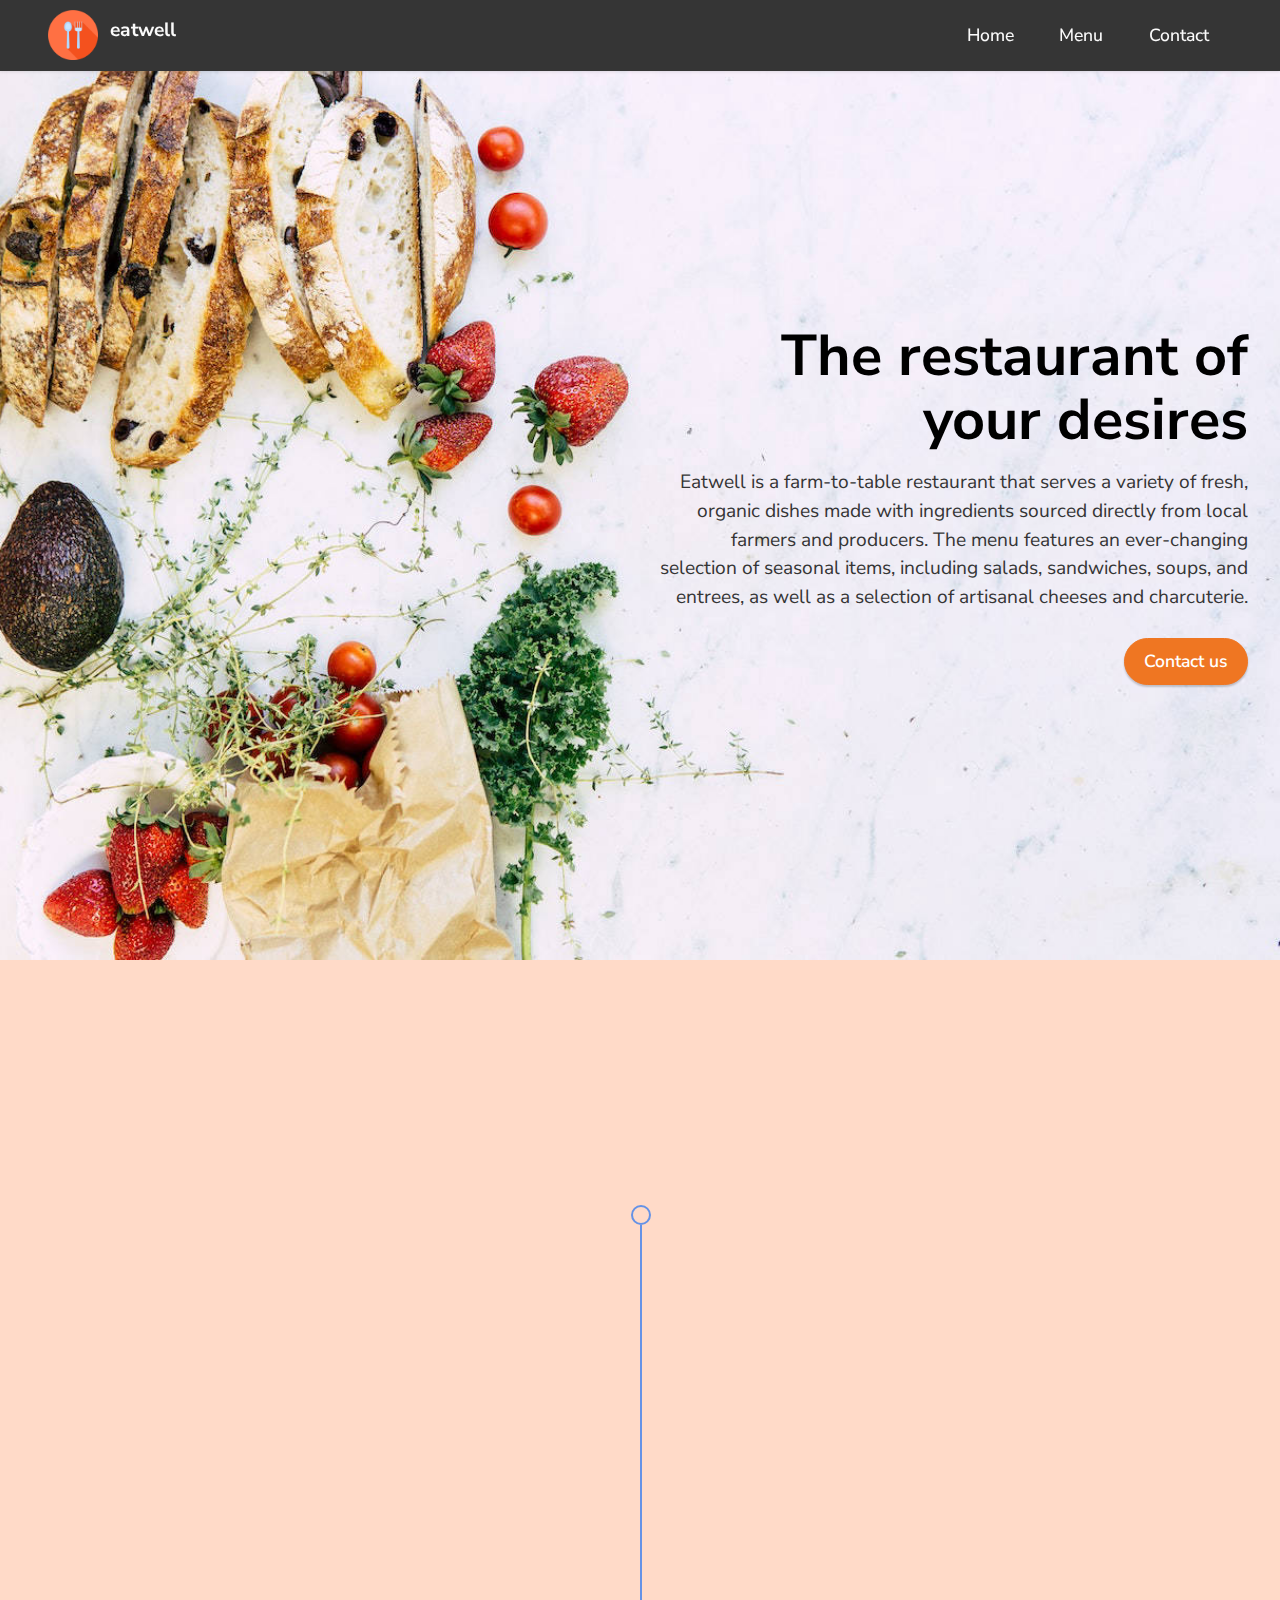
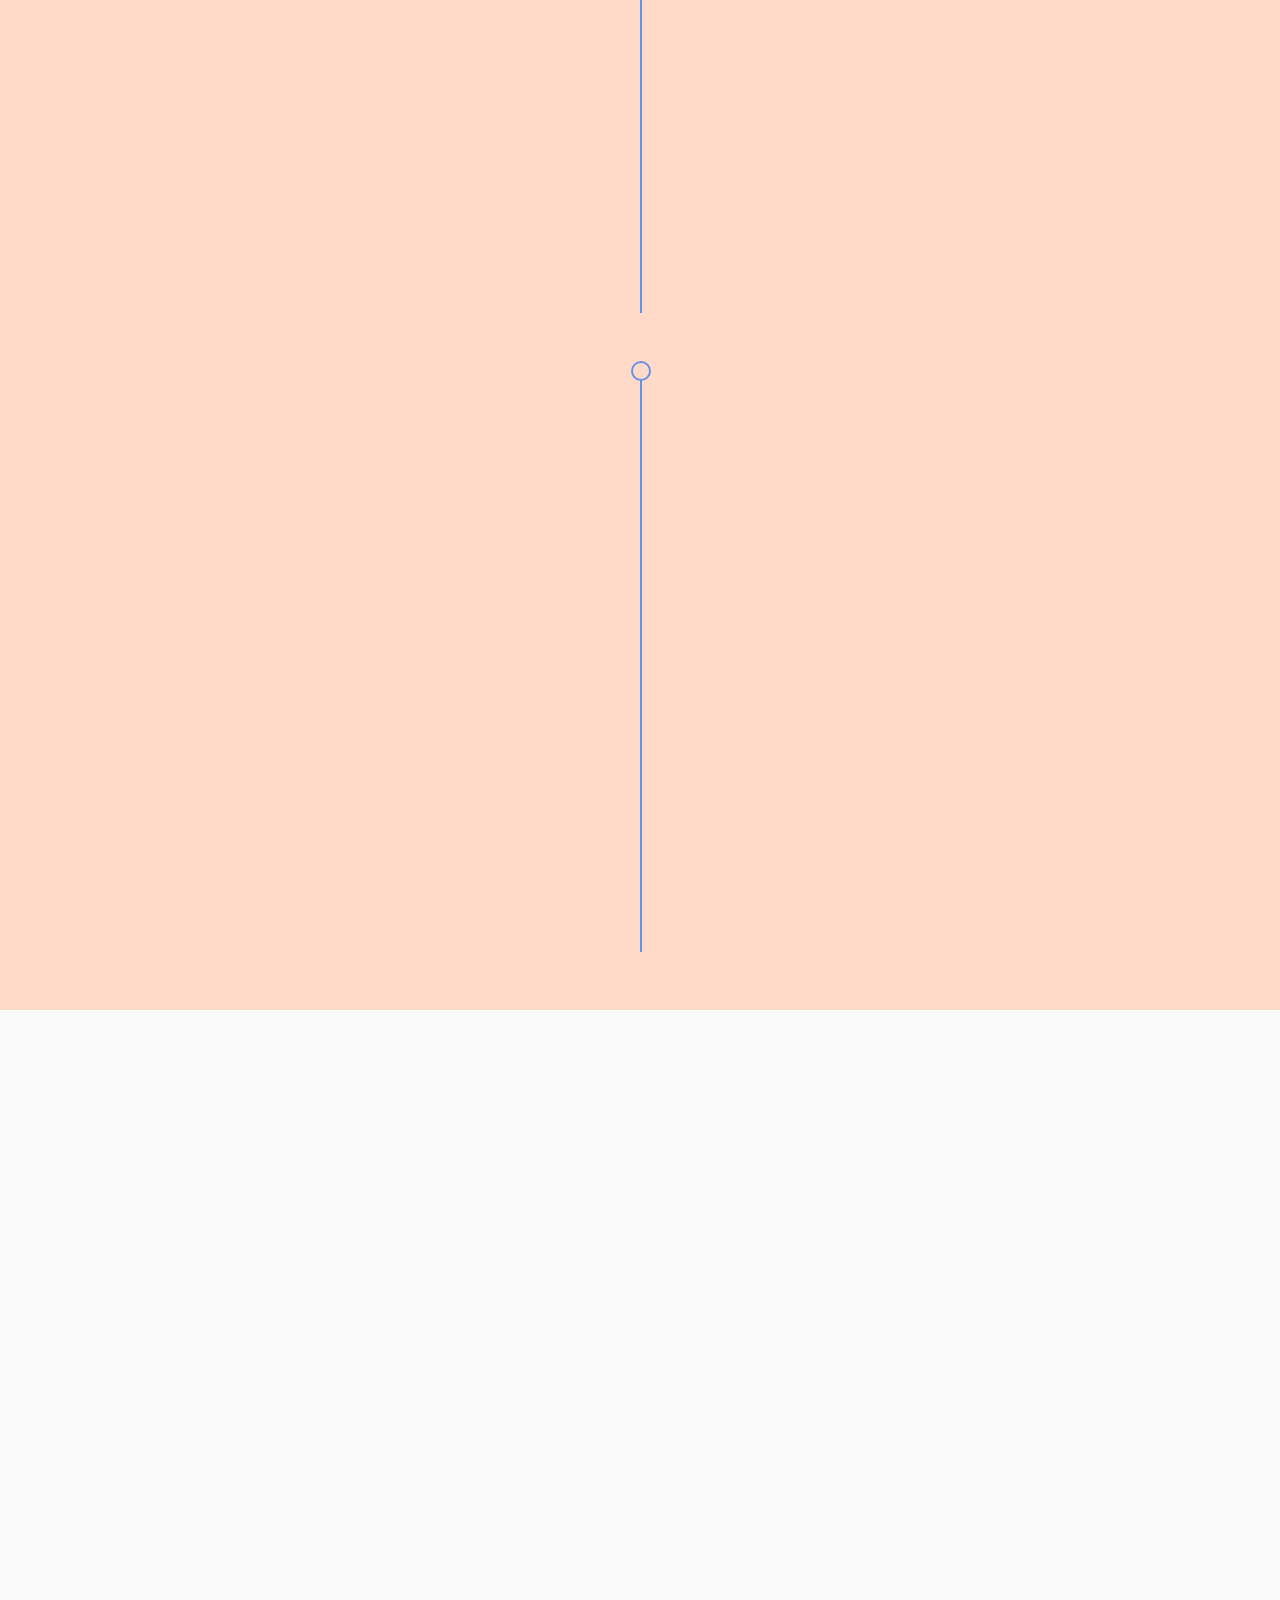
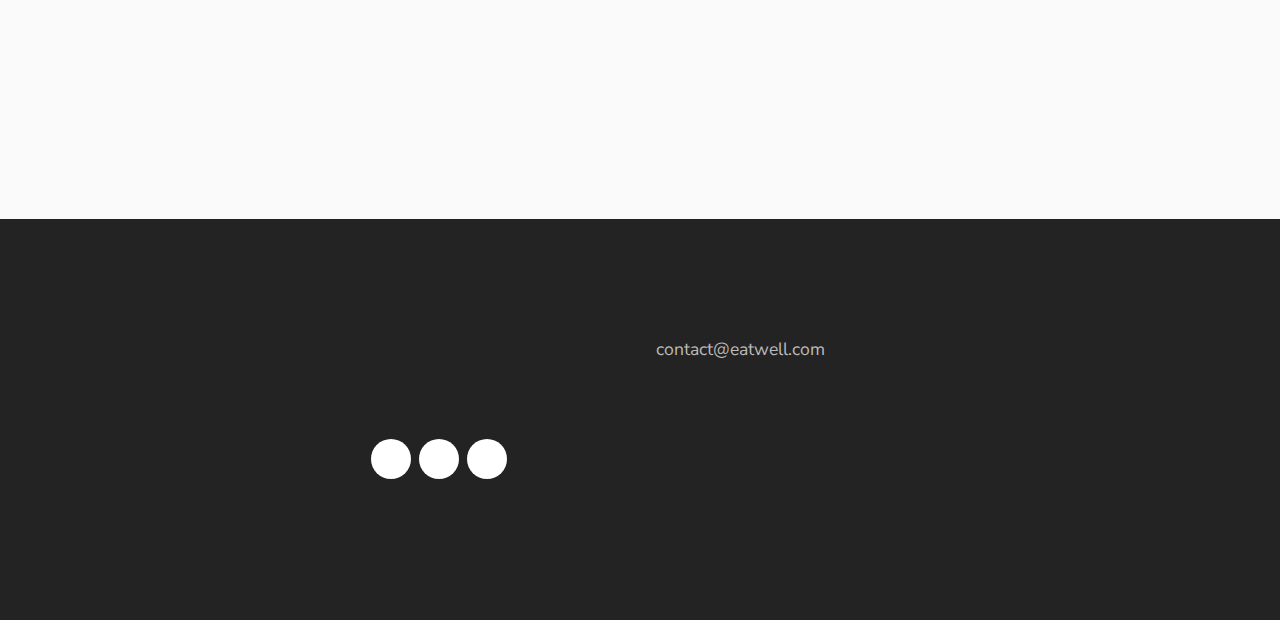
<file: index.html>
<!DOCTYPE html>
<html  >
<head>
  <meta charset="UTF-8">
  <meta http-equiv="X-UA-Compatible" content="IE=edge">
  <meta name="generator" content="Mobirise v5.7.8, mobirise.com">
  <meta name="viewport" content="width=device-width, initial-scale=1, minimum-scale=1">
  <link rel="shortcut icon" href="assets/images/cutlery.png" type="image/x-icon">
  <meta name="description" content="">
  
  
  <title>Home</title>
  <link rel="stylesheet" href="assets/web/assets/mobirise-icons2/mobirise2.css">
  <link rel="stylesheet" href="assets/bootstrap/css/bootstrap.min.css">
  <link rel="stylesheet" href="assets/bootstrap/css/bootstrap-grid.min.css">
  <link rel="stylesheet" href="assets/bootstrap/css/bootstrap-reboot.min.css">
  <link rel="stylesheet" href="assets/animatecss/animate.css">
  <link rel="stylesheet" href="assets/dropdown/css/style.css">
  <link rel="stylesheet" href="assets/socicon/css/styles.css">
  <link rel="stylesheet" href="assets/theme/css/style.css">
  <link rel="preload" href="https://fonts.googleapis.com/css?family=Nunito+Sans:200,200i,300,300i,400,400i,600,600i,700,700i,800,800i,900,900i&display=swap" as="style" onload="this.onload=null;this.rel='stylesheet'">
  <noscript><link rel="stylesheet" href="https://fonts.googleapis.com/css?family=Nunito+Sans:200,200i,300,300i,400,400i,600,600i,700,700i,800,800i,900,900i&display=swap"></noscript>
  <link rel="preload" as="style" href="assets/mobirise/css/mbr-additional.css"><link rel="stylesheet" href="assets/mobirise/css/mbr-additional.css" type="text/css">

  
  
  
</head>
<body>
  
  <section data-bs-version="5.1" class="menu menu1 cid-tsyt8BPZXC" once="menu" id="menu1-0">
    

    <nav class="navbar navbar-dropdown navbar-fixed-top navbar-expand-lg">
        <div class="container-fluid">
            <div class="navbar-brand">
                <span class="navbar-logo">
                    <a href="index.html">
                        <img src="assets/images/cutlery.png" alt="eatwell logo (cutlery with an orange background)" style="height: 3.1rem;">
                    </a>
                </span>
                <h1 class="navbar-caption-wrap"><a class="navbar-caption text-white text-primary display-1" href="index.html">eatwell</a></h1>
            </div>
            <button class="navbar-toggler" type="button" data-toggle="collapse" data-bs-toggle="collapse" data-target="#navbarSupportedContent" data-bs-target="#navbarSupportedContent" aria-controls="navbarNavAltMarkup" aria-expanded="false" aria-label="Toggle navigation">
                <div class="hamburger">
                    <span></span>
                    <span></span>
                    <span></span>
                    <span></span>
                </div>
            </button>
            <div class="collapse navbar-collapse" id="navbarSupportedContent">
                <ul class="navbar-nav nav-dropdown nav-right" data-app-modern-menu="true"><li class="nav-item"><a class="nav-link link text-white text-primary display-4" href="index.html">Home</a></li>
                    <li class="nav-item"><a class="nav-link link text-white text-primary display-4" href="menu.html">Menu</a></li>
                    <li class="nav-item"><a class="nav-link link text-white text-primary display-4" href="contact.html">Contact</a>
                    </li></ul>
                
                
            </div>
        </div>
    </nav>
</section>

<section data-bs-version="5.1" class="header1 cid-tsyZyhggzG mbr-fullscreen" id="header1-5">

    

    
    <div class="mbr-overlay" style="opacity: 0; background-color: rgb(250, 250, 250);"></div>

    <div class="container-fluid">
        <div class="row justify-content-end">
            <div class="col-12 col-lg-6">
                <h2 class="mbr-section-title mbr-fonts-style mb-3 display-2"><strong>The restaurant of your desires</strong></h2>
                
                <p class="mbr-text mbr-fonts-style display-7">
                    Eatwell is a farm-to-table restaurant that serves a variety of fresh, organic dishes made with ingredients sourced directly from local farmers and producers. The menu features an ever-changing selection of seasonal items, including salads, sandwiches, soups, and entrees, as well as a selection of artisanal cheeses and charcuterie.<br></p>
                <div class="mbr-section-btn mt-3"><a class="btn btn-success display-4" href="contact.html">Contact us</a></div>
            </div>
        </div>
    </div>
</section>

<section data-bs-version="5.1" class="timeline3 cid-tszjCpssYJ" id="timeline3-6">
    

    
    
    <div class="container">
        <div class="mbr-section-head">
            <h2 class="mbr-section-title mbr-fonts-style align-center mb-0 display-2"><strong>Our story</strong></h2>
            
        </div>
        <div class="timelines-container mt-4">
            <div class="row timeline-element first-separline mb-5">
                <div class="timeline-date col-12">
                    <div class="timeline-date-wrapper">
                        <p class="mbr-timeline-date display-7">2018</p>
                    </div>
                </div>
                <span class="iconBackground"></span>
                <div class="col-12 col-md-6">
                    <div class="image-wrapper">
                        <img src="assets/images/misc-15-948x948.jpg" alt="4 men smiling" title="">
                    </div>
                </div>
                <div class="col-12 col-md-6">
                    <div class="timeline-text-wrapper">
                        <h3 class="mbr-timeline-title mbr-fonts-style mb-0 display-5">4 people with a dream</h3>
                        <p class="mbr-text mbr-fonts-style mt-3 mb-0 display-7">John, Michael, David, and Jack, a group of long-time friends, decided to open a farm-to-table restaurant together, they all shared a passion for good food and drink, and creating a welcoming atmosphere. They found the perfect spot, an old brick building in the city, and went to work on creating the menu, organizing operations, setting up the wine and beer program, promoting the restaurant and designing the interior.
<br>They all worked together as a team and successfully opened "Eatwell" in four months. On opening day, they welcomed their first customers with excitement and satisfaction, and received positive feedback on their food and atmosphere.</p>
                    </div>
                </div>
            </div>
            <div class="row timeline-element first-separline mb-5">
                <div class="timeline-date col-12">
                    <div class="timeline-date-wrapper">
                        <p class="mbr-timeline-date display-7">
                            2023</p>
                    </div>
                </div>
                <span class="iconBackground"></span>
                <div class="col-12 col-md-6">
                    <div class="image-wrapper">
                        <img src="assets/images/bbq-948x632.jpg" alt="steak with sauce and vegetables on a white plate" title="">
                    </div>
                </div>
                <div class="col-12 col-md-6">
                    <div class="timeline-text-wrapper">
                        <h3 class="mbr-timeline-title mbr-fonts-style mb-0 display-5"><strong>A successful bussines</strong></h3>
                        <p class="mbr-text mbr-fonts-style mt-3 mb-0 display-7">
                            Today, Eatwell is a thriving restaurant in the heart of the city. Its farm-to-table concept, delicious menu, and cozy atmosphere have earned it a loyal customer base and rave reviews. The restaurant has become a popular spot for locals and visitors alike, and is often fully booked for dinner, especially on weekends. The team at Eatwell have expanded the menu with new and exciting options, keeping up with the seasons and the ingredients available. 
                        </p>
                    </div>
                </div>
            </div>
            
            
            
            
            
            
            
            
            
            
        </div>
    </div>
</section>

<section data-bs-version="5.1" class="testimonials2 cid-tszsWgioIY" id="testimonials2-7">
    
    
    
    
    <div class="container">
        <h2 class="mbr-section-title mbr-fonts-style align-center mb-4 display-2">
            <strong>Testimonials</strong>
        </h2>
        <div class="row justify-content-center">
            <div class="card col-12 col-md-6">
                <p class="mbr-text mbr-fonts-style mb-4 display-7">"I've been a regular at Eatwell for over a year now, and I can honestly say that it's one of my favorite restaurants in the city.&nbsp; I love that they source ingredients from local farmers and producers - it makes a big difference in the taste and quality of the dishes. Highly recommend!"</p>
                <div class="d-flex mb-md-0 mb-4">
                    <div class="image-wrapper">
                        <img src="assets/images/m-18-100x67.jpg" alt="male smiling">
                    </div>
                    <div class="text-wrapper">
                        <p class="name mbr-fonts-style mb-1 display-7">
                            <strong>John Moe</strong></p>
                        <p class="position mbr-fonts-style display-7">
                            <strong>Client</strong>
                        </p>
                    </div>
                </div>
            </div>
            <div class="card col-12 col-md-6">
                <p class="mbr-text mbr-fonts-style mb-4 display-7">"I had the pleasure of dining at Eatwell for the first time last night, and I was blown away.&nbsp; They truly care about their customers and it shows in the quality of the food and service. Plus, the outdoor seating area was such a nice touch, will be back for sure!"</p>
                <div class="d-flex mb-md-0 mb-4">
                    <div class="image-wrapper">
                        <img src="assets/images/w-7-100x132.jpg" alt="woman looking at the camera">
                    </div>
                    <div class="text-wrapper">
                        <p class="name mbr-fonts-style mb-1 display-4">
                            <strong>Jessica Yee</strong></p>
                        <p class="position mbr-fonts-style display-4">
                            <strong>Client</strong>
                        </p>
                    </div>
                </div>
            </div>
        </div>
    </div>
</section>

<section data-bs-version="5.1" class="testimonials2 cid-tszvBuN1Mc" id="testimonials2-8">
    
    
    
    
    <div class="container">
        
        <div class="row justify-content-center">
            <div class="card col-12 col-md-6">
                <p class="mbr-text mbr-fonts-style mb-4 display-7">"Had an amazing meal at Eatwell last night, food and service were top-notch! Can't wait to go back and try more of the menu."</p>
                <div class="d-flex mb-md-0 mb-4">
                    <div class="image-wrapper">
                        <img src="assets/images/m-19-100x150.jpg" alt="man with glasses">
                    </div>
                    <div class="text-wrapper">
                        <p class="name mbr-fonts-style mb-1 display-4">
                            <strong>Mark Zuckerburg</strong></p>
                        <p class="position mbr-fonts-style display-4">
                            <strong>Client</strong>
                        </p>
                    </div>
                </div>
            </div>
            <div class="card col-12 col-md-6">
                <p class="mbr-text mbr-fonts-style mb-4 display-7">"Eatwell is a must-visit! The food is always fresh and delicious, and the atmosphere is cozy and inviting. I love that they source ingredients from local farmers and producers. Highly recommend!"</p>
                <div class="d-flex mb-md-0 mb-4">
                    <div class="image-wrapper">
                        <img src="assets/images/w-18-100x88.jpg" alt="asian woman with yellow background">
                    </div>
                    <div class="text-wrapper">
                        <p class="name mbr-fonts-style mb-1 display-4"><strong>Ana Bleanner</strong></p>
                        <p class="position mbr-fonts-style display-4">
                            <strong>Client</strong>
                        </p>
                    </div>
                </div>
            </div>
        </div>
    </div>
</section>

<section data-bs-version="5.1" class="footer4 cid-tsyuezteT8" once="footers" id="footer4-4">

    

    <div class="container">
        <div class="row mbr-white">
            <div class="col-6 col-lg-3">
                <div class="media-wrap col-md-8 col-12">
                    <a href="index.html">
                        <img src="assets/images/cutlery.png" alt="eatwell logo (cutlery with an orange background)">
                    </a>
                </div>
            </div>
            <div class="col-12 col-md-6 col-lg-3">
                <p class="mbr-section-subtitle mbr-fonts-style mb-2 display-7">eatwell</p>
                <p class="mbr-text mbr-fonts-style mb-4 display-4">+22 232 2312 129</p>
                <p class="mbr-section-subtitle mbr-fonts-style mb-3 display-7">
                    <strong>Follow Us</strong>
                </p>
                <div class="social-row display-7">
                    <div class="soc-item">
                        <a href="https://facebook.com" target="_blank">
                            <span class="mbr-iconfont socicon-facebook socicon"></span>
                        </a>
                    </div>
                    <div class="soc-item">
                        <a href="https://twitter.com" target="_blank">
                            <span class="mbr-iconfont socicon-twitter socicon"></span>
                        </a>
                    </div>
                    <div class="soc-item">
                        <a href="https://instagram.com" target="_blank">
                            <span class="mbr-iconfont socicon-instagram socicon"></span>
                        </a>
                    </div>
                    
                </div>
            </div>
            <div class="col-12 col-md-6 col-lg-3">
                <p class="mbr-section-subtitle mbr-fonts-style mb-2 display-7">Reserve a table</p>
                <ul class="list mbr-fonts-style display-4">contact@eatwell.com</ul>
            </div>
            <div class="col-12 col-md-6 col-lg-3">
                <p class="mbr-section-subtitle mbr-fonts-style mb-2 display-7"><strong>Location</strong></p>
                <ul class="list mbr-fonts-style display-7"><p>Texas </p><p>mountain Goodman</p><p>number 1216</p><p>postal code 334232</p></ul>
            </div>
            <div class="col-12 mt-4">
                <p class="mbr-text mb-0 mbr-fonts-style copyright align-center display-7">
                    © eatwell 2023 - All Rights Reserved
                </p>
            </div>
        </div>
    </div>
</section>

<script src="assets/bootstrap/js/bootstrap.bundle.min.js"></script>  <script src="assets/smoothscroll/smooth-scroll.js"></script>  <script src="assets/ytplayer/index.js"></script>  <script src="assets/dropdown/js/navbar-dropdown.js"></script>  <script src="assets/theme/js/script.js"></script>  
  
  
 <div id="scrollToTop" class="scrollToTop mbr-arrow-up"><a style="text-align: center;"><i class="mbr-arrow-up-icon mbr-arrow-up-icon-cm cm-icon cm-icon-smallarrow-up"></i></a></div>
    <input name="animation" type="hidden">
  </body>
</html>
</file>
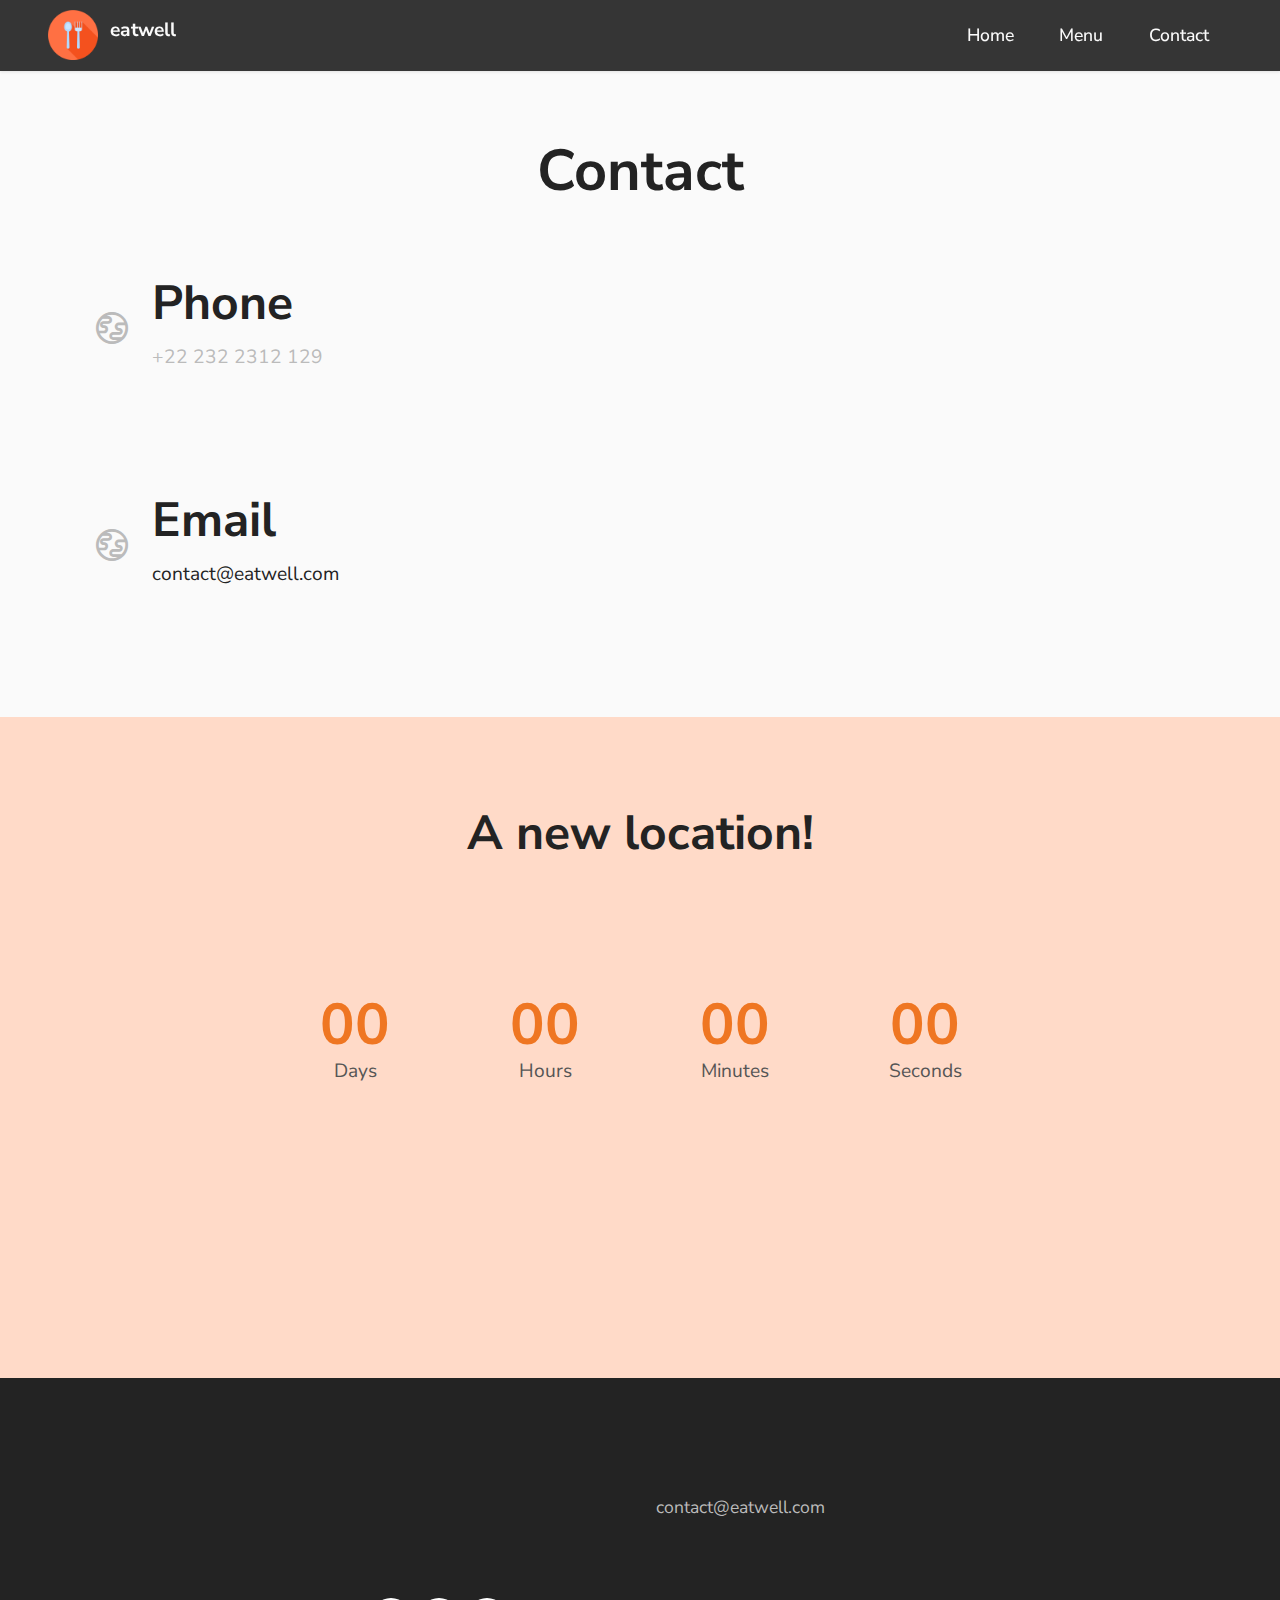
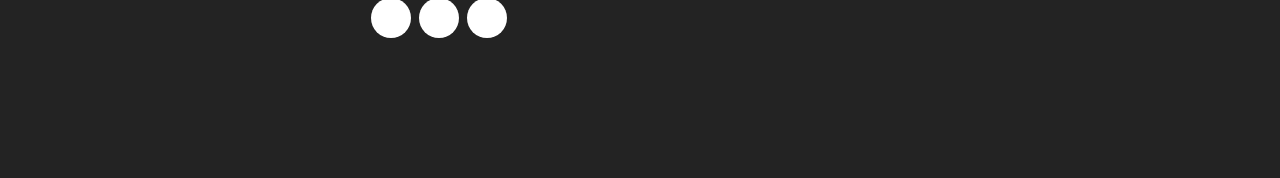
<file: contact.html>
<!DOCTYPE html>
<html  >
<head>
  <meta charset="UTF-8">
  <meta http-equiv="X-UA-Compatible" content="IE=edge">
  <meta name="generator" content="Mobirise v5.7.8, mobirise.com">
  <meta name="viewport" content="width=device-width, initial-scale=1, minimum-scale=1">
  <link rel="shortcut icon" href="assets/images/cutlery.png" type="image/x-icon">
  <meta name="description" content="">
  
  
  <title>Contact</title>
  <link rel="stylesheet" href="assets/web/assets/mobirise-icons2/mobirise2.css">
  <link rel="stylesheet" href="assets/bootstrap/css/bootstrap.min.css">
  <link rel="stylesheet" href="assets/bootstrap/css/bootstrap-grid.min.css">
  <link rel="stylesheet" href="assets/bootstrap/css/bootstrap-reboot.min.css">
  <link rel="stylesheet" href="assets/animatecss/animate.css">
  <link rel="stylesheet" href="assets/dropdown/css/style.css">
  <link rel="stylesheet" href="assets/socicon/css/styles.css">
  <link rel="stylesheet" href="assets/theme/css/style.css">
  <link rel="preload" href="https://fonts.googleapis.com/css?family=Nunito+Sans:200,200i,300,300i,400,400i,600,600i,700,700i,800,800i,900,900i&display=swap" as="style" onload="this.onload=null;this.rel='stylesheet'">
  <noscript><link rel="stylesheet" href="https://fonts.googleapis.com/css?family=Nunito+Sans:200,200i,300,300i,400,400i,600,600i,700,700i,800,800i,900,900i&display=swap"></noscript>
  <link rel="preload" as="style" href="assets/mobirise/css/mbr-additional.css"><link rel="stylesheet" href="assets/mobirise/css/mbr-additional.css" type="text/css">

  
  
  
</head>
<body>
  
  <section data-bs-version="5.1" class="menu menu1 cid-tsyt8BPZXC" once="menu" id="menu1-g">
    

    <nav class="navbar navbar-dropdown navbar-fixed-top navbar-expand-lg">
        <div class="container-fluid">
            <div class="navbar-brand">
                <span class="navbar-logo">
                    <a href="index.html">
                        <img src="assets/images/cutlery.png" alt="eatwell logo (cutlery with an orange background)" style="height: 3.1rem;">
                    </a>
                </span>
                <h1 class="navbar-caption-wrap"><a class="navbar-caption text-white text-primary display-1" href="index.html">eatwell</a></h1>
            </div>
            <button class="navbar-toggler" type="button" data-toggle="collapse" data-bs-toggle="collapse" data-target="#navbarSupportedContent" data-bs-target="#navbarSupportedContent" aria-controls="navbarNavAltMarkup" aria-expanded="false" aria-label="Toggle navigation">
                <div class="hamburger">
                    <span></span>
                    <span></span>
                    <span></span>
                    <span></span>
                </div>
            </button>
            <div class="collapse navbar-collapse" id="navbarSupportedContent">
                <ul class="navbar-nav nav-dropdown nav-right" data-app-modern-menu="true"><li class="nav-item"><a class="nav-link link text-white text-primary display-4" href="index.html">Home</a></li>
                    <li class="nav-item"><a class="nav-link link text-white text-primary display-4" href="menu.html">Menu</a></li>
                    <li class="nav-item"><a class="nav-link link text-white text-primary display-4" href="contact.html">Contact</a>
                    </li></ul>
                
                
            </div>
        </div>
    </nav>
</section>

<section data-bs-version="5.1" class="contacts3 map1 cid-tsEajHM9ME" id="contacts3-l">

    

    
    
    <div class="container-fluid">
        <div class="mbr-section-head">
            <h2 class="mbr-section-title mbr-fonts-style align-center mb-0 display-2">
                <strong>Contact</strong></h2>
            
        </div>
        <div class="row justify-content-center mt-4">
            <div class="card col-12 col-md-6">
                <div class="card-wrapper">
                    <div class="image-wrapper">
                        <span class="mbr-iconfont mobi-mbri-globe mobi-mbri"></span>
                    </div>
                    <div class="text-wrapper">
                        <h3 class="card-title mbr-fonts-style mb-1 display-5">
                            <strong>Phone</strong>
                        </h3>
                        <p class="mbr-text mbr-fonts-style display-7">
                            <a href="tel:+12345678910" class="text-primary">+22 232 2312 129</a>
                        </p>
                    </div>
                </div>
                <div class="card-wrapper">
                    <div class="image-wrapper">
                        <span class="mbr-iconfont mobi-mbri-globe mobi-mbri"></span>
                    </div>
                    <div class="text-wrapper">
                        <h3 class="card-title mbr-fonts-style mb-1 display-5">
                            <strong>Email</strong>
                        </h3>
                        <p class="mbr-text mbr-fonts-style display-7">contact@eatwell.com</p>
                    </div>
                </div>
            </div>
            <div class="map-wrapper col-12 col-md-6">
                <div class="google-map"><iframe frameborder="0" style="border:0" src="https://www.google.com/maps/embed/v1/place?key=AIzaSyDk89J4FSunMF33ruMVWJaJht_Ro0kvoXs&amp;q=Texas 75662, Statele Unite ale Americii" allowfullscreen=""></iframe></div>
            </div>
        </div>
    </div>
</section>

<section data-bs-version="5.1" class="countdown3 cid-tsEb1FskK6" id="countdown3-n">
    
    
    
    
    <div class="container">
        <div class="row justify-content-center">
            <div class="col-lg-8">
                <h2 class="mbr-section-title mb-5 align-center mbr-fonts-style display-5"><strong>A new location!</strong></h2>
                <p class="mbr-section-subtitle mb-5 align-center mbr-fonts-style display-7">
                    We will open a new location in Canada.</p>
                <div class="countdown-cont align-center mb-5">
                    <div class="daysCountdown col-xs-3 col-sm-3 col-md-3" title="Days"></div>
                    <div class="hoursCountdown col-xs-3 col-sm-3 col-md-3" title="Hours"></div>
                    <div class="minutesCountdown col-xs-3 col-sm-3 col-md-3" title="Minutes"></div>
                    <div class="secondsCountdown col-xs-3 col-sm-3 col-md-3" title="Seconds"></div>
                    <div class="countdown" data-due-date="2023/01/19"></div>
                </div>
                <p class="mbr-text mb-5 align-center mbr-fonts-style display-7">
                    Follow us online to find out more details.
                </p>
                
                
            </div>
        </div>
    </div>
</section>

<section data-bs-version="5.1" class="share3 cid-tsDBbFEMjb" id="share3-k">
    
     
    <div class="container">
        <div class="media-container-row">
            <div class="col-12">
                
                <div class="social-list align-center">
                   
                    <a class="iconfont-wrapper bg-facebook m-2 " target="_blank" href="https://facebook.com">
                            <span class="socicon-facebook socicon"></span>
                        </a>
                        <a class="iconfont-wrapper bg-twitter m-2" href="https://twitter.com" target="_blank">
                            <span class="socicon-twitter socicon"></span>
                        </a>
                        <a class="iconfont-wrapper bg-instagram m-2" href="https://instagram.com" target="_blank">
                            <span class="socicon-instagram socicon"></span>
                        </a>
                        
                        
                        
                        
                        
                        
                        
                        
                </div>
            </div>
        </div>
    </div>
</section>

<section data-bs-version="5.1" class="footer4 cid-tsyuezteT8" once="footers" id="footer4-h">

    

    
    
    <div class="container">
        <div class="row mbr-white">
            <div class="col-6 col-lg-3">
                <div class="media-wrap col-md-8 col-12">
                    <a href="index.html">
                        <img src="assets/images/cutlery.png" alt="eatwell logo (cutlery with an orange background)">
                    </a>
                </div>
            </div>
            <div class="col-12 col-md-6 col-lg-3">
                <p class="mbr-section-subtitle mbr-fonts-style mb-2 display-7">eatwell</p>
                <p class="mbr-text mbr-fonts-style mb-4 display-4">+22 232 2312 129</p>
                <p class="mbr-section-subtitle mbr-fonts-style mb-3 display-7">
                    <strong>Follow Us</strong>
                </p>
                <div class="social-row display-7">
                    <div class="soc-item">
                        <a href="https://facebook.com" target="_blank">
                            <span class="mbr-iconfont socicon-facebook socicon"></span>
                        </a>
                    </div>
                    <div class="soc-item">
                        <a href="https://twitter.com" target="_blank">
                            <span class="mbr-iconfont socicon-twitter socicon"></span>
                        </a>
                    </div>
                    <div class="soc-item">
                        <a href="https://instagram.com" target="_blank">
                            <span class="mbr-iconfont socicon-instagram socicon"></span>
                        </a>
                    </div>
                    
                </div>
            </div>
            <div class="col-12 col-md-6 col-lg-3">
                <p class="mbr-section-subtitle mbr-fonts-style mb-2 display-7">Reserve a table</p>
                <ul class="list mbr-fonts-style display-4">contact@eatwell.com</ul>
            </div>
            <div class="col-12 col-md-6 col-lg-3">
                <p class="mbr-section-subtitle mbr-fonts-style mb-2 display-7"><strong>Location</strong></p>
                <ul class="list mbr-fonts-style display-7"><p>Texas </p><p>mountain Goodman</p><p>number 1216</p><p>postal code 334232</p></ul>
            </div>
            <div class="col-12 mt-4">
                <p class="mbr-text mb-0 mbr-fonts-style copyright align-center display-7">
                    © eatwell 2023 - All Rights Reserved
                </p>
            </div>
        </div>
    </div>
</section><script src="assets/bootstrap/js/bootstrap.bundle.min.js"></script>  <script src="assets/smoothscroll/smooth-scroll.js"></script>  <script src="assets/ytplayer/index.js"></script>  <script src="assets/dropdown/js/navbar-dropdown.js"></script>  <script src="assets/countdown/countdown.js"></script>  <script src="assets/theme/js/script.js"></script>  
  
  
 <div id="scrollToTop" class="scrollToTop mbr-arrow-up"><a style="text-align: center;"><i class="mbr-arrow-up-icon mbr-arrow-up-icon-cm cm-icon cm-icon-smallarrow-up"></i></a></div>
    <input name="animation" type="hidden">
  </body>
</html>
</file>
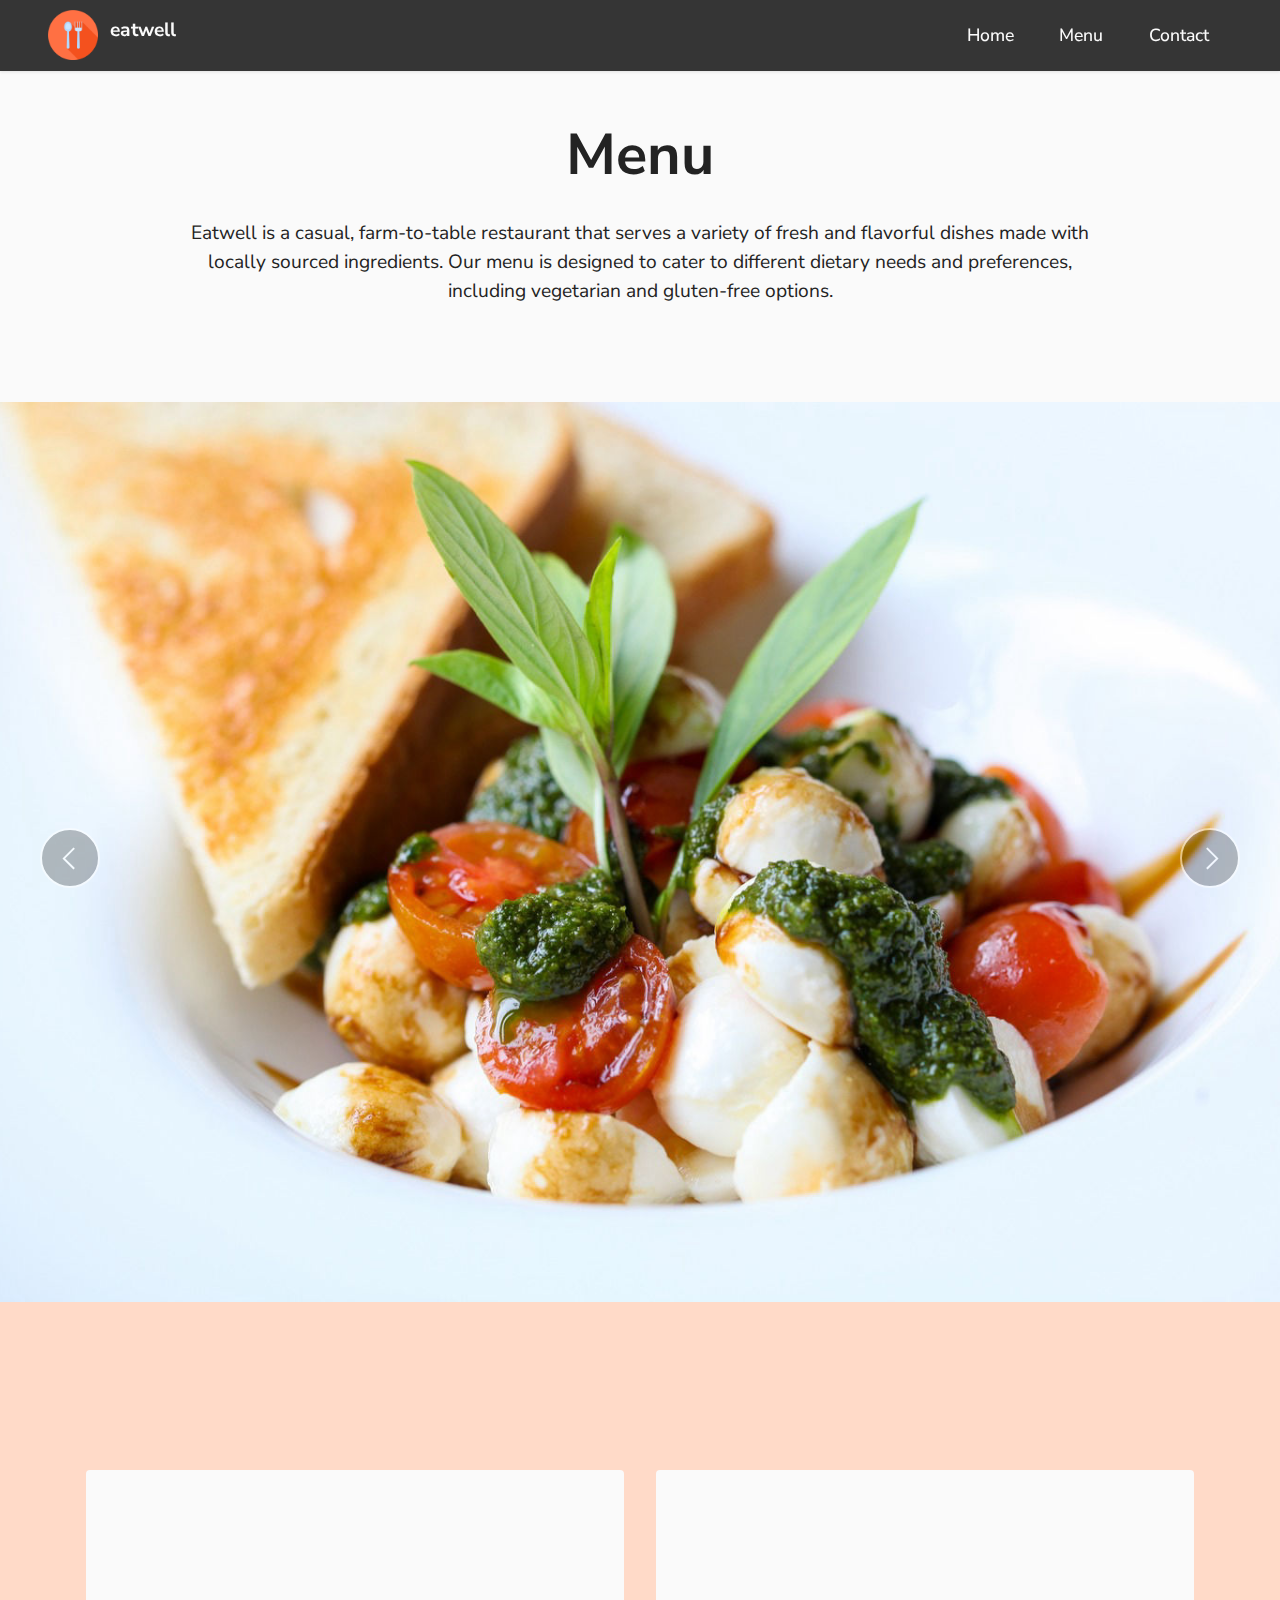
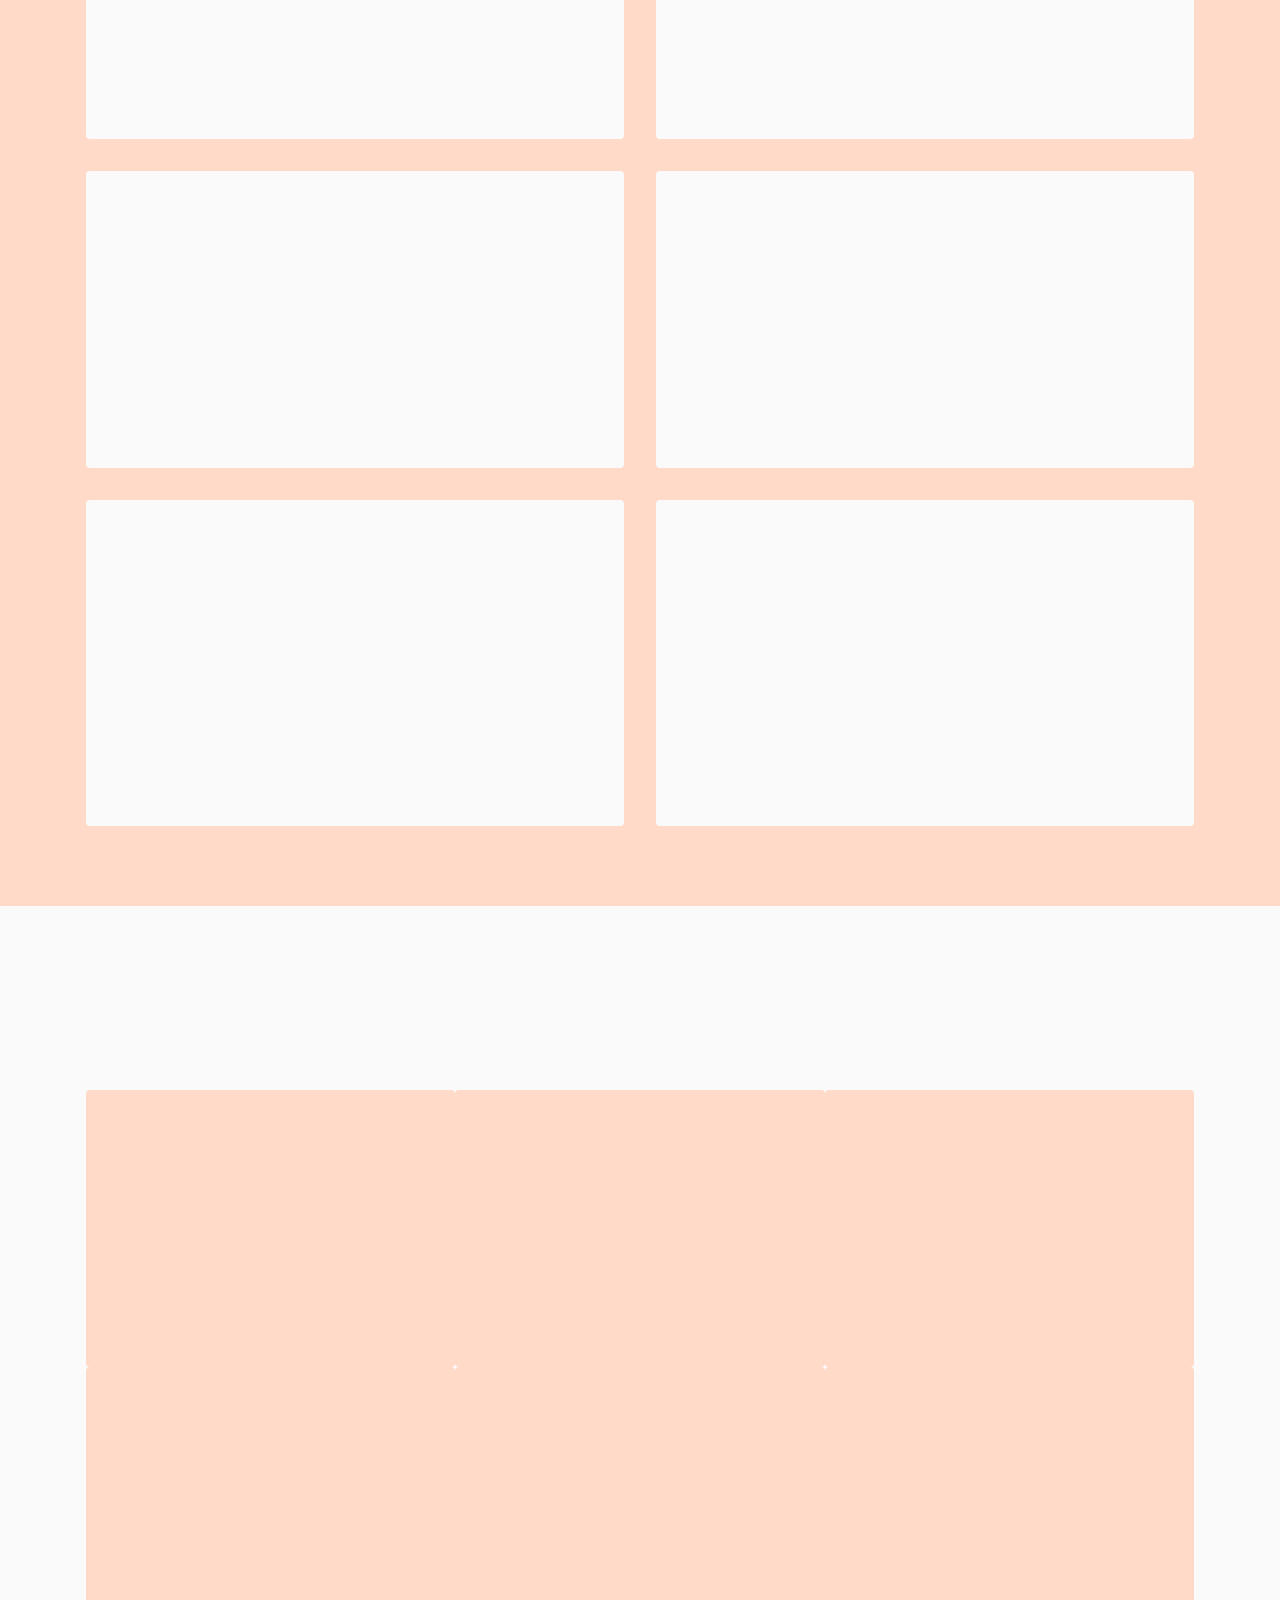
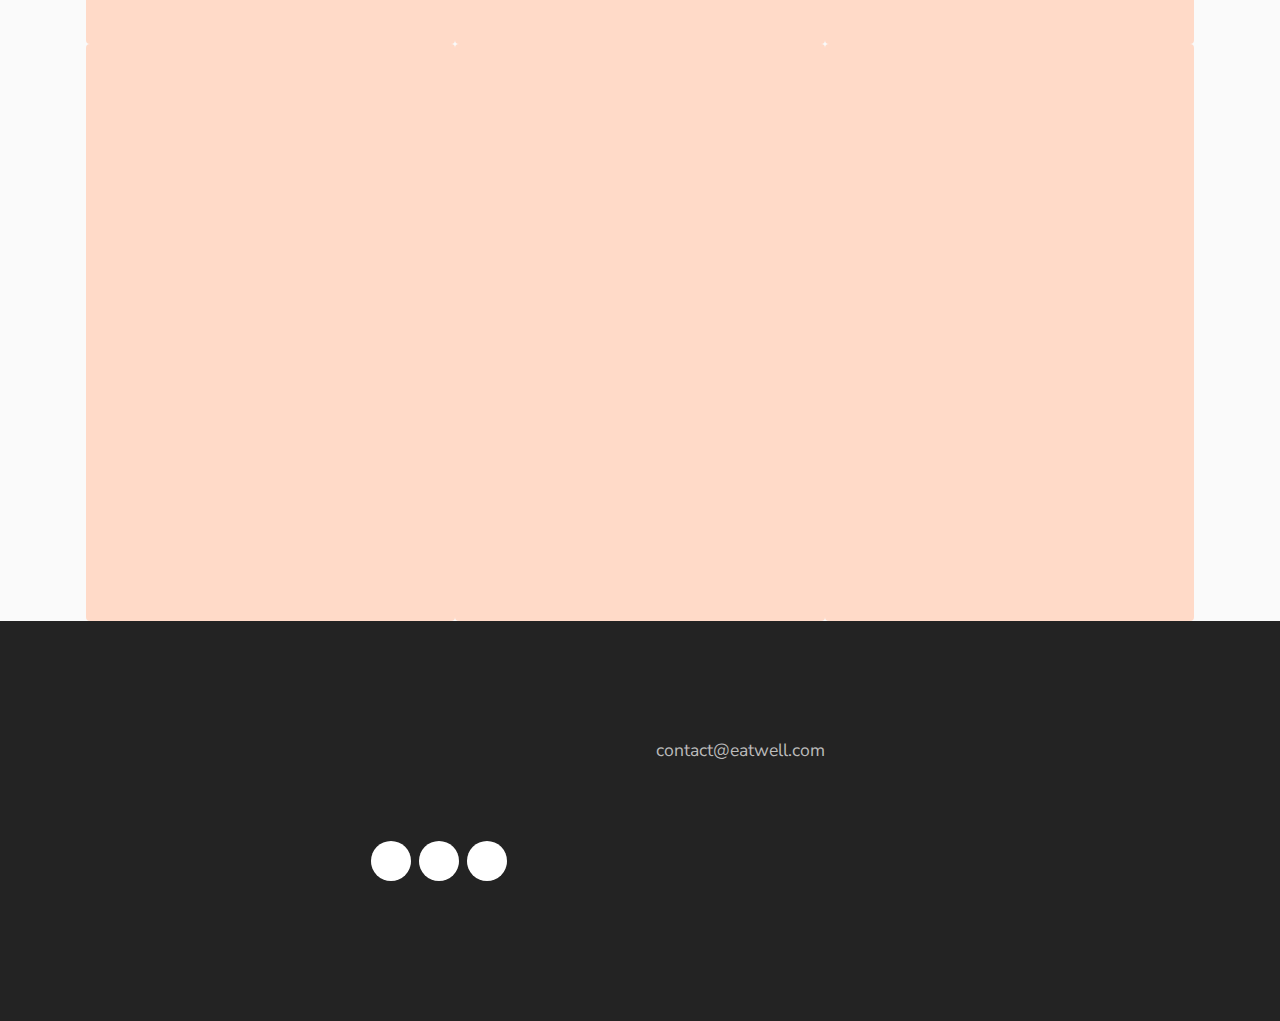
<file: menu.html>
<!DOCTYPE html>
<html  >
<head>
  <meta charset="UTF-8">
  <meta http-equiv="X-UA-Compatible" content="IE=edge">
  <meta name="generator" content="Mobirise v5.7.8, mobirise.com">
  <meta name="viewport" content="width=device-width, initial-scale=1, minimum-scale=1">
  <link rel="shortcut icon" href="assets/images/cutlery.png" type="image/x-icon">
  <meta name="description" content="">
  
  
  <title>Menu</title>
  <link rel="stylesheet" href="assets/web/assets/mobirise-icons2/mobirise2.css">
  <link rel="stylesheet" href="assets/bootstrap/css/bootstrap.min.css">
  <link rel="stylesheet" href="assets/bootstrap/css/bootstrap-grid.min.css">
  <link rel="stylesheet" href="assets/bootstrap/css/bootstrap-reboot.min.css">
  <link rel="stylesheet" href="assets/animatecss/animate.css">
  <link rel="stylesheet" href="assets/dropdown/css/style.css">
  <link rel="stylesheet" href="assets/socicon/css/styles.css">
  <link rel="stylesheet" href="assets/theme/css/style.css">
  <link rel="preload" href="https://fonts.googleapis.com/css?family=Nunito+Sans:200,200i,300,300i,400,400i,600,600i,700,700i,800,800i,900,900i&display=swap" as="style" onload="this.onload=null;this.rel='stylesheet'">
  <noscript><link rel="stylesheet" href="https://fonts.googleapis.com/css?family=Nunito+Sans:200,200i,300,300i,400,400i,600,600i,700,700i,800,800i,900,900i&display=swap"></noscript>
  <link rel="preload" as="style" href="assets/mobirise/css/mbr-additional.css"><link rel="stylesheet" href="assets/mobirise/css/mbr-additional.css" type="text/css">

  
  
  
</head>
<body>
  
  <section data-bs-version="5.1" class="menu menu1 cid-tsyt8BPZXC" once="menu" id="menu1-9">
    

    <nav class="navbar navbar-dropdown navbar-fixed-top navbar-expand-lg">
        <div class="container-fluid">
            <div class="navbar-brand">
                <span class="navbar-logo">
                    <a href="index.html">
                        <img src="assets/images/cutlery.png" alt="eatwell logo (cutlery with an orange background)" style="height: 3.1rem;">
                    </a>
                </span>
                <h1 class="navbar-caption-wrap"><a class="navbar-caption text-white text-primary display-1" href="index.html">eatwell</a></h1>
            </div>
            <button class="navbar-toggler" type="button" data-toggle="collapse" data-bs-toggle="collapse" data-target="#navbarSupportedContent" data-bs-target="#navbarSupportedContent" aria-controls="navbarNavAltMarkup" aria-expanded="false" aria-label="Toggle navigation">
                <div class="hamburger">
                    <span></span>
                    <span></span>
                    <span></span>
                    <span></span>
                </div>
            </button>
            <div class="collapse navbar-collapse" id="navbarSupportedContent">
                <ul class="navbar-nav nav-dropdown nav-right" data-app-modern-menu="true"><li class="nav-item"><a class="nav-link link text-white text-primary display-4" href="index.html">Home</a></li>
                    <li class="nav-item"><a class="nav-link link text-white text-primary display-4" href="menu.html">Menu</a></li>
                    <li class="nav-item"><a class="nav-link link text-white text-primary display-4" href="contact.html">Contact</a>
                    </li></ul>
                
                
            </div>
        </div>
    </nav>
</section>

<section data-bs-version="5.1" class="content4 cid-tsCLRD7KRm" id="content4-e">
    

    
    
    <div class="container">
        <div class="row justify-content-center">
            <div class="title col-md-12 col-lg-10">
                <h2 class="mbr-section-title mbr-fonts-style align-center mb-4 display-2">
                    <strong>Menu</strong></h2>
                <p class="mbr-section-subtitle align-center mbr-fonts-style mb-4 display-7">Eatwell is a casual, farm-to-table restaurant that serves a variety of fresh and flavorful dishes made with locally sourced ingredients. Our menu is designed to cater to different dietary needs and preferences, including vegetarian and gluten-free options.</p>
                
            </div>
        </div>
    </div>
</section>

<section data-bs-version="5.1" class="slider1 cid-tszAwox1BH mbr-fullscreen" id="slider1-d">
    
    <div class="carousel slide carousel-fade" id="tsF4Ibo3yq" data-ride="carousel" data-bs-ride="carousel" data-interval="5000" data-bs-interval="5000">
        <ol class="carousel-indicators">
            <li data-slide-to="0" data-bs-slide-to="0" class="active" data-target="#tsF4Ibo3yq" data-bs-target="#tsF4Ibo3yq"></li>
            <li data-slide-to="1" data-bs-slide-to="1" data-target="#tsF4Ibo3yq" data-bs-target="#tsF4Ibo3yq"></li><li data-slide-to="2" data-bs-slide-to="2" data-target="#tsF4Ibo3yq" data-bs-target="#tsF4Ibo3yq"></li>
            
        </ol>
        <div class="carousel-inner">
            
            <div class="carousel-item slider-image item active">
                <div class="item-wrapper">
                    <img class="d-block w-100" src="assets/images/sl3-1-1440x960.jpg" alt="bread with mozzarela and tomato salad" data-slide-to="0" data-bs-slide-to="0">
                    
                    
                </div>
            </div>
            <div class="carousel-item slider-image item">
                <div class="item-wrapper">
                    <img class="d-block w-100" src="assets/images/sl2-1024x681.jpg" alt="fish with 2 lemon slices and potatoes" data-slide-to="1" data-bs-slide-to="1">
                    
                    
                </div>
            </div><div class="carousel-item slider-image item">
                <div class="item-wrapper">
                    <img class="d-block w-100" src="assets/images/sl5-1000x667.jpg" alt="prosciutto pizza on a black plate" data-slide-to="2" data-bs-slide-to="2">
                    
                    
                </div>
            </div>
        </div>
        <a class="carousel-control carousel-control-prev" role="button" data-slide="prev" data-bs-slide="prev" href="#tsF4Ibo3yq">
            <span class="mobi-mbri mobi-mbri-arrow-prev" aria-hidden="true"></span>
            <span class="sr-only visually-hidden">Previous</span>
        </a>
        <a class="carousel-control carousel-control-next" role="button" data-slide="next" data-bs-slide="next" href="#tsF4Ibo3yq">
            <span class="mobi-mbri mobi-mbri-arrow-next" aria-hidden="true"></span>
            <span class="sr-only visually-hidden">Next</span>
        </a>
    </div>
</section>

<section data-bs-version="5.1" class="features7 cid-tszzY1Qmln" id="features8-b">
    

    
    
    <div class="container">
        <div class="row">
            <div class="title col-12">
                <h3 class="mbr-section-title mbr-fonts-style mb-3 display-5">
                    <strong>Pricing</strong><strong><br></strong></h3>
                
            </div>
            <div class="card col-12 col-md-6">
                <div class="card-wrapper">
                    <div class="top-line">
                        <h4 class="card-title mbr-fonts-style display-7">
                            <strong>Salad</strong></h4>
                        <p class="mbr-text cost mbr-fonts-style display-7">$6</p>
                    </div>
                    <div class="bottom-line">
                        <p class="mbr-text mbr-fonts-style display-7">
                            The Eatwell salad menu offers a variety of refreshing, healthy options made with the freshest and locally sourced ingredients. Our salads are crafted to cater to different dietary needs and preferences, like our classic Caesar salad, Greek salad.</p>
                    </div>
                </div>
            </div>
            <div class="card col-12 col-md-6">
                <div class="card-wrapper">
                    <div class="top-line">
                        <h4 class="card-title mbr-fonts-style display-4"><strong>Pizza</strong></h4>
                        <p class="mbr-text cost mbr-fonts-style display-4">$9</p>
                    </div>
                    <div class="bottom-line">
                        <p class="mbr-text mbr-fonts-style display-7">
                            All sites you create with the Mobirise web builder are mobile-friendly natively. No special
                            actions required. For your commercial and non-profit projects.
                        </p>
                    </div>
                </div>
            </div>
            <div class="card col-12 col-md-6">
                <div class="card-wrapper">
                    <div class="top-line">
                        <h4 class="card-title mbr-fonts-style display-7">
                            <strong>Hamburger</strong></h4>
                        <p class="mbr-text cost mbr-fonts-style display-7">$8</p>
                    </div>
                    <div class="bottom-line">
                        <p class="mbr-text mbr-fonts-style display-7">
                            An Eatwell hamburger is a gourmet, farm-to-table version of the classic sandwich. Made with 100% grass-fed beef, and cooked to order. Served on a freshly-baked artisan bun, it comes with a variety of toppings such as aged cheddar cheese, avocado mash, caramelized onions, lettuce, and tomato. 
                        </p>
                    </div>
                </div>
            </div>
            <div class="card col-12 col-md-6">
                <div class="card-wrapper">
                    <div class="top-line">
                        <h4 class="card-title mbr-fonts-style display-7">
                            <strong>Fish and chips</strong></h4>
                        <p class="mbr-text cost mbr-fonts-style display-7">$10</p>
                    </div>
                    <div class="bottom-line">
                        <p class="mbr-text mbr-fonts-style display-7">
                            At Eatwell, our fish and chips dish features sustainably-caught fish, hand-cut and beer-battered, served with crispy golden fries, and a side of homemade tartar sauce and lemon wedges. 
                        </p>
                    </div>
                </div>
            </div>
            <div class="card col-12 col-md-6">
                <div class="card-wrapper">
                    <div class="top-line">
                        <h4 class="card-title mbr-fonts-style display-7">
                            <strong>Cake</strong></h4>
                        <p class="mbr-text cost mbr-fonts-style display-7">$5</p>
                    </div>
                    <div class="bottom-line">
                        <p class="mbr-text mbr-fonts-style display-7">
                            At Eatwell, our cakes are made from scratch using only the freshest and highest-quality ingredients. We offer a wide variety of classic and signature cakes, such as rich chocolate cake, moist vanilla cake, fruit-based cakes like our famous lemon raspberry cake and seasonal specials. 
                        </p>
                    </div>
                </div>
            </div>
            <div class="card col-12 col-md-6">
                <div class="card-wrapper">
                    <div class="top-line">
                        <h4 class="card-title mbr-fonts-style display-7">
                            <strong>Pasta</strong></h4>
                        <p class="mbr-text cost mbr-fonts-style display-7">$8</p>
                    </div>
                    <div class="bottom-line">
                        <p class="mbr-text mbr-fonts-style display-7">Our pasta dishes are made with homemade pasta, using traditional methods and locally sourced ingredients. Our menu features a variety of classic and signature pasta dishes, such as spaghetti and meatballs, fettuccine alfredo, and a variety of vegetarian options like our famous Eggplant Parmesan and Spinach and Ricotta Ravioli.
                        </p>
                    </div>
                </div>
            </div>
            
            
            
            
            
            
        </div>
    </div>
</section>

<section data-bs-version="5.1" class="gallery1 cid-tsCUYVaCiN" id="gallery1-f">
    
    
    <div class="container">
        <div class="mbr-section-head">
            <h3 class="mbr-section-title mbr-fonts-style align-center mb-0 display-5">
                <strong>Gallery</strong></h3>
            
        </div>
        <div class="row mt-4">
            <div class="item features-image сol-12 col-md-6 col-lg-4">
                <div class="item-wrapper">
                    <div class="item-img">
                        <img src="assets/images/bar-500x375.jpg" alt="inside a rustik bar" data-slide-to="0" data-bs-slide-to="0">
                    </div>
                    
                    
                </div>
            </div>
            <div class="item features-image сol-12 col-md-6 col-lg-4">
                <div class="item-wrapper">
                    <div class="item-img">
                        <img src="assets/images/bbq-1000x667.jpg" alt="meat with bbq sauce and cooked vegetabless" data-slide-to="1" data-bs-slide-to="1">
                    </div>
                    
                    
                </div>
            </div>
            <div class="item features-image сol-12 col-md-6 col-lg-4">
                <div class="item-wrapper">
                    <div class="item-img">
                        <img src="assets/images/pub-500x333.jpg" alt="the inside of a rustik restaurant" data-slide-to="2" data-bs-slide-to="2">
                    </div>
                    
                    
                </div>
            </div>
            <div class="item features-image сol-12 col-md-6 col-lg-4">
                <div class="item-wrapper">
                    <div class="item-img">
                        <img src="assets/images/sl4-1108x831.jpg" alt="4 people eating fast food seen from the top" title="" data-slide-to="3" data-bs-slide-to="3">
                    </div>
                    
                    
                </div>
            </div><div class="item features-image сol-12 col-md-6 col-lg-4">
                <div class="item-wrapper">
                    <div class="item-img">
                        <img src="assets/images/sl1-1000x563.jpg" alt="a large variety of cakes displayed on" title="" data-slide-to="4" data-bs-slide-to="4">
                    </div>
                    
                    
                </div>
            </div><div class="item features-image сol-12 col-md-6 col-lg-4">
                <div class="item-wrapper">
                    <div class="item-img">
                        <img src="assets/images/drinks1-500x328.jpg" alt="a mixt lemonade with 2 straws" title="" data-slide-to="5" data-bs-slide-to="5">
                    </div>
                    
                    
                </div>
            </div><div class="item features-image сol-12 col-md-6 col-lg-4">
                <div class="item-wrapper">
                    <div class="item-img">
                        <img src="assets/images/avo-738x492.jpg" alt="avocado toast on a white plate" title="" data-slide-to="6" data-bs-slide-to="6">
                    </div>
                    
                    
                </div>
            </div><div class="item features-image сol-12 col-md-6 col-lg-4">
                <div class="item-wrapper">
                    <div class="item-img">
                        <img src="assets/images/burger-641x1000.jpg" alt="a big hamburger on a white plate" title="" data-slide-to="7" data-bs-slide-to="7">
                    </div>
                    
                    
                </div>
            </div><div class="item features-image сol-12 col-md-6 col-lg-4">
                <div class="item-wrapper">
                    <div class="item-img">
                        <img src="assets/images/sl3-1-1440x960.jpg" alt="toast with mozzarella and tomato salad" title="" data-slide-to="8" data-bs-slide-to="8">
                    </div>
                    
                    
                </div>
            </div>
        </div>
    </div>
</section>

<section data-bs-version="5.1" class="footer4 cid-tsyuezteT8" once="footers" id="footer4-a">

    

    
    
    <div class="container">
        <div class="row mbr-white">
            <div class="col-6 col-lg-3">
                <div class="media-wrap col-md-8 col-12">
                    <a href="index.html">
                        <img src="assets/images/cutlery.png" alt="eatwell logo (cutlery with an orange background)">
                    </a>
                </div>
            </div>
            <div class="col-12 col-md-6 col-lg-3">
                <p class="mbr-section-subtitle mbr-fonts-style mb-2 display-7">eatwell</p>
                <p class="mbr-text mbr-fonts-style mb-4 display-4">+22 232 2312 129</p>
                <p class="mbr-section-subtitle mbr-fonts-style mb-3 display-7">
                    <strong>Follow Us</strong>
                </p>
                <div class="social-row display-7">
                    <div class="soc-item">
                        <a href="https://facebook.com" target="_blank">
                            <span class="mbr-iconfont socicon-facebook socicon"></span>
                        </a>
                    </div>
                    <div class="soc-item">
                        <a href="https://twitter.com" target="_blank">
                            <span class="mbr-iconfont socicon-twitter socicon"></span>
                        </a>
                    </div>
                    <div class="soc-item">
                        <a href="https://instagram.com" target="_blank">
                            <span class="mbr-iconfont socicon-instagram socicon"></span>
                        </a>
                    </div>
                    
                </div>
            </div>
            <div class="col-12 col-md-6 col-lg-3">
                <p class="mbr-section-subtitle mbr-fonts-style mb-2 display-7">Reserve a table</p>
                <ul class="list mbr-fonts-style display-4">contact@eatwell.com</ul>
            </div>
            <div class="col-12 col-md-6 col-lg-3">
                <p class="mbr-section-subtitle mbr-fonts-style mb-2 display-7"><strong>Location</strong></p>
                <ul class="list mbr-fonts-style display-7"><p>Texas </p><p>mountain Goodman</p><p>number 1216</p><p>postal code 334232</p></ul>
            </div>
            <div class="col-12 mt-4">
                <p class="mbr-text mb-0 mbr-fonts-style copyright align-center display-7">
                    © eatwell 2023 - All Rights Reserved
                </p>
            </div>
        </div>
    </div>
</section><script src="assets/bootstrap/js/bootstrap.bundle.min.js"></script>  <script src="assets/smoothscroll/smooth-scroll.js"></script>  <script src="assets/ytplayer/index.js"></script>  <script src="assets/dropdown/js/navbar-dropdown.js"></script>  <script src="assets/theme/js/script.js"></script>  
  
  
 <div id="scrollToTop" class="scrollToTop mbr-arrow-up"><a style="text-align: center;"><i class="mbr-arrow-up-icon mbr-arrow-up-icon-cm cm-icon cm-icon-smallarrow-up"></i></a></div>
    <input name="animation" type="hidden">
  </body>
</html>
</file>
<file: assets/web/assets/mobirise-icons2/mobirise2.css>
@font-face {
  font-family: 'Moririse2';
  font-display: swap;
  src:  url('mobirise2.eot?f2bix4');
  src:  url('mobirise2.eot?f2bix4#iefix') format('embedded-opentype'),
    url('mobirise2.ttf?f2bix4') format('truetype'),
    url('mobirise2.woff?f2bix4') format('woff'),
    url('mobirise2.svg?f2bix4#mobirise2') format('svg');
  font-weight: normal;
  font-style: normal;
}

[class^="mobi-"], [class*=" mobi-"] {
  /* use !important to prevent issues with browser extensions that change fonts */
  font-family: 'Moririse2' !important;
  speak: none;
  font-style: normal;
  font-weight: normal;
  font-variant: normal;
  text-transform: none;
  line-height: 1;

  /* Better Font Rendering =========== */
  -webkit-font-smoothing: antialiased;
  -moz-osx-font-smoothing: grayscale;
}

.mobi-mbri-add-submenu:before {
  content: "\e900";
}
.mobi-mbri-alert:before {
  content: "\e901";
}
.mobi-mbri-align-center:before {
  content: "\e902";
}
.mobi-mbri-align-justify:before {
  content: "\e903";
}
.mobi-mbri-align-left:before {
  content: "\e904";
}
.mobi-mbri-align-right:before {
  content: "\e905";
}
.mobi-mbri-android:before {
  content: "\e906";
}
.mobi-mbri-apple:before {
  content: "\e907";
}
.mobi-mbri-arrow-down:before {
  content: "\e908";
}
.mobi-mbri-arrow-next:before {
  content: "\e909";
}
.mobi-mbri-arrow-prev:before {
  content: "\e90a";
}
.mobi-mbri-arrow-up:before {
  content: "\e90b";
}
.mobi-mbri-bold:before {
  content: "\e90c";
}
.mobi-mbri-bookmark:before {
  content: "\e90d";
}
.mobi-mbri-bootstrap:before {
  content: "\e90e";
}
.mobi-mbri-briefcase:before {
  content: "\e90f";
}
.mobi-mbri-browse:before {
  content: "\e910";
}
.mobi-mbri-bulleted-list:before {
  content: "\e911";
}
.mobi-mbri-calendar:before {
  content: "\e912";
}
.mobi-mbri-camera:before {
  content: "\e913";
}
.mobi-mbri-cart-add:before {
  content: "\e914";
}
.mobi-mbri-cart-full:before {
  content: "\e915";
}
.mobi-mbri-cash:before {
  content: "\e916";
}
.mobi-mbri-change-style:before {
  content: "\e917";
}
.mobi-mbri-chat:before {
  content: "\e918";
}
.mobi-mbri-clock:before {
  content: "\e919";
}
.mobi-mbri-close:before {
  content: "\e91a";
}
.mobi-mbri-cloud:before {
  content: "\e91b";
}
.mobi-mbri-code:before {
  content: "\e91c";
}
.mobi-mbri-contact-form:before {
  content: "\e91d";
}
.mobi-mbri-credit-card:before {
  content: "\e91e";
}
.mobi-mbri-cursor-click:before {
  content: "\e91f";
}
.mobi-mbri-cust-feedback:before {
  content: "\e920";
}
.mobi-mbri-database:before {
  content: "\e921";
}
.mobi-mbri-delivery:before {
  content: "\e922";
}
.mobi-mbri-desktop:before {
  content: "\e923";
}
.mobi-mbri-devices:before {
  content: "\e924";
}
.mobi-mbri-down:before {
  content: "\e925";
}
.mobi-mbri-download-2:before {
  content: "\e926";
}
.mobi-mbri-download:before {
  content: "\e927";
}
.mobi-mbri-drag-n-drop-2:before {
  content: "\e928";
}
.mobi-mbri-drag-n-drop:before {
  content: "\e929";
}
.mobi-mbri-edit-2:before {
  content: "\e92a";
}
.mobi-mbri-edit:before {
  content: "\e92b";
}
.mobi-mbri-error:before {
  content: "\e92c";
}
.mobi-mbri-extension:before {
  content: "\e92d";
}
.mobi-mbri-features:before {
  content: "\e92e";
}
.mobi-mbri-file:before {
  content: "\e92f";
}
.mobi-mbri-flag:before {
  content: "\e930";
}
.mobi-mbri-folder:before {
  content: "\e931";
}
.mobi-mbri-gift:before {
  content: "\e932";
}
.mobi-mbri-github:before {
  content: "\e933";
}
.mobi-mbri-globe-2:before {
  content: "\e934";
}
.mobi-mbri-globe:before {
  content: "\e935";
}
.mobi-mbri-growing-chart:before {
  content: "\e936";
}
.mobi-mbri-hearth:before {
  content: "\e937";
}
.mobi-mbri-help:before {
  content: "\e938";
}
.mobi-mbri-home:before {
  content: "\e939";
}
.mobi-mbri-hot-cup:before {
  content: "\e93a";
}
.mobi-mbri-idea:before {
  content: "\e93b";
}
.mobi-mbri-image-gallery:before {
  content: "\e93c";
}
.mobi-mbri-image-slider:before {
  content: "\e93d";
}
.mobi-mbri-info:before {
  content: "\e93e";
}
.mobi-mbri-italic:before {
  content: "\e93f";
}
.mobi-mbri-key:before {
  content: "\e940";
}
.mobi-mbri-laptop:before {
  content: "\e941";
}
.mobi-mbri-layers:before {
  content: "\e942";
}
.mobi-mbri-left-right:before {
  content: "\e943";
}
.mobi-mbri-left:before {
  content: "\e944";
}
.mobi-mbri-letter:before {
  content: "\e945";
}
.mobi-mbri-like:before {
  content: "\e946";
}
.mobi-mbri-link:before {
  content: "\e947";
}
.mobi-mbri-lock:before {
  content: "\e948";
}
.mobi-mbri-login:before {
  content: "\e949";
}
.mobi-mbri-logout:before {
  content: "\e94a";
}
.mobi-mbri-magic-stick:before {
  content: "\e94b";
}
.mobi-mbri-map-pin:before {
  content: "\e94c";
}
.mobi-mbri-menu:before {
  content: "\e94d";
}
.mobi-mbri-mobile-2:before {
  content: "\e94e";
}
.mobi-mbri-mobile-horizontal:before {
  content: "\e94f";
}
.mobi-mbri-mobile:before {
  content: "\e950";
}
.mobi-mbri-mobirise:before {
  content: "\e951";
}
.mobi-mbri-more-horizontal:before {
  content: "\e952";
}
.mobi-mbri-more-vertical:before {
  content: "\e953";
}
.mobi-mbri-music:before {
  content: "\e954";
}
.mobi-mbri-new-file:before {
  content: "\e955";
}
.mobi-mbri-numbered-list:before {
  content: "\e956";
}
.mobi-mbri-opened-folder:before {
  content: "\e957";
}
.mobi-mbri-pages:before {
  content: "\e958";
}
.mobi-mbri-paper-plane:before {
  content: "\e959";
}
.mobi-mbri-paperclip:before {
  content: "\e95a";
}
.mobi-mbri-phone:before {
  content: "\e95b";
}
.mobi-mbri-photo:before {
  content: "\e95c";
}
.mobi-mbri-photos:before {
  content: "\e95d";
}
.mobi-mbri-pin:before {
  content: "\e95e";
}
.mobi-mbri-play:before {
  content: "\e95f";
}
.mobi-mbri-plus:before {
  content: "\e960";
}
.mobi-mbri-preview:before {
  content: "\e961";
}
.mobi-mbri-print:before {
  content: "\e962";
}
.mobi-mbri-protect:before {
  content: "\e963";
}
.mobi-mbri-question:before {
  content: "\e964";
}
.mobi-mbri-quote-left:before {
  content: "\e965";
}
.mobi-mbri-quote-right:before {
  content: "\e966";
}
.mobi-mbri-redo:before {
  content: "\e967";
}
.mobi-mbri-refresh:before {
  content: "\e968";
}
.mobi-mbri-responsive-2:before {
  content: "\e969";
}
.mobi-mbri-responsive:before {
  content: "\e96a";
}
.mobi-mbri-right:before {
  content: "\e96b";
}
.mobi-mbri-rocket:before {
  content: "\e96c";
}
.mobi-mbri-sad-face:before {
  content: "\e96d";
}
.mobi-mbri-sale:before {
  content: "\e96e";
}
.mobi-mbri-save:before {
  content: "\e96f";
}
.mobi-mbri-search:before {
  content: "\e970";
}
.mobi-mbri-setting-2:before {
  content: "\e971";
}
.mobi-mbri-setting-3:before {
  content: "\e972";
}
.mobi-mbri-setting:before {
  content: "\e973";
}
.mobi-mbri-share:before {
  content: "\e974";
}
.mobi-mbri-shopping-bag:before {
  content: "\e975";
}
.mobi-mbri-shopping-basket:before {
  content: "\e976";
}
.mobi-mbri-shopping-cart:before {
  content: "\e977";
}
.mobi-mbri-sites:before {
  content: "\e978";
}
.mobi-mbri-smile-face:before {
  content: "\e979";
}
.mobi-mbri-speed:before {
  content: "\e97a";
}
.mobi-mbri-star:before {
  content: "\e97b";
}
.mobi-mbri-success:before {
  content: "\e97c";
}
.mobi-mbri-sun:before {
  content: "\e97d";
}
.mobi-mbri-sun2:before {
  content: "\e97e";
}
.mobi-mbri-tablet-vertical:before {
  content: "\e97f";
}
.mobi-mbri-tablet:before {
  content: "\e980";
}
.mobi-mbri-target:before {
  content: "\e981";
}
.mobi-mbri-timer:before {
  content: "\e982";
}
.mobi-mbri-to-ftp:before {
  content: "\e983";
}
.mobi-mbri-to-local-drive:before {
  content: "\e984";
}
.mobi-mbri-touch-swipe:before {
  content: "\e985";
}
.mobi-mbri-touch:before {
  content: "\e986";
}
.mobi-mbri-trash:before {
  content: "\e987";
}
.mobi-mbri-underline:before {
  content: "\e988";
}
.mobi-mbri-undo:before {
  content: "\e989";
}
.mobi-mbri-unlink:before {
  content: "\e98a";
}
.mobi-mbri-unlock:before {
  content: "\e98b";
}
.mobi-mbri-up-down:before {
  content: "\e98c";
}
.mobi-mbri-up:before {
  content: "\e98d";
}
.mobi-mbri-update:before {
  content: "\e98e";
}
.mobi-mbri-upload-2:before {
  content: "\e98f";
}
.mobi-mbri-upload:before {
  content: "\e990";
}
.mobi-mbri-user-2:before {
  content: "\e991";
}
.mobi-mbri-user:before {
  content: "\e992";
}
.mobi-mbri-users:before {
  content: "\e993";
}
.mobi-mbri-video-play:before {
  content: "\e994";
}
.mobi-mbri-video:before {
  content: "\e995";
}
.mobi-mbri-watch:before {
  content: "\e996";
}
.mobi-mbri-website-theme-2:before {
  content: "\e997";
}
.mobi-mbri-website-theme:before {
  content: "\e998";
}
.mobi-mbri-wifi:before {
  content: "\e999";
}
.mobi-mbri-windows:before {
  content: "\e99a";
}
.mobi-mbri-zoom-in:before {
  content: "\e99b";
}
.mobi-mbri-zoom-out:before {
  content: "\e99c";
}
</file>
<file: assets/dropdown/css/style.css>
.navbar-dropdown {
  left: 0;
  padding: 0;
  position: absolute;
  right: 0;
  top: 0;
  transition: all 0.45s ease;
  z-index: 1030;
  background: #282828; }
  .navbar-dropdown .navbar-logo {
    margin-right: 0.8rem;
    transition: margin 0.3s ease-in-out;
    vertical-align: middle; }
    .navbar-dropdown .navbar-logo img {
      height: 3.125rem;
      transition: all 0.3s ease-in-out; }
    .navbar-dropdown .navbar-logo.mbr-iconfont {
      font-size: 3.125rem;
      line-height: 3.125rem; }
  .navbar-dropdown .navbar-caption {
    font-weight: 700;
    white-space: normal;
    vertical-align: -4px;
    line-height: 3.125rem !important; }
    .navbar-dropdown .navbar-caption, .navbar-dropdown .navbar-caption:hover {
      color: inherit;
      text-decoration: none; }
  .navbar-dropdown .mbr-iconfont + .navbar-caption {
    vertical-align: -1px; }
  .navbar-dropdown.navbar-fixed-top {
    position: fixed; }
  .navbar-dropdown .navbar-brand span {
    vertical-align: -4px; }
  .navbar-dropdown.bg-color.transparent {
    background: none; }
  .navbar-dropdown.navbar-short .navbar-brand {
    padding: 0.625rem 0; }
    .navbar-dropdown.navbar-short .navbar-brand span {
      vertical-align: -1px; }
  .navbar-dropdown.navbar-short .navbar-caption {
    line-height: 2.375rem !important;
    vertical-align: -2px; }
  .navbar-dropdown.navbar-short .navbar-logo {
    margin-right: 0.5rem; }
    .navbar-dropdown.navbar-short .navbar-logo img {
      height: 2.375rem; }
    .navbar-dropdown.navbar-short .navbar-logo.mbr-iconfont {
      font-size: 2.375rem;
      line-height: 2.375rem; }
  .navbar-dropdown.navbar-short .mbr-table-cell {
    height: 3.625rem; }
  .navbar-dropdown .navbar-close {
    left: 0.6875rem;
    position: fixed;
    top: 0.75rem;
    z-index: 1000; }
  .navbar-dropdown .hamburger-icon {
    content: "";
    display: inline-block;
    vertical-align: middle;
    width: 16px;
    -webkit-box-shadow: 0 -6px 0 1px #282828,0 0 0 1px #282828,0 6px 0 1px #282828;
    -moz-box-shadow: 0 -6px 0 1px #282828,0 0 0 1px #282828,0 6px 0 1px #282828;
    box-shadow: 0 -6px 0 1px #282828,0 0 0 1px #282828,0 6px 0 1px #282828; }

.dropdown-menu .dropdown-toggle[data-toggle="dropdown-submenu"]::after {
  border-bottom: 0.35em solid transparent;
  border-left: 0.35em solid;
  border-right: 0;
  border-top: 0.35em solid transparent;
  margin-left: 0.3rem; }

.dropdown-menu .dropdown-item:focus {
  outline: 0; }

.nav-dropdown {
  font-size: 0.75rem;
  font-weight: 500;
  height: auto !important; }
  .nav-dropdown .nav-btn {
    padding-left: 1rem; }
  .nav-dropdown .link {
    margin: .667em 1.667em;
    font-weight: 500;
    padding: 0;
    transition: color .2s ease-in-out; }
    .nav-dropdown .link.dropdown-toggle {
      margin-right: 2.583em; }
      .nav-dropdown .link.dropdown-toggle::after {
        margin-left: .25rem;
        border-top: 0.35em solid;
        border-right: 0.35em solid transparent;
        border-left: 0.35em solid transparent;
        border-bottom: 0; }
      .nav-dropdown .link.dropdown-toggle[aria-expanded="true"] {
        margin: 0;
        padding: 0.667em 3.263em  0.667em 1.667em; }
  .nav-dropdown .link::after,
  .nav-dropdown .dropdown-item::after {
    color: inherit; }
  .nav-dropdown .btn {
    font-size: 0.75rem;
    font-weight: 700;
    letter-spacing: 0;
    margin-bottom: 0;
    padding-left: 1.25rem;
    padding-right: 1.25rem; }
  .nav-dropdown .dropdown-menu {
    border-radius: 0;
    border: 0;
    left: 0;
    margin: 0;
    padding-bottom: 1.25rem;
    padding-top: 1.25rem;
    position: relative; }
  .nav-dropdown .dropdown-submenu {
    margin-left: 0.125rem;
    top: 0; }
  .nav-dropdown .dropdown-item {
    font-weight: 500;
    line-height: 2;
    padding: 0.3846em 4.615em 0.3846em 1.5385em;
    position: relative;
    transition: color .2s ease-in-out, background-color .2s ease-in-out; }
    .nav-dropdown .dropdown-item::after {
      margin-top: -0.3077em;
      position: absolute;
      right: 1.1538em;
      top: 50%; }
    .nav-dropdown .dropdown-item:focus, .nav-dropdown .dropdown-item:hover {
      background: none; }

@media (max-width: 767px) {
  .nav-dropdown.navbar-toggleable-sm {
    bottom: 0;
    display: none;
    left: 0;
    overflow-x: hidden;
    position: fixed;
    top: 0;
    transform: translateX(-100%);
    -ms-transform: translateX(-100%);
    -webkit-transform: translateX(-100%);
    width: 18.75rem;
    z-index: 999; } }
.nav-dropdown.navbar-toggleable-xl {
  bottom: 0;
  display: none;
  left: 0;
  overflow-x: hidden;
  position: fixed;
  top: 0;
  transform: translateX(-100%);
  -ms-transform: translateX(-100%);
  -webkit-transform: translateX(-100%);
  width: 18.75rem;
  z-index: 999; }

.nav-dropdown-sm {
  display: block !important;
  overflow-x: hidden;
  overflow: auto;
  padding-top: 3.875rem; }
  .nav-dropdown-sm::after {
    content: "";
    display: block;
    height: 3rem;
    width: 100%; }
  .nav-dropdown-sm.collapse.in ~ .navbar-close {
    display: block !important; }
  .nav-dropdown-sm.collapsing, .nav-dropdown-sm.collapse.in {
    transform: translateX(0);
    -ms-transform: translateX(0);
    -webkit-transform: translateX(0);
    transition: all 0.25s ease-out;
    -webkit-transition: all 0.25s ease-out;
    background: #282828; }
  .nav-dropdown-sm.collapsing[aria-expanded="false"] {
    transform: translateX(-100%);
    -ms-transform: translateX(-100%);
    -webkit-transform: translateX(-100%); }
  .nav-dropdown-sm .nav-item {
    display: block;
    margin-left: 0 !important;
    padding-left: 0; }
  .nav-dropdown-sm .link,
  .nav-dropdown-sm .dropdown-item {
    border-top: 1px dotted rgba(255, 255, 255, 0.1);
    font-size: 0.8125rem;
    line-height: 1.6;
    margin: 0 !important;
    padding: 0.875rem 2.4rem 0.875rem 1.5625rem !important;
    position: relative;
    white-space: normal; }
    .nav-dropdown-sm .link:focus, .nav-dropdown-sm .link:hover,
    .nav-dropdown-sm .dropdown-item:focus,
    .nav-dropdown-sm .dropdown-item:hover {
      background: rgba(0, 0, 0, 0.2) !important;
      color: #c0a375; }
  .nav-dropdown-sm .nav-btn {
    position: relative;
    padding: 1.5625rem 1.5625rem 0 1.5625rem; }
    .nav-dropdown-sm .nav-btn::before {
      border-top: 1px dotted rgba(255, 255, 255, 0.1);
      content: "";
      left: 0;
      position: absolute;
      top: 0;
      width: 100%; }
    .nav-dropdown-sm .nav-btn + .nav-btn {
      padding-top: 0.625rem; }
      .nav-dropdown-sm .nav-btn + .nav-btn::before {
        display: none; }
  .nav-dropdown-sm .btn {
    padding: 0.625rem 0; }
  .nav-dropdown-sm .dropdown-toggle[data-toggle="dropdown-submenu"]::after {
    margin-left: .25rem;
    border-top: 0.35em solid;
    border-right: 0.35em solid transparent;
    border-left: 0.35em solid transparent;
    border-bottom: 0; }
  .nav-dropdown-sm .dropdown-toggle[data-toggle="dropdown-submenu"][aria-expanded="true"]::after {
    border-top: 0;
    border-right: 0.35em solid transparent;
    border-left: 0.35em solid transparent;
    border-bottom: 0.35em solid; }
  .nav-dropdown-sm .dropdown-menu {
    margin: 0;
    padding: 0;
    position: relative;
    top: 0;
    left: 0;
    width: 100%;
    border: 0;
    float: none;
    border-radius: 0;
    background: none; }
  .nav-dropdown-sm .dropdown-submenu {
    left: 100%;
    margin-left: 0.125rem;
    margin-top: -1.25rem;
    top: 0; }

.navbar-toggleable-sm .nav-dropdown .dropdown-menu {
  position: absolute; }

.navbar-toggleable-sm .nav-dropdown .dropdown-submenu {
  left: 100%;
  margin-left: 0.125rem;
  margin-top: -1.25rem;
  top: 0; }

.navbar-toggleable-sm.opened .nav-dropdown .dropdown-menu {
  position: relative; }

.navbar-toggleable-sm.opened .nav-dropdown .dropdown-submenu {
  left: 0;
  margin-left: 00rem;
  margin-top: 0rem;
  top: 0; }

.is-builder .nav-dropdown.collapsing {
  transition: none !important; }
</file>
<file: assets/socicon/css/styles.css>
@charset "UTF-8";

@font-face {
  font-family: 'Socicon';
  src:  url('../fonts/socicon.eot');
  src:  url('../fonts/socicon.eot?#iefix') format('embedded-opentype'),
    url('../fonts/socicon.woff2') format('woff2'),
    url('../fonts/socicon.ttf') format('truetype'),
    url('../fonts/socicon.woff') format('woff'),
    url('../fonts/socicon.svg#socicon') format('svg');
  font-weight: normal;
  font-style: normal;
  font-display: swap;
}

[data-icon]:before {
  font-family: "socicon" !important;
  content: attr(data-icon);
  font-style: normal !important;
  font-weight: normal !important;
  font-variant: normal !important;
  text-transform: none !important;
  speak: none;
  line-height: 1;
  -webkit-font-smoothing: antialiased;
  -moz-osx-font-smoothing: grayscale;
}

[class^="socicon-"], [class*=" socicon-"] {
  /* use !important to prevent issues with browser extensions that change fonts */
  font-family: 'Socicon' !important;
  speak: none;
  font-style: normal;
  font-weight: normal;
  font-variant: normal;
  text-transform: none;
  line-height: 1;

  /* Better Font Rendering =========== */
  -webkit-font-smoothing: antialiased;
  -moz-osx-font-smoothing: grayscale;
}

.socicon-eitaa:before {
  content: "\e97c";
}
.socicon-soroush:before {
  content: "\e97d";
}
.socicon-bale:before {
  content: "\e97e";
}
.socicon-zazzle:before {
  content: "\e97b";
}
.socicon-society6:before {
  content: "\e97a";
}
.socicon-redbubble:before {
  content: "\e979";
}
.socicon-avvo:before {
  content: "\e978";
}
.socicon-stitcher:before {
  content: "\e977";
}
.socicon-googlehangouts:before {
  content: "\e974";
}
.socicon-dlive:before {
  content: "\e975";
}
.socicon-vsco:before {
  content: "\e976";
}
.socicon-flipboard:before {
  content: "\e973";
}
.socicon-ubuntu:before {
  content: "\e958";
}
.socicon-artstation:before {
  content: "\e959";
}
.socicon-invision:before {
  content: "\e95a";
}
.socicon-torial:before {
  content: "\e95b";
}
.socicon-collectorz:before {
  content: "\e95c";
}
.socicon-seenthis:before {
  content: "\e95d";
}
.socicon-googleplaymusic:before {
  content: "\e95e";
}
.socicon-debian:before {
  content: "\e95f";
}
.socicon-filmfreeway:before {
  content: "\e960";
}
.socicon-gnome:before {
  content: "\e961";
}
.socicon-itchio:before {
  content: "\e962";
}
.socicon-jamendo:before {
  content: "\e963";
}
.socicon-mix:before {
  content: "\e964";
}
.socicon-sharepoint:before {
  content: "\e965";
}
.socicon-tinder:before {
  content: "\e966";
}
.socicon-windguru:before {
  content: "\e967";
}
.socicon-cdbaby:before {
  content: "\e968";
}
.socicon-elementaryos:before {
  content: "\e969";
}
.socicon-stage32:before {
  content: "\e96a";
}
.socicon-tiktok:before {
  content: "\e96b";
}
.socicon-gitter:before {
  content: "\e96c";
}
.socicon-letterboxd:before {
  content: "\e96d";
}
.socicon-threema:before {
  content: "\e96e";
}
.socicon-splice:before {
  content: "\e96f";
}
.socicon-metapop:before {
  content: "\e970";
}
.socicon-naver:before {
  content: "\e971";
}
.socicon-remote:before {
  content: "\e972";
}
.socicon-internet:before {
  content: "\e957";
}
.socicon-moddb:before {
  content: "\e94b";
}
.socicon-indiedb:before {
  content: "\e94c";
}
.socicon-traxsource:before {
  content: "\e94d";
}
.socicon-gamefor:before {
  content: "\e94e";
}
.socicon-pixiv:before {
  content: "\e94f";
}
.socicon-myanimelist:before {
  content: "\e950";
}
.socicon-blackberry:before {
  content: "\e951";
}
.socicon-wickr:before {
  content: "\e952";
}
.socicon-spip:before {
  content: "\e953";
}
.socicon-napster:before {
  content: "\e954";
}
.socicon-beatport:before {
  content: "\e955";
}
.socicon-hackerone:before {
  content: "\e956";
}
.socicon-hackernews:before {
  content: "\e946";
}
.socicon-smashwords:before {
  content: "\e947";
}
.socicon-kobo:before {
  content: "\e948";
}
.socicon-bookbub:before {
  content: "\e949";
}
.socicon-mailru:before {
  content: "\e94a";
}
.socicon-gitlab:before {
  content: "\e945";
}
.socicon-instructables:before {
  content: "\e944";
}
.socicon-portfolio:before {
  content: "\e943";
}
.socicon-codered:before {
  content: "\e940";
}
.socicon-origin:before {
  content: "\e941";
}
.socicon-nextdoor:before {
  content: "\e942";
}
.socicon-udemy:before {
  content: "\e93f";
}
.socicon-livemaster:before {
  content: "\e93e";
}
.socicon-crunchbase:before {
  content: "\e93b";
}
.socicon-homefy:before {
  content: "\e93c";
}
.socicon-calendly:before {
  content: "\e93d";
}
.socicon-realtor:before {
  content: "\e90f";
}
.socicon-tidal:before {
  content: "\e910";
}
.socicon-qobuz:before {
  content: "\e911";
}
.socicon-natgeo:before {
  content: "\e912";
}
.socicon-mastodon:before {
  content: "\e913";
}
.socicon-unsplash:before {
  content: "\e914";
}
.socicon-homeadvisor:before {
  content: "\e915";
}
.socicon-angieslist:before {
  content: "\e916";
}
.socicon-codepen:before {
  content: "\e917";
}
.socicon-slack:before {
  content: "\e918";
}
.socicon-openaigym:before {
  content: "\e919";
}
.socicon-logmein:before {
  content: "\e91a";
}
.socicon-fiverr:before {
  content: "\e91b";
}
.socicon-gotomeeting:before {
  content: "\e91c";
}
.socicon-aliexpress:before {
  content: "\e91d";
}
.socicon-guru:before {
  content: "\e91e";
}
.socicon-appstore:before {
  content: "\e91f";
}
.socicon-homes:before {
  content: "\e920";
}
.socicon-zoom:before {
  content: "\e921";
}
.socicon-alibaba:before {
  content: "\e922";
}
.socicon-craigslist:before {
  content: "\e923";
}
.socicon-wix:before {
  content: "\e924";
}
.socicon-redfin:before {
  content: "\e925";
}
.socicon-googlecalendar:before {
  content: "\e926";
}
.socicon-shopify:before {
  content: "\e927";
}
.socicon-freelancer:before {
  content: "\e928";
}
.socicon-seedrs:before {
  content: "\e929";
}
.socicon-bing:before {
  content: "\e92a";
}
.socicon-doodle:before {
  content: "\e92b";
}
.socicon-bonanza:before {
  content: "\e92c";
}
.socicon-squarespace:before {
  content: "\e92d";
}
.socicon-toptal:before {
  content: "\e92e";
}
.socicon-gust:before {
  content: "\e92f";
}
.socicon-ask:before {
  content: "\e930";
}
.socicon-trulia:before {
  content: "\e931";
}
.socicon-loomly:before {
  content: "\e932";
}
.socicon-ghost:before {
  content: "\e933";
}
.socicon-upwork:before {
  content: "\e934";
}
.socicon-fundable:before {
  content: "\e935";
}
.socicon-booking:before {
  content: "\e936";
}
.socicon-googlemaps:before {
  content: "\e937";
}
.socicon-zillow:before {
  content: "\e938";
}
.socicon-niconico:before {
  content: "\e939";
}
.socicon-toneden:before {
  content: "\e93a";
}
.socicon-augment:before {
  content: "\e908";
}
.socicon-bitbucket:before {
  content: "\e909";
}
.socicon-fyuse:before {
  content: "\e90a";
}
.socicon-yt-gaming:before {
  content: "\e90b";
}
.socicon-sketchfab:before {
  content: "\e90c";
}
.socicon-mobcrush:before {
  content: "\e90d";
}
.socicon-microsoft:before {
  content: "\e90e";
}
.socicon-pandora:before {
  content: "\e907";
}
.socicon-messenger:before {
  content: "\e906";
}
.socicon-gamewisp:before {
  content: "\e905";
}
.socicon-bloglovin:before {
  content: "\e904";
}
.socicon-tunein:before {
  content: "\e903";
}
.socicon-gamejolt:before {
  content: "\e901";
}
.socicon-trello:before {
  content: "\e902";
}
.socicon-spreadshirt:before {
  content: "\e900";
}
.socicon-500px:before {
  content: "\e000";
}
.socicon-8tracks:before {
  content: "\e001";
}
.socicon-airbnb:before {
  content: "\e002";
}
.socicon-alliance:before {
  content: "\e003";
}
.socicon-amazon:before {
  content: "\e004";
}
.socicon-amplement:before {
  content: "\e005";
}
.socicon-android:before {
  content: "\e006";
}
.socicon-angellist:before {
  content: "\e007";
}
.socicon-apple:before {
  content: "\e008";
}
.socicon-appnet:before {
  content: "\e009";
}
.socicon-baidu:before {
  content: "\e00a";
}
.socicon-bandcamp:before {
  content: "\e00b";
}
.socicon-battlenet:before {
  content: "\e00c";
}
.socicon-mixer:before {
  content: "\e00d";
}
.socicon-bebee:before {
  content: "\e00e";
}
.socicon-bebo:before {
  content: "\e00f";
}
.socicon-behance:before {
  content: "\e010";
}
.socicon-blizzard:before {
  content: "\e011";
}
.socicon-blogger:before {
  content: "\e012";
}
.socicon-buffer:before {
  content: "\e013";
}
.socicon-chrome:before {
  content: "\e014";
}
.socicon-coderwall:before {
  content: "\e015";
}
.socicon-curse:before {
  content: "\e016";
}
.socicon-dailymotion:before {
  content: "\e017";
}
.socicon-deezer:before {
  content: "\e018";
}
.socicon-delicious:before {
  content: "\e019";
}
.socicon-deviantart:before {
  content: "\e01a";
}
.socicon-diablo:before {
  content: "\e01b";
}
.socicon-digg:before {
  content: "\e01c";
}
.socicon-discord:before {
  content: "\e01d";
}
.socicon-disqus:before {
  content: "\e01e";
}
.socicon-douban:before {
  content: "\e01f";
}
.socicon-draugiem:before {
  content: "\e020";
}
.socicon-dribbble:before {
  content: "\e021";
}
.socicon-drupal:before {
  content: "\e022";
}
.socicon-ebay:before {
  content: "\e023";
}
.socicon-ello:before {
  content: "\e024";
}
.socicon-endomodo:before {
  content: "\e025";
}
.socicon-envato:before {
  content: "\e026";
}
.socicon-etsy:before {
  content: "\e027";
}
.socicon-facebook:before {
  content: "\e028";
}
.socicon-feedburner:before {
  content: "\e029";
}
.socicon-filmweb:before {
  content: "\e02a";
}
.socicon-firefox:before {
  content: "\e02b";
}
.socicon-flattr:before {
  content: "\e02c";
}
.socicon-flickr:before {
  content: "\e02d";
}
.socicon-formulr:before {
  content: "\e02e";
}
.socicon-forrst:before {
  content: "\e02f";
}
.socicon-foursquare:before {
  content: "\e030";
}
.socicon-friendfeed:before {
  content: "\e031";
}
.socicon-github:before {
  content: "\e032";
}
.socicon-goodreads:before {
  content: "\e033";
}
.socicon-google:before {
  content: "\e034";
}
.socicon-googlescholar:before {
  content: "\e035";
}
.socicon-googlegroups:before {
  content: "\e036";
}
.socicon-googlephotos:before {
  content: "\e037";
}
.socicon-googleplus:before {
  content: "\e038";
}
.socicon-grooveshark:before {
  content: "\e039";
}
.socicon-hackerrank:before {
  content: "\e03a";
}
.socicon-hearthstone:before {
  content: "\e03b";
}
.socicon-hellocoton:before {
  content: "\e03c";
}
.socicon-heroes:before {
  content: "\e03d";
}
.socicon-smashcast:before {
  content: "\e03e";
}
.socicon-horde:before {
  content: "\e03f";
}
.socicon-houzz:before {
  content: "\e040";
}
.socicon-icq:before {
  content: "\e041";
}
.socicon-identica:before {
  content: "\e042";
}
.socicon-imdb:before {
  content: "\e043";
}
.socicon-instagram:before {
  content: "\e044";
}
.socicon-issuu:before {
  content: "\e045";
}
.socicon-istock:before {
  content: "\e046";
}
.socicon-itunes:before {
  content: "\e047";
}
.socicon-keybase:before {
  content: "\e048";
}
.socicon-lanyrd:before {
  content: "\e049";
}
.socicon-lastfm:before {
  content: "\e04a";
}
.socicon-line:before {
  content: "\e04b";
}
.socicon-linkedin:before {
  content: "\e04c";
}
.socicon-livejournal:before {
  content: "\e04d";
}
.socicon-lyft:before {
  content: "\e04e";
}
.socicon-macos:before {
  content: "\e04f";
}
.socicon-mail:before {
  content: "\e050";
}
.socicon-medium:before {
  content: "\e051";
}
.socicon-meetup:before {
  content: "\e052";
}
.socicon-mixcloud:before {
  content: "\e053";
}
.socicon-modelmayhem:before {
  content: "\e054";
}
.socicon-mumble:before {
  content: "\e055";
}
.socicon-myspace:before {
  content: "\e056";
}
.socicon-newsvine:before {
  content: "\e057";
}
.socicon-nintendo:before {
  content: "\e058";
}
.socicon-npm:before {
  content: "\e059";
}
.socicon-odnoklassniki:before {
  content: "\e05a";
}
.socicon-openid:before {
  content: "\e05b";
}
.socicon-opera:before {
  content: "\e05c";
}
.socicon-outlook:before {
  content: "\e05d";
}
.socicon-overwatch:before {
  content: "\e05e";
}
.socicon-patreon:before {
  content: "\e05f";
}
.socicon-paypal:before {
  content: "\e060";
}
.socicon-periscope:before {
  content: "\e061";
}
.socicon-persona:before {
  content: "\e062";
}
.socicon-pinterest:before {
  content: "\e063";
}
.socicon-play:before {
  content: "\e064";
}
.socicon-player:before {
  content: "\e065";
}
.socicon-playstation:before {
  content: "\e066";
}
.socicon-pocket:before {
  content: "\e067";
}
.socicon-qq:before {
  content: "\e068";
}
.socicon-quora:before {
  content: "\e069";
}
.socicon-raidcall:before {
  content: "\e06a";
}
.socicon-ravelry:before {
  content: "\e06b";
}
.socicon-reddit:before {
  content: "\e06c";
}
.socicon-renren:before {
  content: "\e06d";
}
.socicon-researchgate:before {
  content: "\e06e";
}
.socicon-residentadvisor:before {
  content: "\e06f";
}
.socicon-reverbnation:before {
  content: "\e070";
}
.socicon-rss:before {
  content: "\e071";
}
.socicon-sharethis:before {
  content: "\e072";
}
.socicon-skype:before {
  content: "\e073";
}
.socicon-slideshare:before {
  content: "\e074";
}
.socicon-smugmug:before {
  content: "\e075";
}
.socicon-snapchat:before {
  content: "\e076";
}
.socicon-songkick:before {
  content: "\e077";
}
.socicon-soundcloud:before {
  content: "\e078";
}
.socicon-spotify:before {
  content: "\e079";
}
.socicon-stackexchange:before {
  content: "\e07a";
}
.socicon-stackoverflow:before {
  content: "\e07b";
}
.socicon-starcraft:before {
  content: "\e07c";
}
.socicon-stayfriends:before {
  content: "\e07d";
}
.socicon-steam:before {
  content: "\e07e";
}
.socicon-storehouse:before {
  content: "\e07f";
}
.socicon-strava:before {
  content: "\e080";
}
.socicon-streamjar:before {
  content: "\e081";
}
.socicon-stumbleupon:before {
  content: "\e082";
}
.socicon-swarm:before {
  content: "\e083";
}
.socicon-teamspeak:before {
  content: "\e084";
}
.socicon-teamviewer:before {
  content: "\e085";
}
.socicon-technorati:before {
  content: "\e086";
}
.socicon-telegram:before {
  content: "\e087";
}
.socicon-tripadvisor:before {
  content: "\e088";
}
.socicon-tripit:before {
  content: "\e089";
}
.socicon-triplej:before {
  content: "\e08a";
}
.socicon-tumblr:before {
  content: "\e08b";
}
.socicon-twitch:before {
  content: "\e08c";
}
.socicon-twitter:before {
  content: "\e08d";
}
.socicon-uber:before {
  content: "\e08e";
}
.socicon-ventrilo:before {
  content: "\e08f";
}
.socicon-viadeo:before {
  content: "\e090";
}
.socicon-viber:before {
  content: "\e091";
}
.socicon-viewbug:before {
  content: "\e092";
}
.socicon-vimeo:before {
  content: "\e093";
}
.socicon-vine:before {
  content: "\e094";
}
.socicon-vkontakte:before {
  content: "\e095";
}
.socicon-warcraft:before {
  content: "\e096";
}
.socicon-wechat:before {
  content: "\e097";
}
.socicon-weibo:before {
  content: "\e098";
}
.socicon-whatsapp:before {
  content: "\e099";
}
.socicon-wikipedia:before {
  content: "\e09a";
}
.socicon-windows:before {
  content: "\e09b";
}
.socicon-wordpress:before {
  content: "\e09c";
}
.socicon-wykop:before {
  content: "\e09d";
}
.socicon-xbox:before {
  content: "\e09e";
}
.socicon-xing:before {
  content: "\e09f";
}
.socicon-yahoo:before {
  content: "\e0a0";
}
.socicon-yammer:before {
  content: "\e0a1";
}
.socicon-yandex:before {
  content: "\e0a2";
}
.socicon-yelp:before {
  content: "\e0a3";
}
.socicon-younow:before {
  content: "\e0a4";
}
.socicon-youtube:before {
  content: "\e0a5";
}
.socicon-zapier:before {
  content: "\e0a6";
}
.socicon-zerply:before {
  content: "\e0a7";
}
.socicon-zomato:before {
  content: "\e0a8";
}
.socicon-zynga:before {
  content: "\e0a9";
}
</file>
<file: assets/theme/css/style.css>
@charset "UTF-8";
section {
  background-color: #ffffff;
}

body {
  font-style: normal;
  line-height: 1.5;
  font-weight: 400;
  color: #232323;
  position: relative;
}

button {
  background-color: transparent;
  border-color: transparent;
}

section,
.container,
.container-fluid {
  position: relative;
  word-wrap: break-word;
}

a.mbr-iconfont:hover {
  text-decoration: none;
}

.article .lead p,
.article .lead ul,
.article .lead ol,
.article .lead pre,
.article .lead blockquote {
  margin-bottom: 0;
}

a {
  font-style: normal;
  font-weight: 400;
  cursor: pointer;
}
a, a:hover {
  text-decoration: none;
}

.mbr-section-title {
  font-style: normal;
  line-height: 1.3;
}

.mbr-section-subtitle {
  line-height: 1.3;
}

.mbr-text {
  font-style: normal;
  line-height: 1.7;
}

h1,
h2,
h3,
h4,
h5,
h6,
.display-1,
.display-2,
.display-4,
.display-5,
.display-7,
span,
p,
a {
  line-height: 1;
  word-break: break-word;
  word-wrap: break-word;
  font-weight: 400;
}

b,
strong {
  font-weight: bold;
}

input:-webkit-autofill, input:-webkit-autofill:hover, input:-webkit-autofill:focus, input:-webkit-autofill:active {
  transition-delay: 9999s;
  -webkit-transition-property: background-color, color;
  transition-property: background-color, color;
}

textarea[type=hidden] {
  display: none;
}

section {
  background-position: 50% 50%;
  background-repeat: no-repeat;
  background-size: cover;
}
section .mbr-background-video,
section .mbr-background-video-preview {
  position: absolute;
  bottom: 0;
  left: 0;
  right: 0;
  top: 0;
}

.hidden {
  visibility: hidden;
}

.mbr-z-index20 {
  z-index: 20;
}

/*! Base colors */
.mbr-white {
  color: #ffffff;
}

.mbr-black {
  color: #111111;
}

.mbr-bg-white {
  background-color: #ffffff;
}

.mbr-bg-black {
  background-color: #000000;
}

/*! Text-aligns */
.align-left {
  text-align: left;
}

.align-center {
  text-align: center;
}

.align-right {
  text-align: right;
}

/*! Font-weight  */
.mbr-light {
  font-weight: 300;
}

.mbr-regular {
  font-weight: 400;
}

.mbr-semibold {
  font-weight: 500;
}

.mbr-bold {
  font-weight: 700;
}

/*! Media  */
.media-content {
  flex-basis: 100%;
}

.media-container-row {
  display: flex;
  flex-direction: row;
  flex-wrap: wrap;
  justify-content: center;
  align-content: center;
  align-items: start;
}
.media-container-row .media-size-item {
  width: 400px;
}

.media-container-column {
  display: flex;
  flex-direction: column;
  flex-wrap: wrap;
  justify-content: center;
  align-content: center;
  align-items: stretch;
}
.media-container-column > * {
  width: 100%;
}

@media (min-width: 992px) {
  .media-container-row {
    flex-wrap: nowrap;
  }
}
figure {
  margin-bottom: 0;
  overflow: hidden;
}

figure[mbr-media-size] {
  transition: width 0.1s;
}

img,
iframe {
  display: block;
  width: 100%;
}

.card {
  background-color: transparent;
  border: none;
}

.card-box {
  width: 100%;
}

.card-img {
  text-align: center;
  flex-shrink: 0;
  -webkit-flex-shrink: 0;
}

.media {
  max-width: 100%;
  margin: 0 auto;
}

.mbr-figure {
  align-self: center;
}

.media-container > div {
  max-width: 100%;
}

.mbr-figure img,
.card-img img {
  width: 100%;
}

@media (max-width: 991px) {
  .media-size-item {
    width: auto !important;
  }

  .media {
    width: auto;
  }

  .mbr-figure {
    width: 100% !important;
  }
}
/*! Buttons */
.mbr-section-btn {
  margin-left: -0.6rem;
  margin-right: -0.6rem;
  font-size: 0;
}

.btn {
  font-weight: 600;
  border-width: 1px;
  font-style: normal;
  margin: 0.6rem 0.6rem;
  white-space: normal;
  transition: all 0.2s ease-in-out;
  display: inline-flex;
  align-items: center;
  justify-content: center;
  word-break: break-word;
}

.btn-sm {
  font-weight: 600;
  letter-spacing: 0px;
  transition: all 0.3s ease-in-out;
}

.btn-md {
  font-weight: 600;
  letter-spacing: 0px;
  transition: all 0.3s ease-in-out;
}

.btn-lg {
  font-weight: 600;
  letter-spacing: 0px;
  transition: all 0.3s ease-in-out;
}

.btn-form {
  margin: 0;
}
.btn-form:hover {
  cursor: pointer;
}

nav .mbr-section-btn {
  margin-left: 0rem;
  margin-right: 0rem;
}

/*! Btn icon margin */
.btn .mbr-iconfont,
.btn.btn-sm .mbr-iconfont {
  order: 1;
  cursor: pointer;
  margin-left: 0.5rem;
  vertical-align: sub;
}

.btn.btn-md .mbr-iconfont,
.btn.btn-md .mbr-iconfont {
  margin-left: 0.8rem;
}

.mbr-regular {
  font-weight: 400;
}

.mbr-semibold {
  font-weight: 500;
}

.mbr-bold {
  font-weight: 700;
}

[type=submit] {
  -webkit-appearance: none;
}

/*! Full-screen */
.mbr-fullscreen .mbr-overlay {
  min-height: 100vh;
}

.mbr-fullscreen {
  display: flex;
  display: -moz-flex;
  display: -ms-flex;
  display: -o-flex;
  align-items: center;
  min-height: 100vh;
  padding-top: 3rem;
  padding-bottom: 3rem;
}

/*! Map */
.map {
  height: 25rem;
  position: relative;
}
.map iframe {
  width: 100%;
  height: 100%;
}

/*! Scroll to top arrow */
.mbr-arrow-up {
  bottom: 25px;
  right: 90px;
  position: fixed;
  text-align: right;
  z-index: 5000;
  color: #ffffff;
  font-size: 22px;
}

.mbr-arrow-up a {
  background: rgba(0, 0, 0, 0.2);
  border-radius: 50%;
  color: #fff;
  display: inline-block;
  height: 60px;
  width: 60px;
  border: 2px solid #fff;
  outline-style: none !important;
  position: relative;
  text-decoration: none;
  transition: all 0.3s ease-in-out;
  cursor: pointer;
  text-align: center;
}
.mbr-arrow-up a:hover {
  background-color: rgba(0, 0, 0, 0.4);
}
.mbr-arrow-up a i {
  line-height: 60px;
}

.mbr-arrow-up-icon {
  display: block;
  color: #fff;
}

.mbr-arrow-up-icon::before {
  content: "›";
  display: inline-block;
  font-family: serif;
  font-size: 22px;
  line-height: 1;
  font-style: normal;
  position: relative;
  top: 6px;
  left: -4px;
  transform: rotate(-90deg);
}

/*! Arrow Down */
.mbr-arrow {
  position: absolute;
  bottom: 45px;
  left: 50%;
  width: 60px;
  height: 60px;
  cursor: pointer;
  background-color: rgba(80, 80, 80, 0.5);
  border-radius: 50%;
  transform: translateX(-50%);
}
@media (max-width: 767px) {
  .mbr-arrow {
    display: none;
  }
}
.mbr-arrow > a {
  display: inline-block;
  text-decoration: none;
  outline-style: none;
  -webkit-animation: arrowdown 1.7s ease-in-out infinite;
          animation: arrowdown 1.7s ease-in-out infinite;
  color: #ffffff;
}
.mbr-arrow > a > i {
  position: absolute;
  top: -2px;
  left: 15px;
  font-size: 2rem;
}

#scrollToTop a i::before {
  content: "";
  position: absolute;
  display: block;
  border-bottom: 2.5px solid #fff;
  border-left: 2.5px solid #fff;
  width: 27.8%;
  height: 27.8%;
  left: 50%;
  top: 51%;
  transform: translateY(-30%) translateX(-50%) rotate(135deg);
}

@keyframes arrowdown {
  0% {
    transform: translateY(0px);
  }
  50% {
    transform: translateY(-5px);
  }
  100% {
    transform: translateY(0px);
  }
}
@-webkit-keyframes arrowdown {
  0% {
    transform: translateY(0px);
  }
  50% {
    transform: translateY(-5px);
  }
  100% {
    transform: translateY(0px);
  }
}
@media (max-width: 500px) {
  .mbr-arrow-up {
    left: 0;
    right: 0;
    text-align: center;
  }
}
/*Gradients animation*/
@keyframes gradient-animation {
  from {
    background-position: 0% 100%;
    -webkit-animation-timing-function: ease-in-out;
            animation-timing-function: ease-in-out;
  }
  to {
    background-position: 100% 0%;
    -webkit-animation-timing-function: ease-in-out;
            animation-timing-function: ease-in-out;
  }
}
@-webkit-keyframes gradient-animation {
  from {
    background-position: 0% 100%;
    -webkit-animation-timing-function: ease-in-out;
            animation-timing-function: ease-in-out;
  }
  to {
    background-position: 100% 0%;
    -webkit-animation-timing-function: ease-in-out;
            animation-timing-function: ease-in-out;
  }
}
.bg-gradient {
  background-size: 200% 200%;
  animation: gradient-animation 5s infinite alternate;
  -webkit-animation: gradient-animation 5s infinite alternate;
}

.menu .navbar-brand {
  display: -webkit-flex;
}
.menu .navbar-brand span {
  display: flex;
  display: -webkit-flex;
}
.menu .navbar-brand .navbar-caption-wrap {
  display: -webkit-flex;
}
.menu .navbar-brand .navbar-logo img {
  display: -webkit-flex;
  width: auto;
}
@media (min-width: 768px) and (max-width: 991px) {
  .menu .navbar-toggleable-sm .navbar-nav {
    display: -ms-flexbox;
  }
}
@media (max-width: 991px) {
  .menu .navbar-collapse {
    max-height: 93.5vh;
  }
  .menu .navbar-collapse.show {
    overflow: auto;
  }
}
@media (min-width: 992px) {
  .menu .navbar-nav.nav-dropdown {
    display: -webkit-flex;
  }
  .menu .navbar-toggleable-sm .navbar-collapse {
    display: -webkit-flex !important;
  }
  .menu .collapsed .navbar-collapse {
    max-height: 93.5vh;
  }
  .menu .collapsed .navbar-collapse.show {
    overflow: auto;
  }
}
@media (max-width: 767px) {
  .menu .navbar-collapse {
    max-height: 80vh;
  }
}

.nav-link .mbr-iconfont {
  margin-right: 0.5rem;
}

.navbar {
  display: -webkit-flex;
  -webkit-flex-wrap: wrap;
  -webkit-align-items: center;
  -webkit-justify-content: space-between;
}

.navbar-collapse {
  -webkit-flex-basis: 100%;
  -webkit-flex-grow: 1;
  -webkit-align-items: center;
}

.nav-dropdown .link {
  padding: 0.667em 1.667em !important;
  margin: 0 !important;
}

.nav {
  display: -webkit-flex;
  -webkit-flex-wrap: wrap;
}

.row {
  display: -webkit-flex;
  -webkit-flex-wrap: wrap;
}

.justify-content-center {
  -webkit-justify-content: center;
}

.form-inline {
  display: -webkit-flex;
}

.card-wrapper {
  -webkit-flex: 1;
}

.carousel-control {
  z-index: 10;
  display: -webkit-flex;
}

.carousel-controls {
  display: -webkit-flex;
}

.media {
  display: -webkit-flex;
}

.form-group:focus {
  outline: none;
}

.jq-selectbox__select {
  padding: 7px 0;
  position: relative;
}

.jq-selectbox__dropdown {
  overflow: hidden;
  border-radius: 10px;
  position: absolute;
  top: 100%;
  left: 0 !important;
  width: 100% !important;
}

.jq-selectbox__trigger-arrow {
  right: 0;
  transform: translateY(-50%);
}

.jq-selectbox li {
  padding: 1.07em 0.5em;
}

input[type=range] {
  padding-left: 0 !important;
  padding-right: 0 !important;
}

.modal-dialog,
.modal-content {
  height: 100%;
}

.modal-dialog .carousel-inner {
  height: calc(100vh - 1.75rem);
}
@media (max-width: 575px) {
  .modal-dialog .carousel-inner {
    height: calc(100vh - 1rem);
  }
}

.carousel-item {
  text-align: center;
}

.carousel-item img {
  margin: auto;
}

.navbar-toggler {
  align-self: flex-start;
  padding: 0.25rem 0.75rem;
  font-size: 1.25rem;
  line-height: 1;
  background: transparent;
  border: 1px solid transparent;
  border-radius: 0.25rem;
}

.navbar-toggler:focus,
.navbar-toggler:hover {
  text-decoration: none;
  box-shadow: none;
}

.navbar-toggler-icon {
  display: inline-block;
  width: 1.5em;
  height: 1.5em;
  vertical-align: middle;
  content: "";
  background: no-repeat center center;
  background-size: 100% 100%;
}

.navbar-toggler-left {
  position: absolute;
  left: 1rem;
}

.navbar-toggler-right {
  position: absolute;
  right: 1rem;
}

.card-img {
  width: auto;
}

.menu .navbar.collapsed:not(.beta-menu) {
  flex-direction: column;
}

.carousel-item.active,
.carousel-item-next,
.carousel-item-prev {
  display: flex;
}

.note-air-layout .dropup .dropdown-menu,
.note-air-layout .navbar-fixed-bottom .dropdown .dropdown-menu {
  bottom: initial !important;
}

html,
body {
  height: auto;
  min-height: 100vh;
}

.dropup .dropdown-toggle::after {
  display: none;
}

.form-asterisk {
  font-family: initial;
  position: absolute;
  top: -2px;
  font-weight: normal;
}

.form-control-label {
  position: relative;
  cursor: pointer;
  margin-bottom: 0.357em;
  padding: 0;
}

.alert {
  color: #ffffff;
  border-radius: 0;
  border: 0;
  font-size: 1.1rem;
  line-height: 1.5;
  margin-bottom: 1.875rem;
  padding: 1.25rem;
  position: relative;
  text-align: center;
}
.alert.alert-form::after {
  background-color: inherit;
  bottom: -7px;
  content: "";
  display: block;
  height: 14px;
  left: 50%;
  margin-left: -7px;
  position: absolute;
  transform: rotate(45deg);
  width: 14px;
}

.form-control {
  background-color: #ffffff;
  background-clip: border-box;
  color: #232323;
  line-height: 1rem !important;
  height: auto;
  padding: 0.6rem 1.2rem;
  transition: border-color 0.25s ease 0s;
  border: 1px solid transparent !important;
  border-radius: 4px;
  box-shadow: rgba(0, 0, 0, 0.07) 0px 1px 1px 0px, rgba(0, 0, 0, 0.07) 0px 1px 3px 0px, rgba(0, 0, 0, 0.03) 0px 0px 0px 1px;
}
.form-active .form-control:invalid {
  border-color: red;
}

form .row {
  margin-left: -0.6rem;
  margin-right: -0.6rem;
}
form .row [class*=col] {
  padding-left: 0.6rem;
  padding-right: 0.6rem;
}

form .mbr-section-btn {
  margin: 0;
  padding-left: 0.6rem;
  padding-right: 0.6rem;
}

form .btn {
  display: flex;
  padding: 0.6rem 1.2rem;
  margin: 0;
}

form .form-check-input {
  margin-top: 0.5;
}

textarea.form-control {
  line-height: 1.5rem !important;
}

.form-group {
  margin-bottom: 1.2rem;
}

.form-control,
form .btn {
  min-height: 48px;
}

.gdpr-block label span.textGDPR input[name=gdpr] {
  top: 7px;
}

.form-control:focus {
  box-shadow: none;
}

:focus {
  outline: none;
}

.mbr-overlay {
  background-color: #000;
  bottom: 0;
  left: 0;
  opacity: 0.5;
  position: absolute;
  right: 0;
  top: 0;
  z-index: 0;
  pointer-events: none;
}

blockquote {
  font-style: italic;
  padding: 3rem;
  font-size: 1.09rem;
  position: relative;
  border-left: 3px solid;
}

ul,
ol,
pre,
blockquote {
  margin-bottom: 2.3125rem;
}

.mt-4 {
  margin-top: 2rem !important;
}

.mb-4 {
  margin-bottom: 2rem !important;
}

@media (min-width: 992px) {
  .container {
    padding-left: 16px;
    padding-right: 16px;
  }

  .row {
    margin-left: -16px;
    margin-right: -16px;
  }
  .row > [class*=col] {
    padding-left: 16px;
    padding-right: 16px;
  }
}
@media (min-width: 768px) {
  .container-fluid {
    padding-left: 32px;
    padding-right: 32px;
  }
}
@media (min-width: 768px) and (max-width: 991px) {
  .mbr-container {
    padding-left: 32px;
    padding-right: 32px;
  }
}
@media (max-width: 767px) {
  .mbr-container {
    padding-left: 16px;
    padding-right: 16px;
  }
}
.card-wrapper,
.item-wrapper {
  overflow: hidden;
}

.app-video-wrapper > img {
  opacity: 1;
}

.item {
  position: relative;
}

.dropdown-menu .dropdown-menu {
  left: 100%;
}

.dropdown-item + .dropdown-menu {
  display: none;
}

.dropdown-item:hover + .dropdown-menu,
.dropdown-menu:hover {
  display: block;
}

@media (min-aspect-ratio: 16/9) {
  .mbr-video-foreground {
    height: 300% !important;
    top: -100% !important;
  }
}
@media (max-aspect-ratio: 16/9) {
  .mbr-video-foreground {
    width: 300% !important;
    left: -100% !important;
  }
}.engine {
	position: absolute;
	text-indent: -2400px;
	text-align: center;
	padding: 0;
	top: 0;
	left: -2400px;
}
</file>
<file: assets/mobirise/css/mbr-additional.css>
body {
  font-family: Jost;
}
.display-1 {
  font-family: 'Nunito Sans', sans-serif;
  font-size: 1.2rem;
  line-height: 1.1;
}
.display-1 > .mbr-iconfont {
  font-size: 1.5rem;
}
.display-2 {
  font-family: 'Nunito Sans', sans-serif;
  font-size: 3.6rem;
  line-height: 1.1;
}
.display-2 > .mbr-iconfont {
  font-size: 4.5rem;
}
.display-4 {
  font-family: 'Nunito Sans', sans-serif;
  font-size: 1.1rem;
  line-height: 1.5;
}
.display-4 > .mbr-iconfont {
  font-size: 1.375rem;
}
.display-5 {
  font-family: 'Nunito Sans', sans-serif;
  font-size: 3rem;
  line-height: 1.5;
}
.display-5 > .mbr-iconfont {
  font-size: 3.75rem;
}
.display-7 {
  font-family: 'Nunito Sans', sans-serif;
  font-size: 1.2rem;
  line-height: 1.5;
}
.display-7 > .mbr-iconfont {
  font-size: 1.5rem;
}
/* ---- Fluid typography for mobile devices ---- */
/* 1.4 - font scale ratio ( bootstrap == 1.42857 ) */
/* 100vw - current viewport width */
/* (48 - 20)  48 == 48rem == 768px, 20 == 20rem == 320px(minimal supported viewport) */
/* 0.65 - min scale variable, may vary */
@media (max-width: 992px) {
  .display-1 {
    font-size: 0.96rem;
  }
}
@media (max-width: 768px) {
  .display-1 {
    font-size: 0.84rem;
    font-size: calc( 1.07rem + (1.2 - 1.07) * ((100vw - 20rem) / (48 - 20)));
    line-height: calc( 1.1 * (1.07rem + (1.2 - 1.07) * ((100vw - 20rem) / (48 - 20))));
  }
  .display-2 {
    font-size: 2.88rem;
    font-size: calc( 1.91rem + (3.6 - 1.91) * ((100vw - 20rem) / (48 - 20)));
    line-height: calc( 1.3 * (1.91rem + (3.6 - 1.91) * ((100vw - 20rem) / (48 - 20))));
  }
  .display-4 {
    font-size: 0.88rem;
    font-size: calc( 1.0350000000000001rem + (1.1 - 1.0350000000000001) * ((100vw - 20rem) / (48 - 20)));
    line-height: calc( 1.4 * (1.0350000000000001rem + (1.1 - 1.0350000000000001) * ((100vw - 20rem) / (48 - 20))));
  }
  .display-5 {
    font-size: 2.4rem;
    font-size: calc( 1.7rem + (3 - 1.7) * ((100vw - 20rem) / (48 - 20)));
    line-height: calc( 1.4 * (1.7rem + (3 - 1.7) * ((100vw - 20rem) / (48 - 20))));
  }
  .display-7 {
    font-size: 0.96rem;
    font-size: calc( 1.07rem + (1.2 - 1.07) * ((100vw - 20rem) / (48 - 20)));
    line-height: calc( 1.4 * (1.07rem + (1.2 - 1.07) * ((100vw - 20rem) / (48 - 20))));
  }
}
/* Buttons */
.btn {
  padding: 0.6rem 1.2rem;
  border-radius: 4px;
}
.btn-sm {
  padding: 0.6rem 1.2rem;
  border-radius: 4px;
}
.btn-md {
  padding: 0.6rem 1.2rem;
  border-radius: 4px;
}
.btn-lg {
  padding: 1rem 2.6rem;
  border-radius: 4px;
}
.bg-primary {
  background-color: #bbbbbb !important;
}
.bg-success {
  background-color: #ef7622 !important;
}
.bg-info {
  background-color: #47b5ed !important;
}
.bg-warning {
  background-color: #ffe161 !important;
}
.bg-danger {
  background-color: #ff9966 !important;
}
.btn-primary,
.btn-primary:active {
  background-color: #bbbbbb !important;
  border-color: #bbbbbb !important;
  color: #ffffff !important;
  box-shadow: 0 2px 2px 0 rgba(0, 0, 0, 0.2);
}
.btn-primary:hover,
.btn-primary:focus,
.btn-primary.focus,
.btn-primary.active {
  color: #ffffff !important;
  background-color: #909090 !important;
  border-color: #909090 !important;
  box-shadow: 0 2px 5px 0 rgba(0, 0, 0, 0.2);
}
.btn-primary.disabled,
.btn-primary:disabled {
  color: #ffffff !important;
  background-color: #909090 !important;
  border-color: #909090 !important;
}
.btn-secondary,
.btn-secondary:active {
  background-color: #fafafa !important;
  border-color: #fafafa !important;
  color: #7a7a7a !important;
  box-shadow: 0 2px 2px 0 rgba(0, 0, 0, 0.2);
}
.btn-secondary:hover,
.btn-secondary:focus,
.btn-secondary.focus,
.btn-secondary.active {
  color: #4f4f4f !important;
  background-color: #cfcfcf !important;
  border-color: #cfcfcf !important;
  box-shadow: 0 2px 5px 0 rgba(0, 0, 0, 0.2);
}
.btn-secondary.disabled,
.btn-secondary:disabled {
  color: #7a7a7a !important;
  background-color: #cfcfcf !important;
  border-color: #cfcfcf !important;
}
.btn-info,
.btn-info:active {
  background-color: #47b5ed !important;
  border-color: #47b5ed !important;
  color: #ffffff !important;
  box-shadow: 0 2px 2px 0 rgba(0, 0, 0, 0.2);
}
.btn-info:hover,
.btn-info:focus,
.btn-info.focus,
.btn-info.active {
  color: #ffffff !important;
  background-color: #148cca !important;
  border-color: #148cca !important;
  box-shadow: 0 2px 5px 0 rgba(0, 0, 0, 0.2);
}
.btn-info.disabled,
.btn-info:disabled {
  color: #ffffff !important;
  background-color: #148cca !important;
  border-color: #148cca !important;
}
.btn-success,
.btn-success:active {
  background-color: #ef7622 !important;
  border-color: #ef7622 !important;
  color: #ffffff !important;
  box-shadow: 0 2px 2px 0 rgba(0, 0, 0, 0.2);
}
.btn-success:hover,
.btn-success:focus,
.btn-success.focus,
.btn-success.active {
  color: #ffffff !important;
  background-color: #ae4f0d !important;
  border-color: #ae4f0d !important;
  box-shadow: 0 2px 5px 0 rgba(0, 0, 0, 0.2);
}
.btn-success.disabled,
.btn-success:disabled {
  color: #ffffff !important;
  background-color: #ae4f0d !important;
  border-color: #ae4f0d !important;
}
.btn-warning,
.btn-warning:active {
  background-color: #ffe161 !important;
  border-color: #ffe161 !important;
  color: #614f00 !important;
  box-shadow: 0 2px 2px 0 rgba(0, 0, 0, 0.2);
}
.btn-warning:hover,
.btn-warning:focus,
.btn-warning.focus,
.btn-warning.active {
  color: #0a0800 !important;
  background-color: #ffd10a !important;
  border-color: #ffd10a !important;
  box-shadow: 0 2px 5px 0 rgba(0, 0, 0, 0.2);
}
.btn-warning.disabled,
.btn-warning:disabled {
  color: #614f00 !important;
  background-color: #ffd10a !important;
  border-color: #ffd10a !important;
}
.btn-danger,
.btn-danger:active {
  background-color: #ff9966 !important;
  border-color: #ff9966 !important;
  color: #ffffff !important;
  box-shadow: 0 2px 2px 0 rgba(0, 0, 0, 0.2);
}
.btn-danger:hover,
.btn-danger:focus,
.btn-danger.focus,
.btn-danger.active {
  color: #ffffff !important;
  background-color: #ff5f0f !important;
  border-color: #ff5f0f !important;
  box-shadow: 0 2px 5px 0 rgba(0, 0, 0, 0.2);
}
.btn-danger.disabled,
.btn-danger:disabled {
  color: #ffffff !important;
  background-color: #ff5f0f !important;
  border-color: #ff5f0f !important;
}
.btn-white,
.btn-white:active {
  background-color: #fafafa !important;
  border-color: #fafafa !important;
  color: #7a7a7a !important;
  box-shadow: 0 2px 2px 0 rgba(0, 0, 0, 0.2);
}
.btn-white:hover,
.btn-white:focus,
.btn-white.focus,
.btn-white.active {
  color: #4f4f4f !important;
  background-color: #cfcfcf !important;
  border-color: #cfcfcf !important;
  box-shadow: 0 2px 5px 0 rgba(0, 0, 0, 0.2);
}
.btn-white.disabled,
.btn-white:disabled {
  color: #7a7a7a !important;
  background-color: #cfcfcf !important;
  border-color: #cfcfcf !important;
}
.btn-black,
.btn-black:active {
  background-color: #232323 !important;
  border-color: #232323 !important;
  color: #ffffff !important;
  box-shadow: 0 2px 2px 0 rgba(0, 0, 0, 0.2);
}
.btn-black:hover,
.btn-black:focus,
.btn-black.focus,
.btn-black.active {
  color: #ffffff !important;
  background-color: #000000 !important;
  border-color: #000000 !important;
  box-shadow: 0 2px 5px 0 rgba(0, 0, 0, 0.2);
}
.btn-black.disabled,
.btn-black:disabled {
  color: #ffffff !important;
  background-color: #000000 !important;
  border-color: #000000 !important;
}
.btn-primary-outline,
.btn-primary-outline:active {
  background-color: transparent !important;
  border-color: transparent;
  color: #bbbbbb;
}
.btn-primary-outline:hover,
.btn-primary-outline:focus,
.btn-primary-outline.focus,
.btn-primary-outline.active {
  color: #909090 !important;
  background-color: transparent!important;
  border-color: transparent!important;
  box-shadow: none!important;
}
.btn-primary-outline.disabled,
.btn-primary-outline:disabled {
  color: #ffffff !important;
  background-color: #bbbbbb !important;
  border-color: #bbbbbb !important;
}
.btn-secondary-outline,
.btn-secondary-outline:active {
  background-color: transparent !important;
  border-color: transparent;
  color: #fafafa;
}
.btn-secondary-outline:hover,
.btn-secondary-outline:focus,
.btn-secondary-outline.focus,
.btn-secondary-outline.active {
  color: #cfcfcf !important;
  background-color: transparent!important;
  border-color: transparent!important;
  box-shadow: none!important;
}
.btn-secondary-outline.disabled,
.btn-secondary-outline:disabled {
  color: #7a7a7a !important;
  background-color: #fafafa !important;
  border-color: #fafafa !important;
}
.btn-info-outline,
.btn-info-outline:active {
  background-color: transparent !important;
  border-color: transparent;
  color: #47b5ed;
}
.btn-info-outline:hover,
.btn-info-outline:focus,
.btn-info-outline.focus,
.btn-info-outline.active {
  color: #148cca !important;
  background-color: transparent!important;
  border-color: transparent!important;
  box-shadow: none!important;
}
.btn-info-outline.disabled,
.btn-info-outline:disabled {
  color: #ffffff !important;
  background-color: #47b5ed !important;
  border-color: #47b5ed !important;
}
.btn-success-outline,
.btn-success-outline:active {
  background-color: transparent !important;
  border-color: transparent;
  color: #ef7622;
}
.btn-success-outline:hover,
.btn-success-outline:focus,
.btn-success-outline.focus,
.btn-success-outline.active {
  color: #ae4f0d !important;
  background-color: transparent!important;
  border-color: transparent!important;
  box-shadow: none!important;
}
.btn-success-outline.disabled,
.btn-success-outline:disabled {
  color: #ffffff !important;
  background-color: #ef7622 !important;
  border-color: #ef7622 !important;
}
.btn-warning-outline,
.btn-warning-outline:active {
  background-color: transparent !important;
  border-color: transparent;
  color: #ffe161;
}
.btn-warning-outline:hover,
.btn-warning-outline:focus,
.btn-warning-outline.focus,
.btn-warning-outline.active {
  color: #ffd10a !important;
  background-color: transparent!important;
  border-color: transparent!important;
  box-shadow: none!important;
}
.btn-warning-outline.disabled,
.btn-warning-outline:disabled {
  color: #614f00 !important;
  background-color: #ffe161 !important;
  border-color: #ffe161 !important;
}
.btn-danger-outline,
.btn-danger-outline:active {
  background-color: transparent !important;
  border-color: transparent;
  color: #ff9966;
}
.btn-danger-outline:hover,
.btn-danger-outline:focus,
.btn-danger-outline.focus,
.btn-danger-outline.active {
  color: #ff5f0f !important;
  background-color: transparent!important;
  border-color: transparent!important;
  box-shadow: none!important;
}
.btn-danger-outline.disabled,
.btn-danger-outline:disabled {
  color: #ffffff !important;
  background-color: #ff9966 !important;
  border-color: #ff9966 !important;
}
.btn-black-outline,
.btn-black-outline:active {
  background-color: transparent !important;
  border-color: transparent;
  color: #232323;
}
.btn-black-outline:hover,
.btn-black-outline:focus,
.btn-black-outline.focus,
.btn-black-outline.active {
  color: #000000 !important;
  background-color: transparent!important;
  border-color: transparent!important;
  box-shadow: none!important;
}
.btn-black-outline.disabled,
.btn-black-outline:disabled {
  color: #ffffff !important;
  background-color: #232323 !important;
  border-color: #232323 !important;
}
.btn-white-outline,
.btn-white-outline:active {
  background-color: transparent !important;
  border-color: transparent;
  color: #fafafa;
}
.btn-white-outline:hover,
.btn-white-outline:focus,
.btn-white-outline.focus,
.btn-white-outline.active {
  color: #cfcfcf !important;
  background-color: transparent!important;
  border-color: transparent!important;
  box-shadow: none!important;
}
.btn-white-outline.disabled,
.btn-white-outline:disabled {
  color: #7a7a7a !important;
  background-color: #fafafa !important;
  border-color: #fafafa !important;
}
.text-primary {
  color: #bbbbbb !important;
}
.text-secondary {
  color: #fafafa !important;
}
.text-success {
  color: #ef7622 !important;
}
.text-info {
  color: #47b5ed !important;
}
.text-warning {
  color: #ffe161 !important;
}
.text-danger {
  color: #ff9966 !important;
}
.text-white {
  color: #fafafa !important;
}
.text-black {
  color: #232323 !important;
}
a.text-primary:hover,
a.text-primary:focus,
a.text-primary.active {
  color: #888888 !important;
}
a.text-secondary:hover,
a.text-secondary:focus,
a.text-secondary.active {
  color: #c7c7c7 !important;
}
a.text-success:hover,
a.text-success:focus,
a.text-success.active {
  color: #9f480c !important;
}
a.text-info:hover,
a.text-info:focus,
a.text-info.active {
  color: #1283bc !important;
}
a.text-warning:hover,
a.text-warning:focus,
a.text-warning.active {
  color: #facb00 !important;
}
a.text-danger:hover,
a.text-danger:focus,
a.text-danger.active {
  color: #ff5500 !important;
}
a.text-white:hover,
a.text-white:focus,
a.text-white.active {
  color: #c7c7c7 !important;
}
a.text-black:hover,
a.text-black:focus,
a.text-black.active {
  color: #000000 !important;
}
a[class*="text-"]:not(.nav-link):not(.dropdown-item):not([role]):not(.navbar-caption) {
  position: relative;
  background-image: transparent;
  background-size: 10000px 2px;
  background-repeat: no-repeat;
  background-position: 0px 1.2em;
  background-position: -10000px 1.2em;
}
a[class*="text-"]:not(.nav-link):not(.dropdown-item):not([role]):not(.navbar-caption):hover {
  transition: background-position 2s ease-in-out;
  background-image: linear-gradient(currentColor 50%, currentColor 50%);
  background-position: 0px 1.2em;
}
.nav-tabs .nav-link.active {
  color: #bbbbbb;
}
.nav-tabs .nav-link:not(.active) {
  color: #232323;
}
.alert-success {
  background-color: #70c770;
}
.alert-info {
  background-color: #47b5ed;
}
.alert-warning {
  background-color: #ffe161;
}
.alert-danger {
  background-color: #ff9966;
}
.mbr-section-btn a.btn:not(.btn-form) {
  border-radius: 100px;
}
.mbr-gallery-filter li a {
  border-radius: 100px !important;
}
.mbr-gallery-filter li.active .btn {
  background-color: #bbbbbb;
  border-color: #bbbbbb;
  color: #ffffff;
}
.mbr-gallery-filter li.active .btn:focus {
  box-shadow: none;
}
.nav-tabs .nav-link {
  border-radius: 100px !important;
}
a,
a:hover {
  color: #bbbbbb;
}
.mbr-plan-header.bg-primary .mbr-plan-subtitle,
.mbr-plan-header.bg-primary .mbr-plan-price-desc {
  color: #fbfbfb;
}
.mbr-plan-header.bg-success .mbr-plan-subtitle,
.mbr-plan-header.bg-success .mbr-plan-price-desc {
  color: #fdece0;
}
.mbr-plan-header.bg-info .mbr-plan-subtitle,
.mbr-plan-header.bg-info .mbr-plan-price-desc {
  color: #ffffff;
}
.mbr-plan-header.bg-warning .mbr-plan-subtitle,
.mbr-plan-header.bg-warning .mbr-plan-price-desc {
  color: #ffffff;
}
.mbr-plan-header.bg-danger .mbr-plan-subtitle,
.mbr-plan-header.bg-danger .mbr-plan-price-desc {
  color: #ffffff;
}
/* Scroll to top button*/
#scrollToTop a {
  border-radius: 100px;
}
.form-control {
  font-family: 'Nunito Sans', sans-serif;
  font-size: 1.1rem;
  line-height: 1.5;
  font-weight: 400;
}
.form-control > .mbr-iconfont {
  font-size: 1.375rem;
}
.form-control:hover,
.form-control:focus {
  box-shadow: rgba(0, 0, 0, 0.07) 0px 1px 1px 0px, rgba(0, 0, 0, 0.07) 0px 1px 3px 0px, rgba(0, 0, 0, 0.03) 0px 0px 0px 1px;
  border-color: #bbbbbb !important;
}
.form-control:-webkit-input-placeholder {
  font-family: 'Nunito Sans', sans-serif;
  font-size: 1.1rem;
  line-height: 1.5;
  font-weight: 400;
}
.form-control:-webkit-input-placeholder > .mbr-iconfont {
  font-size: 1.375rem;
}
blockquote {
  border-color: #bbbbbb;
}
/* Forms */
.mbr-form .input-group-btn a.btn {
  border-radius: 100px !important;
}
.mbr-form .input-group-btn a.btn:hover {
  box-shadow: 0 10px 40px 0 rgba(0, 0, 0, 0.2);
}
.mbr-form .input-group-btn button[type="submit"] {
  border-radius: 100px !important;
  padding: 1rem 3rem;
}
.mbr-form .input-group-btn button[type="submit"]:hover {
  box-shadow: 0 10px 40px 0 rgba(0, 0, 0, 0.2);
}
.jq-selectbox li:hover,
.jq-selectbox li.selected {
  background-color: #bbbbbb;
  color: #ffffff;
}
.jq-number__spin {
  transition: 0.25s ease;
}
.jq-number__spin:hover {
  border-color: #bbbbbb;
}
.jq-selectbox .jq-selectbox__trigger-arrow,
.jq-number__spin.minus:after,
.jq-number__spin.plus:after {
  transition: 0.4s;
  border-top-color: #353535;
  border-bottom-color: #353535;
}
.jq-selectbox:hover .jq-selectbox__trigger-arrow,
.jq-number__spin.minus:hover:after,
.jq-number__spin.plus:hover:after {
  border-top-color: #bbbbbb;
  border-bottom-color: #bbbbbb;
}
.xdsoft_datetimepicker .xdsoft_calendar td.xdsoft_default,
.xdsoft_datetimepicker .xdsoft_calendar td.xdsoft_current,
.xdsoft_datetimepicker .xdsoft_timepicker .xdsoft_time_box > div > div.xdsoft_current {
  color: #000000 !important;
  background-color: #bbbbbb !important;
  box-shadow: none !important;
}
.xdsoft_datetimepicker .xdsoft_calendar td:hover,
.xdsoft_datetimepicker .xdsoft_timepicker .xdsoft_time_box > div > div:hover {
  color: #000000 !important;
  background: #fafafa !important;
  box-shadow: none !important;
}
.lazy-bg {
  background-image: none !important;
}
.lazy-placeholder:not(section),
.lazy-none {
  display: block;
  position: relative;
  padding-bottom: 56.25%;
  width: 100%;
  height: auto;
}
iframe.lazy-placeholder,
.lazy-placeholder:after {
  content: '';
  position: absolute;
  width: 200px;
  height: 200px;
  background: transparent no-repeat center;
  background-size: contain;
  top: 50%;
  left: 50%;
  transform: translateX(-50%) translateY(-50%);
  background-image: url("data:image/svg+xml;charset=UTF-8,%3csvg width='32' height='32' viewBox='0 0 64 64' xmlns='http://www.w3.org/2000/svg' stroke='%23bbbbbb' %3e%3cg fill='none' fill-rule='evenodd'%3e%3cg transform='translate(16 16)' stroke-width='2'%3e%3ccircle stroke-opacity='.5' cx='16' cy='16' r='16'/%3e%3cpath d='M32 16c0-9.94-8.06-16-16-16'%3e%3canimateTransform attributeName='transform' type='rotate' from='0 16 16' to='360 16 16' dur='1s' repeatCount='indefinite'/%3e%3c/path%3e%3c/g%3e%3c/g%3e%3c/svg%3e");
}
section.lazy-placeholder:after {
  opacity: 0.5;
}
body {
  overflow-x: hidden;
}
a {
  transition: color 0.6s;
}
.cid-tsyt8BPZXC {
  z-index: 1000;
  width: 100%;
  position: relative;
  min-height: 60px;
}
.cid-tsyt8BPZXC nav.navbar {
  position: fixed;
}
.cid-tsyt8BPZXC .dropdown-item:before {
  font-family: Moririse2 !important;
  content: "\e966";
  display: inline-block;
  width: 0;
  position: absolute;
  left: 1rem;
  top: 0.5rem;
  margin-right: 0.5rem;
  line-height: 1;
  font-size: inherit;
  vertical-align: middle;
  text-align: center;
  overflow: hidden;
  transform: scale(0, 1);
  transition: all 0.25s ease-in-out;
}
.cid-tsyt8BPZXC .dropdown-menu {
  padding: 0;
  border-radius: 4px;
  box-shadow: 0 1px 3px 0 rgba(0, 0, 0, 0.1);
}
.cid-tsyt8BPZXC .dropdown-item {
  border-bottom: 1px solid #e6e6e6;
}
.cid-tsyt8BPZXC .dropdown-item:hover,
.cid-tsyt8BPZXC .dropdown-item:focus {
  background: #bbbbbb !important;
  color: white !important;
}
.cid-tsyt8BPZXC .dropdown-item:hover span {
  color: white;
}
.cid-tsyt8BPZXC .dropdown-item:first-child {
  border-top-left-radius: 4px;
  border-top-right-radius: 4px;
}
.cid-tsyt8BPZXC .dropdown-item:last-child {
  border-bottom: none;
  border-bottom-left-radius: 4px;
  border-bottom-right-radius: 4px;
}
.cid-tsyt8BPZXC .nav-dropdown .link {
  padding: 0 0.3em !important;
  margin: 0.667em 1em !important;
}
.cid-tsyt8BPZXC .nav-dropdown .link.dropdown-toggle::after {
  margin-left: 0.5rem;
  margin-top: 0.2rem;
}
.cid-tsyt8BPZXC .nav-link {
  position: relative;
}
.cid-tsyt8BPZXC .container {
  display: flex;
  margin: auto;
}
@media (min-width: 992px) {
  .cid-tsyt8BPZXC .container {
    flex-wrap: nowrap;
  }
}
.cid-tsyt8BPZXC .iconfont-wrapper {
  color: #000000 !important;
  font-size: 1.5rem;
  padding-right: 0.5rem;
}
.cid-tsyt8BPZXC .dropdown-menu,
.cid-tsyt8BPZXC .navbar.opened {
  background: #353535 !important;
}
.cid-tsyt8BPZXC .nav-item:focus,
.cid-tsyt8BPZXC .nav-link:focus {
  outline: none;
}
.cid-tsyt8BPZXC .dropdown .dropdown-menu .dropdown-item {
  width: auto;
  transition: all 0.25s ease-in-out;
}
.cid-tsyt8BPZXC .dropdown .dropdown-menu .dropdown-item::after {
  right: 0.5rem;
}
.cid-tsyt8BPZXC .dropdown .dropdown-menu .dropdown-item .mbr-iconfont {
  margin-right: 0.5rem;
  vertical-align: sub;
}
.cid-tsyt8BPZXC .dropdown .dropdown-menu .dropdown-item .mbr-iconfont:before {
  display: inline-block;
  transform: scale(1, 1);
  transition: all 0.25s ease-in-out;
}
.cid-tsyt8BPZXC .collapsed .dropdown-menu .dropdown-item:before {
  display: none;
}
.cid-tsyt8BPZXC .collapsed .dropdown .dropdown-menu .dropdown-item {
  padding: 0.235em 1.5em 0.235em 1.5em !important;
  transition: none;
  margin: 0 !important;
}
.cid-tsyt8BPZXC .navbar {
  min-height: 70px;
  transition: all 0.3s;
  border-bottom: 1px solid transparent;
  box-shadow: 0 1px 3px 0 rgba(0, 0, 0, 0.1);
  background: #353535;
}
.cid-tsyt8BPZXC .navbar.opened {
  transition: all 0.3s;
}
.cid-tsyt8BPZXC .navbar .dropdown-item {
  padding: 0.5rem 1.8rem;
}
.cid-tsyt8BPZXC .navbar .navbar-logo img {
  width: auto;
}
.cid-tsyt8BPZXC .navbar .navbar-collapse {
  justify-content: flex-end;
  z-index: 1;
}
.cid-tsyt8BPZXC .navbar.collapsed {
  justify-content: center;
}
.cid-tsyt8BPZXC .navbar.collapsed .nav-item .nav-link::before {
  display: none;
}
.cid-tsyt8BPZXC .navbar.collapsed.opened .dropdown-menu {
  top: 0;
}
@media (min-width: 992px) {
  .cid-tsyt8BPZXC .navbar.collapsed.opened:not(.navbar-short) .navbar-collapse {
    max-height: calc(98.5vh - 3.1rem);
  }
}
.cid-tsyt8BPZXC .navbar.collapsed .dropdown-menu .dropdown-submenu {
  left: 0 !important;
}
.cid-tsyt8BPZXC .navbar.collapsed .dropdown-menu .dropdown-item:after {
  right: auto;
}
.cid-tsyt8BPZXC .navbar.collapsed .dropdown-menu .dropdown-toggle[data-toggle="dropdown-submenu"]:after {
  margin-left: 0.5rem;
  margin-top: 0.2rem;
  border-top: 0.35em solid;
  border-right: 0.35em solid transparent;
  border-left: 0.35em solid transparent;
  border-bottom: 0;
  top: 41%;
}
.cid-tsyt8BPZXC .navbar.collapsed ul.navbar-nav li {
  margin: auto;
}
.cid-tsyt8BPZXC .navbar.collapsed .dropdown-menu .dropdown-item {
  padding: 0.25rem 1.5rem;
  text-align: center;
}
.cid-tsyt8BPZXC .navbar.collapsed .icons-menu {
  padding-left: 0;
  padding-right: 0;
  padding-top: 0.5rem;
  padding-bottom: 0.5rem;
}
@media (max-width: 991px) {
  .cid-tsyt8BPZXC .navbar .nav-item .nav-link::before {
    display: none;
  }
  .cid-tsyt8BPZXC .navbar.opened .dropdown-menu {
    top: 0;
  }
  .cid-tsyt8BPZXC .navbar .dropdown-menu .dropdown-submenu {
    left: 0 !important;
  }
  .cid-tsyt8BPZXC .navbar .dropdown-menu .dropdown-item:after {
    right: auto;
  }
  .cid-tsyt8BPZXC .navbar .dropdown-menu .dropdown-toggle[data-toggle="dropdown-submenu"]:after {
    margin-left: 0.5rem;
    margin-top: 0.2rem;
    border-top: 0.35em solid;
    border-right: 0.35em solid transparent;
    border-left: 0.35em solid transparent;
    border-bottom: 0;
    top: 40%;
  }
  .cid-tsyt8BPZXC .navbar .navbar-logo img {
    height: 3rem !important;
  }
  .cid-tsyt8BPZXC .navbar ul.navbar-nav li {
    margin: auto;
  }
  .cid-tsyt8BPZXC .navbar .dropdown-menu .dropdown-item {
    padding: 0.25rem 1.5rem !important;
    text-align: center;
  }
  .cid-tsyt8BPZXC .navbar .navbar-brand {
    flex-shrink: initial;
    flex-basis: auto;
    word-break: break-word;
    padding-right: 2rem;
  }
  .cid-tsyt8BPZXC .navbar .navbar-toggler {
    flex-basis: auto;
  }
  .cid-tsyt8BPZXC .navbar .icons-menu {
    padding-left: 0;
    padding-top: 0.5rem;
    padding-bottom: 0.5rem;
  }
}
@media (max-width: 991px) and (max-width: 767px) {
  .cid-tsyt8BPZXC .navbar .navbar-brand {
    width: calc(100% - 31px);
  }
}
.cid-tsyt8BPZXC .navbar.navbar-short {
  min-height: 60px;
}
.cid-tsyt8BPZXC .navbar.navbar-short .navbar-logo img {
  height: 2.5rem !important;
}
.cid-tsyt8BPZXC .navbar.navbar-short .navbar-brand {
  min-height: 60px;
  padding: 0;
}
.cid-tsyt8BPZXC .navbar-brand {
  min-height: 70px;
  flex-shrink: 0;
  align-items: center;
  margin-right: 0;
  padding: 10px 0;
  transition: all 0.3s;
  word-break: break-word;
  z-index: 1;
}
.cid-tsyt8BPZXC .navbar-brand .navbar-caption {
  line-height: inherit !important;
}
.cid-tsyt8BPZXC .navbar-brand .navbar-logo a {
  outline: none;
}
.cid-tsyt8BPZXC .dropdown-item.active,
.cid-tsyt8BPZXC .dropdown-item:active {
  background-color: transparent;
}
.cid-tsyt8BPZXC .navbar-expand-lg .navbar-nav .nav-link {
  padding: 0;
}
.cid-tsyt8BPZXC .nav-dropdown .link.dropdown-toggle {
  margin-right: 1.667em;
}
.cid-tsyt8BPZXC .nav-dropdown .link.dropdown-toggle[aria-expanded="true"] {
  margin-right: 0;
  padding: 0.667em 1.667em;
}
.cid-tsyt8BPZXC .navbar.navbar-expand-lg .dropdown .dropdown-menu {
  background: #353535;
}
.cid-tsyt8BPZXC .navbar.navbar-expand-lg .dropdown .dropdown-menu .dropdown-submenu {
  margin: 0;
  left: 100%;
}
.cid-tsyt8BPZXC .navbar .dropdown.open > .dropdown-menu {
  display: block;
}
.cid-tsyt8BPZXC ul.navbar-nav {
  flex-wrap: wrap;
}
.cid-tsyt8BPZXC .navbar-buttons {
  text-align: center;
  min-width: 170px;
}
.cid-tsyt8BPZXC button.navbar-toggler {
  outline: none;
  width: 31px;
  height: 20px;
  cursor: pointer;
  transition: all 0.2s;
  position: relative;
  align-self: center;
}
.cid-tsyt8BPZXC button.navbar-toggler .hamburger span {
  position: absolute;
  right: 0;
  width: 30px;
  height: 2px;
  border-right: 5px;
  background-color: #fafafa;
}
.cid-tsyt8BPZXC button.navbar-toggler .hamburger span:nth-child(1) {
  top: 0;
  transition: all 0.2s;
}
.cid-tsyt8BPZXC button.navbar-toggler .hamburger span:nth-child(2) {
  top: 8px;
  transition: all 0.15s;
}
.cid-tsyt8BPZXC button.navbar-toggler .hamburger span:nth-child(3) {
  top: 8px;
  transition: all 0.15s;
}
.cid-tsyt8BPZXC button.navbar-toggler .hamburger span:nth-child(4) {
  top: 16px;
  transition: all 0.2s;
}
.cid-tsyt8BPZXC nav.opened .hamburger span:nth-child(1) {
  top: 8px;
  width: 0;
  opacity: 0;
  right: 50%;
  transition: all 0.2s;
}
.cid-tsyt8BPZXC nav.opened .hamburger span:nth-child(2) {
  transform: rotate(45deg);
  transition: all 0.25s;
}
.cid-tsyt8BPZXC nav.opened .hamburger span:nth-child(3) {
  transform: rotate(-45deg);
  transition: all 0.25s;
}
.cid-tsyt8BPZXC nav.opened .hamburger span:nth-child(4) {
  top: 8px;
  width: 0;
  opacity: 0;
  right: 50%;
  transition: all 0.2s;
}
.cid-tsyt8BPZXC .navbar-dropdown {
  padding: 0 1rem;
  position: fixed;
}
.cid-tsyt8BPZXC a.nav-link {
  display: flex;
  align-items: center;
  justify-content: center;
}
.cid-tsyt8BPZXC .icons-menu {
  flex-wrap: nowrap;
  display: flex;
  justify-content: center;
  padding-left: 1rem;
  padding-right: 1rem;
  padding-top: 0.3rem;
  text-align: center;
}
@media screen and (-ms-high-contrast: active), (-ms-high-contrast: none) {
  .cid-tsyt8BPZXC .navbar {
    height: 70px;
  }
  .cid-tsyt8BPZXC .navbar.opened {
    height: auto;
  }
  .cid-tsyt8BPZXC .nav-item .nav-link:hover::before {
    width: 175%;
    max-width: calc(100% + 2rem);
    left: -1rem;
  }
}
.cid-tsyZyhggzG {
  background-image: url("../../../assets/images/pexels-elle-hughes-1660030-1279x853.jpg");
}
.cid-tsyZyhggzG .mbr-fallback-image.disabled {
  display: none;
}
.cid-tsyZyhggzG .mbr-fallback-image {
  display: block;
  background-size: cover;
  background-position: center center;
  width: 100%;
  height: 100%;
  position: absolute;
  top: 0;
}
.cid-tsyZyhggzG .mbr-section-title {
  color: #000000;
  text-align: right;
}
.cid-tsyZyhggzG .mbr-text,
.cid-tsyZyhggzG .mbr-section-btn {
  color: #353535;
  text-align: right;
}
.cid-tszjCpssYJ {
  padding-top: 5rem;
  padding-bottom: 5rem;
  background-color: #ffdac8;
}
.cid-tszjCpssYJ .mbr-fallback-image.disabled {
  display: none;
}
.cid-tszjCpssYJ .mbr-fallback-image {
  display: block;
  background-size: cover;
  background-position: center center;
  width: 100%;
  height: 100%;
  position: absolute;
  top: 0;
}
.cid-tszjCpssYJ .timeline-element {
  position: relative;
}
.cid-tszjCpssYJ .timelines-container {
  display: flex;
  flex-wrap: wrap;
}
.cid-tszjCpssYJ .image-wrapper img {
  width: 100%;
  object-fit: cover;
}
.cid-tszjCpssYJ .mbr-section-title,
.cid-tszjCpssYJ .mbr-section-subtitle,
.cid-tszjCpssYJ .timeline-date {
  text-align: center;
}
.cid-tszjCpssYJ .iconBackground {
  position: absolute;
  width: 20px;
  height: 20px;
  border-radius: 50%;
  border: 2px solid #6592e6;
  margin-left: -9px;
  padding: 0;
}
@media (max-width: 767px) {
  .cid-tszjCpssYJ .iconBackground {
    left: 15px;
    top: 30px;
  }
}
@media (min-width: 768px) {
  .cid-tszjCpssYJ .iconBackground {
    top: 70px;
    left: 50%;
  }
}
.cid-tszjCpssYJ .row:after {
  content: "";
  position: absolute;
  background-color: #6592e6;
  width: 2px;
}
@media (max-width: 767px) {
  .cid-tszjCpssYJ .row:after {
    height: calc(100% + 30px);
    top: 50px;
    left: 15px;
  }
}
@media (min-width: 768px) {
  .cid-tszjCpssYJ .row:after {
    height: calc(100% - 20px);
    top: 90px;
    left: 50%;
  }
}
@media (max-width: 767px) {
  .cid-tszjCpssYJ .timeline-date-wrapper,
  .cid-tszjCpssYJ .timeline-text-wrapper,
  .cid-tszjCpssYJ .image-wrapper {
    padding: 0rem;
    padding-left: 2rem;
  }
  .cid-tszjCpssYJ .mbr-timeline-date {
    text-align: left !important;
  }
  .cid-tszjCpssYJ .mbr-timeline-title {
    text-align: left;
    margin-top: 1rem;
  }
}
@media (max-width: 991px) and (min-width: 768px) {
  .cid-tszjCpssYJ .timeline-date-wrapper,
  .cid-tszjCpssYJ .timeline-text-wrapper {
    padding: 1rem;
  }
}
@media (min-width: 992px) {
  .cid-tszjCpssYJ .timeline-date-wrapper,
  .cid-tszjCpssYJ .timeline-text-wrapper,
  .cid-tszjCpssYJ .image-wrapper {
    padding: 2rem;
  }
}
.cid-tszjCpssYJ .mbr-section-title {
  text-align: center;
}
.cid-tszsWgioIY {
  padding-top: 5rem;
  padding-bottom: 2rem;
  background-color: #fafafa;
}
.cid-tszsWgioIY .mbr-fallback-image.disabled {
  display: none;
}
.cid-tszsWgioIY .mbr-fallback-image {
  display: block;
  background-size: cover;
  background-position: center center;
  width: 100%;
  height: 100%;
  position: absolute;
  top: 0;
}
.cid-tszsWgioIY .image-wrapper {
  width: 50px;
  height: 50px;
  border-radius: 50%;
  margin-top: 5px;
  margin-right: 1rem;
  overflow: hidden;
}
.cid-tszsWgioIY .image-wrapper img {
  height: 100%;
  width: 100%;
  object-fit: cover;
}
.cid-tszvBuN1Mc {
  padding-top: 0rem;
  padding-bottom: 4rem;
  background-color: #fafafa;
}
.cid-tszvBuN1Mc .mbr-fallback-image.disabled {
  display: none;
}
.cid-tszvBuN1Mc .mbr-fallback-image {
  display: block;
  background-size: cover;
  background-position: center center;
  width: 100%;
  height: 100%;
  position: absolute;
  top: 0;
}
.cid-tszvBuN1Mc .image-wrapper {
  width: 50px;
  height: 50px;
  border-radius: 50%;
  margin-top: 5px;
  margin-right: 1rem;
  overflow: hidden;
}
.cid-tszvBuN1Mc .image-wrapper img {
  height: 100%;
  width: 100%;
  object-fit: cover;
}
.cid-tsyuezteT8 {
  padding-top: 5rem;
  padding-bottom: 4rem;
  background-color: #232323;
}
.cid-tsyuezteT8 .mbr-fallback-image.disabled {
  display: none;
}
.cid-tsyuezteT8 .mbr-fallback-image {
  display: block;
  background-size: cover;
  background-position: center center;
  width: 100%;
  height: 100%;
  position: absolute;
  top: 0;
}
.cid-tsyuezteT8 .media-wrap {
  padding: 0;
}
@media (max-width: 991px) {
  .cid-tsyuezteT8 .media-wrap {
    margin-bottom: 1rem;
  }
}
@media (max-width: 767px) {
  .cid-tsyuezteT8 .row {
    text-align: center;
  }
  .cid-tsyuezteT8 .row > div {
    margin: auto;
  }
  .cid-tsyuezteT8 .social-row {
    justify-content: center;
  }
}
.cid-tsyuezteT8 .social-row {
  display: flex;
  flex-wrap: wrap;
}
.cid-tsyuezteT8 .list {
  list-style: none;
  padding-left: 0;
  color: #bbbbbb;
}
@media (max-width: 991px) {
  .cid-tsyuezteT8 .list {
    margin-bottom: 2rem;
  }
}
@media (min-width: 992px) {
  .cid-tsyuezteT8 .list {
    margin-bottom: 0rem;
  }
}
.cid-tsyuezteT8 .mbr-text {
  color: #bbbbbb;
}
.cid-tsyuezteT8 .soc-item {
  display: flex;
  align-items: center;
  justify-content: center;
  border-radius: 50%;
  background-color: white;
  margin-right: 0.5rem;
  margin-bottom: 1rem;
  padding: 0.5rem;
  height: 2.5rem;
  width: 2.5rem;
}
.cid-tsyuezteT8 .mbr-iconfont {
  color: black;
}
@media (max-width: 991px) {
  .cid-tsyuezteT8 div > *:last-child {
    margin-top: 0 !important;
  }
}
.cid-tsyuezteT8 H5 {
  text-align: left;
}
.cid-tsyt8BPZXC {
  z-index: 1000;
  width: 100%;
  position: relative;
  min-height: 60px;
}
.cid-tsyt8BPZXC nav.navbar {
  position: fixed;
}
.cid-tsyt8BPZXC .dropdown-item:before {
  font-family: Moririse2 !important;
  content: "\e966";
  display: inline-block;
  width: 0;
  position: absolute;
  left: 1rem;
  top: 0.5rem;
  margin-right: 0.5rem;
  line-height: 1;
  font-size: inherit;
  vertical-align: middle;
  text-align: center;
  overflow: hidden;
  transform: scale(0, 1);
  transition: all 0.25s ease-in-out;
}
.cid-tsyt8BPZXC .dropdown-menu {
  padding: 0;
  border-radius: 4px;
  box-shadow: 0 1px 3px 0 rgba(0, 0, 0, 0.1);
}
.cid-tsyt8BPZXC .dropdown-item {
  border-bottom: 1px solid #e6e6e6;
}
.cid-tsyt8BPZXC .dropdown-item:hover,
.cid-tsyt8BPZXC .dropdown-item:focus {
  background: #bbbbbb !important;
  color: white !important;
}
.cid-tsyt8BPZXC .dropdown-item:hover span {
  color: white;
}
.cid-tsyt8BPZXC .dropdown-item:first-child {
  border-top-left-radius: 4px;
  border-top-right-radius: 4px;
}
.cid-tsyt8BPZXC .dropdown-item:last-child {
  border-bottom: none;
  border-bottom-left-radius: 4px;
  border-bottom-right-radius: 4px;
}
.cid-tsyt8BPZXC .nav-dropdown .link {
  padding: 0 0.3em !important;
  margin: 0.667em 1em !important;
}
.cid-tsyt8BPZXC .nav-dropdown .link.dropdown-toggle::after {
  margin-left: 0.5rem;
  margin-top: 0.2rem;
}
.cid-tsyt8BPZXC .nav-link {
  position: relative;
}
.cid-tsyt8BPZXC .container {
  display: flex;
  margin: auto;
}
@media (min-width: 992px) {
  .cid-tsyt8BPZXC .container {
    flex-wrap: nowrap;
  }
}
.cid-tsyt8BPZXC .iconfont-wrapper {
  color: #000000 !important;
  font-size: 1.5rem;
  padding-right: 0.5rem;
}
.cid-tsyt8BPZXC .dropdown-menu,
.cid-tsyt8BPZXC .navbar.opened {
  background: #353535 !important;
}
.cid-tsyt8BPZXC .nav-item:focus,
.cid-tsyt8BPZXC .nav-link:focus {
  outline: none;
}
.cid-tsyt8BPZXC .dropdown .dropdown-menu .dropdown-item {
  width: auto;
  transition: all 0.25s ease-in-out;
}
.cid-tsyt8BPZXC .dropdown .dropdown-menu .dropdown-item::after {
  right: 0.5rem;
}
.cid-tsyt8BPZXC .dropdown .dropdown-menu .dropdown-item .mbr-iconfont {
  margin-right: 0.5rem;
  vertical-align: sub;
}
.cid-tsyt8BPZXC .dropdown .dropdown-menu .dropdown-item .mbr-iconfont:before {
  display: inline-block;
  transform: scale(1, 1);
  transition: all 0.25s ease-in-out;
}
.cid-tsyt8BPZXC .collapsed .dropdown-menu .dropdown-item:before {
  display: none;
}
.cid-tsyt8BPZXC .collapsed .dropdown .dropdown-menu .dropdown-item {
  padding: 0.235em 1.5em 0.235em 1.5em !important;
  transition: none;
  margin: 0 !important;
}
.cid-tsyt8BPZXC .navbar {
  min-height: 70px;
  transition: all 0.3s;
  border-bottom: 1px solid transparent;
  box-shadow: 0 1px 3px 0 rgba(0, 0, 0, 0.1);
  background: #353535;
}
.cid-tsyt8BPZXC .navbar.opened {
  transition: all 0.3s;
}
.cid-tsyt8BPZXC .navbar .dropdown-item {
  padding: 0.5rem 1.8rem;
}
.cid-tsyt8BPZXC .navbar .navbar-logo img {
  width: auto;
}
.cid-tsyt8BPZXC .navbar .navbar-collapse {
  justify-content: flex-end;
  z-index: 1;
}
.cid-tsyt8BPZXC .navbar.collapsed {
  justify-content: center;
}
.cid-tsyt8BPZXC .navbar.collapsed .nav-item .nav-link::before {
  display: none;
}
.cid-tsyt8BPZXC .navbar.collapsed.opened .dropdown-menu {
  top: 0;
}
@media (min-width: 992px) {
  .cid-tsyt8BPZXC .navbar.collapsed.opened:not(.navbar-short) .navbar-collapse {
    max-height: calc(98.5vh - 3.1rem);
  }
}
.cid-tsyt8BPZXC .navbar.collapsed .dropdown-menu .dropdown-submenu {
  left: 0 !important;
}
.cid-tsyt8BPZXC .navbar.collapsed .dropdown-menu .dropdown-item:after {
  right: auto;
}
.cid-tsyt8BPZXC .navbar.collapsed .dropdown-menu .dropdown-toggle[data-toggle="dropdown-submenu"]:after {
  margin-left: 0.5rem;
  margin-top: 0.2rem;
  border-top: 0.35em solid;
  border-right: 0.35em solid transparent;
  border-left: 0.35em solid transparent;
  border-bottom: 0;
  top: 41%;
}
.cid-tsyt8BPZXC .navbar.collapsed ul.navbar-nav li {
  margin: auto;
}
.cid-tsyt8BPZXC .navbar.collapsed .dropdown-menu .dropdown-item {
  padding: 0.25rem 1.5rem;
  text-align: center;
}
.cid-tsyt8BPZXC .navbar.collapsed .icons-menu {
  padding-left: 0;
  padding-right: 0;
  padding-top: 0.5rem;
  padding-bottom: 0.5rem;
}
@media (max-width: 991px) {
  .cid-tsyt8BPZXC .navbar .nav-item .nav-link::before {
    display: none;
  }
  .cid-tsyt8BPZXC .navbar.opened .dropdown-menu {
    top: 0;
  }
  .cid-tsyt8BPZXC .navbar .dropdown-menu .dropdown-submenu {
    left: 0 !important;
  }
  .cid-tsyt8BPZXC .navbar .dropdown-menu .dropdown-item:after {
    right: auto;
  }
  .cid-tsyt8BPZXC .navbar .dropdown-menu .dropdown-toggle[data-toggle="dropdown-submenu"]:after {
    margin-left: 0.5rem;
    margin-top: 0.2rem;
    border-top: 0.35em solid;
    border-right: 0.35em solid transparent;
    border-left: 0.35em solid transparent;
    border-bottom: 0;
    top: 40%;
  }
  .cid-tsyt8BPZXC .navbar .navbar-logo img {
    height: 3rem !important;
  }
  .cid-tsyt8BPZXC .navbar ul.navbar-nav li {
    margin: auto;
  }
  .cid-tsyt8BPZXC .navbar .dropdown-menu .dropdown-item {
    padding: 0.25rem 1.5rem !important;
    text-align: center;
  }
  .cid-tsyt8BPZXC .navbar .navbar-brand {
    flex-shrink: initial;
    flex-basis: auto;
    word-break: break-word;
    padding-right: 2rem;
  }
  .cid-tsyt8BPZXC .navbar .navbar-toggler {
    flex-basis: auto;
  }
  .cid-tsyt8BPZXC .navbar .icons-menu {
    padding-left: 0;
    padding-top: 0.5rem;
    padding-bottom: 0.5rem;
  }
}
@media (max-width: 991px) and (max-width: 767px) {
  .cid-tsyt8BPZXC .navbar .navbar-brand {
    width: calc(100% - 31px);
  }
}
.cid-tsyt8BPZXC .navbar.navbar-short {
  min-height: 60px;
}
.cid-tsyt8BPZXC .navbar.navbar-short .navbar-logo img {
  height: 2.5rem !important;
}
.cid-tsyt8BPZXC .navbar.navbar-short .navbar-brand {
  min-height: 60px;
  padding: 0;
}
.cid-tsyt8BPZXC .navbar-brand {
  min-height: 70px;
  flex-shrink: 0;
  align-items: center;
  margin-right: 0;
  padding: 10px 0;
  transition: all 0.3s;
  word-break: break-word;
  z-index: 1;
}
.cid-tsyt8BPZXC .navbar-brand .navbar-caption {
  line-height: inherit !important;
}
.cid-tsyt8BPZXC .navbar-brand .navbar-logo a {
  outline: none;
}
.cid-tsyt8BPZXC .dropdown-item.active,
.cid-tsyt8BPZXC .dropdown-item:active {
  background-color: transparent;
}
.cid-tsyt8BPZXC .navbar-expand-lg .navbar-nav .nav-link {
  padding: 0;
}
.cid-tsyt8BPZXC .nav-dropdown .link.dropdown-toggle {
  margin-right: 1.667em;
}
.cid-tsyt8BPZXC .nav-dropdown .link.dropdown-toggle[aria-expanded="true"] {
  margin-right: 0;
  padding: 0.667em 1.667em;
}
.cid-tsyt8BPZXC .navbar.navbar-expand-lg .dropdown .dropdown-menu {
  background: #353535;
}
.cid-tsyt8BPZXC .navbar.navbar-expand-lg .dropdown .dropdown-menu .dropdown-submenu {
  margin: 0;
  left: 100%;
}
.cid-tsyt8BPZXC .navbar .dropdown.open > .dropdown-menu {
  display: block;
}
.cid-tsyt8BPZXC ul.navbar-nav {
  flex-wrap: wrap;
}
.cid-tsyt8BPZXC .navbar-buttons {
  text-align: center;
  min-width: 170px;
}
.cid-tsyt8BPZXC button.navbar-toggler {
  outline: none;
  width: 31px;
  height: 20px;
  cursor: pointer;
  transition: all 0.2s;
  position: relative;
  align-self: center;
}
.cid-tsyt8BPZXC button.navbar-toggler .hamburger span {
  position: absolute;
  right: 0;
  width: 30px;
  height: 2px;
  border-right: 5px;
  background-color: #fafafa;
}
.cid-tsyt8BPZXC button.navbar-toggler .hamburger span:nth-child(1) {
  top: 0;
  transition: all 0.2s;
}
.cid-tsyt8BPZXC button.navbar-toggler .hamburger span:nth-child(2) {
  top: 8px;
  transition: all 0.15s;
}
.cid-tsyt8BPZXC button.navbar-toggler .hamburger span:nth-child(3) {
  top: 8px;
  transition: all 0.15s;
}
.cid-tsyt8BPZXC button.navbar-toggler .hamburger span:nth-child(4) {
  top: 16px;
  transition: all 0.2s;
}
.cid-tsyt8BPZXC nav.opened .hamburger span:nth-child(1) {
  top: 8px;
  width: 0;
  opacity: 0;
  right: 50%;
  transition: all 0.2s;
}
.cid-tsyt8BPZXC nav.opened .hamburger span:nth-child(2) {
  transform: rotate(45deg);
  transition: all 0.25s;
}
.cid-tsyt8BPZXC nav.opened .hamburger span:nth-child(3) {
  transform: rotate(-45deg);
  transition: all 0.25s;
}
.cid-tsyt8BPZXC nav.opened .hamburger span:nth-child(4) {
  top: 8px;
  width: 0;
  opacity: 0;
  right: 50%;
  transition: all 0.2s;
}
.cid-tsyt8BPZXC .navbar-dropdown {
  padding: 0 1rem;
  position: fixed;
}
.cid-tsyt8BPZXC a.nav-link {
  display: flex;
  align-items: center;
  justify-content: center;
}
.cid-tsyt8BPZXC .icons-menu {
  flex-wrap: nowrap;
  display: flex;
  justify-content: center;
  padding-left: 1rem;
  padding-right: 1rem;
  padding-top: 0.3rem;
  text-align: center;
}
@media screen and (-ms-high-contrast: active), (-ms-high-contrast: none) {
  .cid-tsyt8BPZXC .navbar {
    height: 70px;
  }
  .cid-tsyt8BPZXC .navbar.opened {
    height: auto;
  }
  .cid-tsyt8BPZXC .nav-item .nav-link:hover::before {
    width: 175%;
    max-width: calc(100% + 2rem);
    left: -1rem;
  }
}
.cid-tsCLRD7KRm {
  padding-top: 4rem;
  padding-bottom: 4rem;
  background-color: #fafafa;
}
.cid-tsCLRD7KRm .mbr-fallback-image.disabled {
  display: none;
}
.cid-tsCLRD7KRm .mbr-fallback-image {
  display: block;
  background-size: cover;
  background-position: center center;
  width: 100%;
  height: 100%;
  position: absolute;
  top: 0;
}
.cid-tsCLRD7KRm .mbr-section-subtitle {
  text-align: center;
}
.cid-tszAwox1BH {
  padding-top: 0;
  padding-bottom: 0;
  background-color: #000000;
}
.cid-tszAwox1BH .carousel {
  width: 100%;
}
.cid-tszAwox1BH .carousel-inner {
  display: flex;
  align-content: center;
  align-items: center;
}
.cid-tszAwox1BH .carousel-item img {
  height: 100vh;
  object-fit: cover;
}
.cid-tszAwox1BH .carousel-caption {
  bottom: 40px;
}
.cid-tszAwox1BH .mobi-mbri-arrow-next {
  margin-left: 5px;
}
.cid-tszAwox1BH .mobi-mbri-arrow-prev {
  margin-right: 5px;
}
.cid-tszAwox1BH .carousel-control:hover {
  background: #1b1b1b;
  color: #fff;
  opacity: 1;
}
.cid-tszAwox1BH .item-wrapper {
  width: 100%;
}
@media (max-width: 767px) {
  .cid-tszAwox1BH .container .carousel-control {
    margin-bottom: 0;
  }
  .cid-tszAwox1BH .content-slider-wrap {
    width: 100% !important;
  }
}
.cid-tszAwox1BH .container .carousel-indicators {
  margin-bottom: 3px;
}
.cid-tszAwox1BH .carousel-control {
  top: 50%;
  width: 60px;
  height: 60px;
  margin-top: -1.5rem;
  font-size: 22px;
  background-color: rgba(0, 0, 0, 0.5);
  border: 2px solid #fff;
  border-radius: 50%;
  transition: all 0.3s;
}
.cid-tszAwox1BH .carousel-control.carousel-control-prev {
  left: 0;
  margin-left: 2.5rem;
}
.cid-tszAwox1BH .carousel-control.carousel-control-next {
  right: 0;
  margin-right: 2.5rem;
}
@media (max-width: 767px) {
  .cid-tszAwox1BH .carousel-control {
    top: auto;
    bottom: 1rem;
  }
}
.cid-tszAwox1BH .carousel-indicators {
  position: absolute;
  bottom: 0;
  margin-bottom: 1.5rem !important;
}
.cid-tszAwox1BH .carousel-indicators li {
  max-width: 15px;
  height: 15px;
  width: 15px;
  max-height: 15px;
  margin: 3px;
  background-color: rgba(0, 0, 0, 0.5);
  border: 2px solid #fff;
  border-radius: 50%;
  opacity: 0.5;
  transition: all 0.3s;
}
.cid-tszAwox1BH .carousel-indicators li.active,
.cid-tszAwox1BH .carousel-indicators li:hover {
  opacity: 0.9;
}
.cid-tszAwox1BH .carousel-indicators li::after,
.cid-tszAwox1BH .carousel-indicators li::before {
  content: none;
}
.cid-tszAwox1BH .carousel-indicators.ie-fix {
  left: 50%;
  display: block;
  width: 60%;
  margin-left: -30%;
  text-align: center;
}
@media (max-width: 768px) {
  .cid-tszAwox1BH .carousel-indicators {
    display: none !important;
  }
}
.cid-tszzY1Qmln {
  padding-top: 5rem;
  padding-bottom: 3rem;
  background-color: #ffdac8;
}
.cid-tszzY1Qmln .mbr-fallback-image.disabled {
  display: none;
}
.cid-tszzY1Qmln .mbr-fallback-image {
  display: block;
  background-size: cover;
  background-position: center center;
  width: 100%;
  height: 100%;
  position: absolute;
  top: 0;
}
.cid-tszzY1Qmln .mbr-section-title,
.cid-tszzY1Qmln .mbr-section-subtitle {
  text-align: center;
}
.cid-tszzY1Qmln .cost {
  word-break: normal;
}
.cid-tszzY1Qmln .card-wrapper {
  margin-bottom: 2rem;
  border-radius: 4px;
  background: #fafafa;
}
.cid-tszzY1Qmln .card-wrapper .top-line {
  display: flex;
  justify-content: space-between;
  align-items: center;
}
@media (min-width: 768px) {
  .cid-tszzY1Qmln .card-wrapper {
    padding: 2rem;
  }
}
@media (max-width: 767px) {
  .cid-tszzY1Qmln .card-wrapper {
    padding: 1rem;
  }
}
.cid-tszzY1Qmln .card-title {
  text-align: left;
}
.cid-tsCUYVaCiN {
  padding-top: 5rem;
  padding-bottom: 0rem;
  background-color: #fafafa;
}
.cid-tsCUYVaCiN img,
.cid-tsCUYVaCiN .item-img {
  width: 100%;
  height: 100%;
  object-fit: cover;
}
.cid-tsCUYVaCiN .item:focus,
.cid-tsCUYVaCiN span:focus {
  outline: none;
}
.cid-tsCUYVaCiN .item {
  cursor: pointer;
  margin-bottom: 2rem;
  position: relative;
}
.cid-tsCUYVaCiN .row {
  margin-left: 0;
  margin-right: 0;
}
.cid-tsCUYVaCiN .item {
  padding: 0;
  margin: 0;
}
.cid-tsCUYVaCiN .item-wrapper {
  position: unset;
  border-radius: 4px;
  background: #ffdac8;
  height: 100%;
  display: flex;
  flex-flow: column nowrap;
}
@media (min-width: 992px) {
  .cid-tsCUYVaCiN .item-wrapper .item-content {
    padding: 2rem;
  }
}
@media (max-width: 991px) {
  .cid-tsCUYVaCiN .item-wrapper .item-content {
    padding: 1rem;
  }
}
.cid-tsCUYVaCiN .mbr-section-btn {
  margin-top: auto !important;
}
.cid-tsCUYVaCiN .mbr-section-title {
  color: #232323;
}
.cid-tsyuezteT8 {
  padding-top: 5rem;
  padding-bottom: 4rem;
  background-color: #232323;
}
.cid-tsyuezteT8 .mbr-fallback-image.disabled {
  display: none;
}
.cid-tsyuezteT8 .mbr-fallback-image {
  display: block;
  background-size: cover;
  background-position: center center;
  width: 100%;
  height: 100%;
  position: absolute;
  top: 0;
}
.cid-tsyuezteT8 .media-wrap {
  padding: 0;
}
@media (max-width: 991px) {
  .cid-tsyuezteT8 .media-wrap {
    margin-bottom: 1rem;
  }
}
@media (max-width: 767px) {
  .cid-tsyuezteT8 .row {
    text-align: center;
  }
  .cid-tsyuezteT8 .row > div {
    margin: auto;
  }
  .cid-tsyuezteT8 .social-row {
    justify-content: center;
  }
}
.cid-tsyuezteT8 .social-row {
  display: flex;
  flex-wrap: wrap;
}
.cid-tsyuezteT8 .list {
  list-style: none;
  padding-left: 0;
  color: #bbbbbb;
}
@media (max-width: 991px) {
  .cid-tsyuezteT8 .list {
    margin-bottom: 2rem;
  }
}
@media (min-width: 992px) {
  .cid-tsyuezteT8 .list {
    margin-bottom: 0rem;
  }
}
.cid-tsyuezteT8 .mbr-text {
  color: #bbbbbb;
}
.cid-tsyuezteT8 .soc-item {
  display: flex;
  align-items: center;
  justify-content: center;
  border-radius: 50%;
  background-color: white;
  margin-right: 0.5rem;
  margin-bottom: 1rem;
  padding: 0.5rem;
  height: 2.5rem;
  width: 2.5rem;
}
.cid-tsyuezteT8 .mbr-iconfont {
  color: black;
}
@media (max-width: 991px) {
  .cid-tsyuezteT8 div > *:last-child {
    margin-top: 0 !important;
  }
}
.cid-tsyuezteT8 H5 {
  text-align: left;
}
.cid-tsyt8BPZXC {
  z-index: 1000;
  width: 100%;
  position: relative;
  min-height: 60px;
}
.cid-tsyt8BPZXC nav.navbar {
  position: fixed;
}
.cid-tsyt8BPZXC .dropdown-item:before {
  font-family: Moririse2 !important;
  content: "\e966";
  display: inline-block;
  width: 0;
  position: absolute;
  left: 1rem;
  top: 0.5rem;
  margin-right: 0.5rem;
  line-height: 1;
  font-size: inherit;
  vertical-align: middle;
  text-align: center;
  overflow: hidden;
  transform: scale(0, 1);
  transition: all 0.25s ease-in-out;
}
.cid-tsyt8BPZXC .dropdown-menu {
  padding: 0;
  border-radius: 4px;
  box-shadow: 0 1px 3px 0 rgba(0, 0, 0, 0.1);
}
.cid-tsyt8BPZXC .dropdown-item {
  border-bottom: 1px solid #e6e6e6;
}
.cid-tsyt8BPZXC .dropdown-item:hover,
.cid-tsyt8BPZXC .dropdown-item:focus {
  background: #bbbbbb !important;
  color: white !important;
}
.cid-tsyt8BPZXC .dropdown-item:hover span {
  color: white;
}
.cid-tsyt8BPZXC .dropdown-item:first-child {
  border-top-left-radius: 4px;
  border-top-right-radius: 4px;
}
.cid-tsyt8BPZXC .dropdown-item:last-child {
  border-bottom: none;
  border-bottom-left-radius: 4px;
  border-bottom-right-radius: 4px;
}
.cid-tsyt8BPZXC .nav-dropdown .link {
  padding: 0 0.3em !important;
  margin: 0.667em 1em !important;
}
.cid-tsyt8BPZXC .nav-dropdown .link.dropdown-toggle::after {
  margin-left: 0.5rem;
  margin-top: 0.2rem;
}
.cid-tsyt8BPZXC .nav-link {
  position: relative;
}
.cid-tsyt8BPZXC .container {
  display: flex;
  margin: auto;
}
@media (min-width: 992px) {
  .cid-tsyt8BPZXC .container {
    flex-wrap: nowrap;
  }
}
.cid-tsyt8BPZXC .iconfont-wrapper {
  color: #000000 !important;
  font-size: 1.5rem;
  padding-right: 0.5rem;
}
.cid-tsyt8BPZXC .dropdown-menu,
.cid-tsyt8BPZXC .navbar.opened {
  background: #353535 !important;
}
.cid-tsyt8BPZXC .nav-item:focus,
.cid-tsyt8BPZXC .nav-link:focus {
  outline: none;
}
.cid-tsyt8BPZXC .dropdown .dropdown-menu .dropdown-item {
  width: auto;
  transition: all 0.25s ease-in-out;
}
.cid-tsyt8BPZXC .dropdown .dropdown-menu .dropdown-item::after {
  right: 0.5rem;
}
.cid-tsyt8BPZXC .dropdown .dropdown-menu .dropdown-item .mbr-iconfont {
  margin-right: 0.5rem;
  vertical-align: sub;
}
.cid-tsyt8BPZXC .dropdown .dropdown-menu .dropdown-item .mbr-iconfont:before {
  display: inline-block;
  transform: scale(1, 1);
  transition: all 0.25s ease-in-out;
}
.cid-tsyt8BPZXC .collapsed .dropdown-menu .dropdown-item:before {
  display: none;
}
.cid-tsyt8BPZXC .collapsed .dropdown .dropdown-menu .dropdown-item {
  padding: 0.235em 1.5em 0.235em 1.5em !important;
  transition: none;
  margin: 0 !important;
}
.cid-tsyt8BPZXC .navbar {
  min-height: 70px;
  transition: all 0.3s;
  border-bottom: 1px solid transparent;
  box-shadow: 0 1px 3px 0 rgba(0, 0, 0, 0.1);
  background: #353535;
}
.cid-tsyt8BPZXC .navbar.opened {
  transition: all 0.3s;
}
.cid-tsyt8BPZXC .navbar .dropdown-item {
  padding: 0.5rem 1.8rem;
}
.cid-tsyt8BPZXC .navbar .navbar-logo img {
  width: auto;
}
.cid-tsyt8BPZXC .navbar .navbar-collapse {
  justify-content: flex-end;
  z-index: 1;
}
.cid-tsyt8BPZXC .navbar.collapsed {
  justify-content: center;
}
.cid-tsyt8BPZXC .navbar.collapsed .nav-item .nav-link::before {
  display: none;
}
.cid-tsyt8BPZXC .navbar.collapsed.opened .dropdown-menu {
  top: 0;
}
@media (min-width: 992px) {
  .cid-tsyt8BPZXC .navbar.collapsed.opened:not(.navbar-short) .navbar-collapse {
    max-height: calc(98.5vh - 3.1rem);
  }
}
.cid-tsyt8BPZXC .navbar.collapsed .dropdown-menu .dropdown-submenu {
  left: 0 !important;
}
.cid-tsyt8BPZXC .navbar.collapsed .dropdown-menu .dropdown-item:after {
  right: auto;
}
.cid-tsyt8BPZXC .navbar.collapsed .dropdown-menu .dropdown-toggle[data-toggle="dropdown-submenu"]:after {
  margin-left: 0.5rem;
  margin-top: 0.2rem;
  border-top: 0.35em solid;
  border-right: 0.35em solid transparent;
  border-left: 0.35em solid transparent;
  border-bottom: 0;
  top: 41%;
}
.cid-tsyt8BPZXC .navbar.collapsed ul.navbar-nav li {
  margin: auto;
}
.cid-tsyt8BPZXC .navbar.collapsed .dropdown-menu .dropdown-item {
  padding: 0.25rem 1.5rem;
  text-align: center;
}
.cid-tsyt8BPZXC .navbar.collapsed .icons-menu {
  padding-left: 0;
  padding-right: 0;
  padding-top: 0.5rem;
  padding-bottom: 0.5rem;
}
@media (max-width: 991px) {
  .cid-tsyt8BPZXC .navbar .nav-item .nav-link::before {
    display: none;
  }
  .cid-tsyt8BPZXC .navbar.opened .dropdown-menu {
    top: 0;
  }
  .cid-tsyt8BPZXC .navbar .dropdown-menu .dropdown-submenu {
    left: 0 !important;
  }
  .cid-tsyt8BPZXC .navbar .dropdown-menu .dropdown-item:after {
    right: auto;
  }
  .cid-tsyt8BPZXC .navbar .dropdown-menu .dropdown-toggle[data-toggle="dropdown-submenu"]:after {
    margin-left: 0.5rem;
    margin-top: 0.2rem;
    border-top: 0.35em solid;
    border-right: 0.35em solid transparent;
    border-left: 0.35em solid transparent;
    border-bottom: 0;
    top: 40%;
  }
  .cid-tsyt8BPZXC .navbar .navbar-logo img {
    height: 3rem !important;
  }
  .cid-tsyt8BPZXC .navbar ul.navbar-nav li {
    margin: auto;
  }
  .cid-tsyt8BPZXC .navbar .dropdown-menu .dropdown-item {
    padding: 0.25rem 1.5rem !important;
    text-align: center;
  }
  .cid-tsyt8BPZXC .navbar .navbar-brand {
    flex-shrink: initial;
    flex-basis: auto;
    word-break: break-word;
    padding-right: 2rem;
  }
  .cid-tsyt8BPZXC .navbar .navbar-toggler {
    flex-basis: auto;
  }
  .cid-tsyt8BPZXC .navbar .icons-menu {
    padding-left: 0;
    padding-top: 0.5rem;
    padding-bottom: 0.5rem;
  }
}
@media (max-width: 991px) and (max-width: 767px) {
  .cid-tsyt8BPZXC .navbar .navbar-brand {
    width: calc(100% - 31px);
  }
}
.cid-tsyt8BPZXC .navbar.navbar-short {
  min-height: 60px;
}
.cid-tsyt8BPZXC .navbar.navbar-short .navbar-logo img {
  height: 2.5rem !important;
}
.cid-tsyt8BPZXC .navbar.navbar-short .navbar-brand {
  min-height: 60px;
  padding: 0;
}
.cid-tsyt8BPZXC .navbar-brand {
  min-height: 70px;
  flex-shrink: 0;
  align-items: center;
  margin-right: 0;
  padding: 10px 0;
  transition: all 0.3s;
  word-break: break-word;
  z-index: 1;
}
.cid-tsyt8BPZXC .navbar-brand .navbar-caption {
  line-height: inherit !important;
}
.cid-tsyt8BPZXC .navbar-brand .navbar-logo a {
  outline: none;
}
.cid-tsyt8BPZXC .dropdown-item.active,
.cid-tsyt8BPZXC .dropdown-item:active {
  background-color: transparent;
}
.cid-tsyt8BPZXC .navbar-expand-lg .navbar-nav .nav-link {
  padding: 0;
}
.cid-tsyt8BPZXC .nav-dropdown .link.dropdown-toggle {
  margin-right: 1.667em;
}
.cid-tsyt8BPZXC .nav-dropdown .link.dropdown-toggle[aria-expanded="true"] {
  margin-right: 0;
  padding: 0.667em 1.667em;
}
.cid-tsyt8BPZXC .navbar.navbar-expand-lg .dropdown .dropdown-menu {
  background: #353535;
}
.cid-tsyt8BPZXC .navbar.navbar-expand-lg .dropdown .dropdown-menu .dropdown-submenu {
  margin: 0;
  left: 100%;
}
.cid-tsyt8BPZXC .navbar .dropdown.open > .dropdown-menu {
  display: block;
}
.cid-tsyt8BPZXC ul.navbar-nav {
  flex-wrap: wrap;
}
.cid-tsyt8BPZXC .navbar-buttons {
  text-align: center;
  min-width: 170px;
}
.cid-tsyt8BPZXC button.navbar-toggler {
  outline: none;
  width: 31px;
  height: 20px;
  cursor: pointer;
  transition: all 0.2s;
  position: relative;
  align-self: center;
}
.cid-tsyt8BPZXC button.navbar-toggler .hamburger span {
  position: absolute;
  right: 0;
  width: 30px;
  height: 2px;
  border-right: 5px;
  background-color: #fafafa;
}
.cid-tsyt8BPZXC button.navbar-toggler .hamburger span:nth-child(1) {
  top: 0;
  transition: all 0.2s;
}
.cid-tsyt8BPZXC button.navbar-toggler .hamburger span:nth-child(2) {
  top: 8px;
  transition: all 0.15s;
}
.cid-tsyt8BPZXC button.navbar-toggler .hamburger span:nth-child(3) {
  top: 8px;
  transition: all 0.15s;
}
.cid-tsyt8BPZXC button.navbar-toggler .hamburger span:nth-child(4) {
  top: 16px;
  transition: all 0.2s;
}
.cid-tsyt8BPZXC nav.opened .hamburger span:nth-child(1) {
  top: 8px;
  width: 0;
  opacity: 0;
  right: 50%;
  transition: all 0.2s;
}
.cid-tsyt8BPZXC nav.opened .hamburger span:nth-child(2) {
  transform: rotate(45deg);
  transition: all 0.25s;
}
.cid-tsyt8BPZXC nav.opened .hamburger span:nth-child(3) {
  transform: rotate(-45deg);
  transition: all 0.25s;
}
.cid-tsyt8BPZXC nav.opened .hamburger span:nth-child(4) {
  top: 8px;
  width: 0;
  opacity: 0;
  right: 50%;
  transition: all 0.2s;
}
.cid-tsyt8BPZXC .navbar-dropdown {
  padding: 0 1rem;
  position: fixed;
}
.cid-tsyt8BPZXC a.nav-link {
  display: flex;
  align-items: center;
  justify-content: center;
}
.cid-tsyt8BPZXC .icons-menu {
  flex-wrap: nowrap;
  display: flex;
  justify-content: center;
  padding-left: 1rem;
  padding-right: 1rem;
  padding-top: 0.3rem;
  text-align: center;
}
@media screen and (-ms-high-contrast: active), (-ms-high-contrast: none) {
  .cid-tsyt8BPZXC .navbar {
    height: 70px;
  }
  .cid-tsyt8BPZXC .navbar.opened {
    height: auto;
  }
  .cid-tsyt8BPZXC .nav-item .nav-link:hover::before {
    width: 175%;
    max-width: calc(100% + 2rem);
    left: -1rem;
  }
}
.cid-tsEajHM9ME {
  padding-top: 5rem;
  padding-bottom: 5rem;
  background: #fafafa;
}
.cid-tsEajHM9ME .mbr-fallback-image.disabled {
  display: none;
}
.cid-tsEajHM9ME .mbr-fallback-image {
  display: block;
  background-size: cover;
  background-position: center center;
  width: 100%;
  height: 100%;
  position: absolute;
  top: 0;
}
@media (max-width: 767px) {
  .cid-tsEajHM9ME .row {
    flex-direction: column-reverse;
  }
  .cid-tsEajHM9ME .row .map-wrapper {
    margin-bottom: 2rem;
  }
}
.cid-tsEajHM9ME .google-map {
  height: 100%;
  position: relative;
}
.cid-tsEajHM9ME .google-map iframe {
  height: 100%;
  width: 100%;
}
.cid-tsEajHM9ME .google-map [data-state-details] {
  color: #6b6763;
  height: 1.5em;
  margin-top: -0.75em;
  padding-left: 1.25rem;
  padding-right: 1.25rem;
  position: absolute;
  text-align: center;
  top: 50%;
  width: 100%;
}
.cid-tsEajHM9ME .google-map[data-state] {
  background: #e9e5dc;
}
.cid-tsEajHM9ME .google-map[data-state="loading"] [data-state-details] {
  display: none;
}
.cid-tsEajHM9ME .image-wrapper {
  display: flex;
  align-items: center;
}
.cid-tsEajHM9ME .card-wrapper {
  display: flex;
  border-radius: 4px;
  background: #fafafa;
}
.cid-tsEajHM9ME .card-wrapper:not(:nth-last-child(1)) {
  margin-bottom: 2rem;
}
@media (max-width: 991px) {
  .cid-tsEajHM9ME .card-wrapper {
    padding: 1rem 2rem;
  }
}
@media (min-width: 992px) {
  .cid-tsEajHM9ME .card-wrapper {
    padding: 2rem 4rem;
  }
}
.cid-tsEajHM9ME .mbr-iconfont {
  font-size: 2rem;
  padding-right: 1.5rem;
  color: #bbbbbb;
}
.cid-tsEb1FskK6 {
  padding-top: 5rem;
  padding-bottom: 1rem;
  background-color: #ffdac8;
}
.cid-tsEb1FskK6 .mbr-fallback-image.disabled {
  display: none;
}
.cid-tsEb1FskK6 .mbr-fallback-image {
  display: block;
  background-size: cover;
  background-position: center center;
  width: 100%;
  height: 100%;
  position: absolute;
  top: 0;
}
.cid-tsEb1FskK6 .number-wrap {
  color: #555555;
  text-align: center;
}
.cid-tsEb1FskK6 .number {
  color: #ef7622;
}
.cid-tsEb1FskK6 .period {
  display: block;
}
.cid-tsEb1FskK6 .dot {
  display: none;
}
@media (max-width: 767px) {
  .cid-tsEb1FskK6 .period {
    font-size: 0.8rem;
  }
}
.cid-tsEb1FskK6 .btn {
  height: 100%;
  margin: 0;
}
.cid-tsEb1FskK6 .mbr-section-btn {
  margin-bottom: 1.2rem;
}
.cid-tsEb1FskK6 .icons-menu .soc-item {
  padding-left: 8px;
  padding-right: 8px;
}
.cid-tsEb1FskK6 .icons-menu .soc-item .mbr-iconfont {
  font-size: 2rem;
  display: flex;
  border-radius: 50%;
  text-align: center;
  color: #6592e6;
  border: 2px solid #6592e6;
  justify-content: center;
  align-content: center;
  transition: all 0.3s;
}
.cid-tsEb1FskK6 .icons-menu .soc-item .mbr-iconfont:before {
  padding: 0.6rem;
}
.cid-tsEb1FskK6 .icons-menu .soc-item .mbr-iconfont:hover {
  background-color: #6592e6;
  color: #ffffff;
}
.cid-tsDBbFEMjb {
  padding-top: 0rem;
  padding-bottom: 5rem;
  background-color: #ffdac8;
}
.cid-tsDBbFEMjb .mbr-fallback-image.disabled {
  display: none;
}
.cid-tsDBbFEMjb .mbr-fallback-image {
  display: block;
  background-size: cover;
  background-position: center center;
  width: 100%;
  height: 100%;
  position: absolute;
  top: 0;
}
.cid-tsDBbFEMjb .bg-facebook {
  background: #1778f2;
  color: #ffffff;
}
.cid-tsDBbFEMjb .bg-facebook:hover {
  background: #0b60cb;
}
.cid-tsDBbFEMjb .bg-twitter {
  background: #1da1f2;
  color: #ffffff;
}
.cid-tsDBbFEMjb .bg-twitter:hover {
  background: #0c85d0;
}
.cid-tsDBbFEMjb .bg-instagram {
  background: #f00075;
  color: #ffffff;
}
.cid-tsDBbFEMjb .bg-instagram:hover {
  background: #bd005c;
}
.cid-tsDBbFEMjb .iconfont-wrapper {
  display: inline-block;
  font-size: 32px;
  border-radius: 50%;
  width: 55px;
  height: 55px;
  line-height: 55px;
  text-align: center;
  transition: all 0.3s ease-in-out;
}
.cid-tsDBbFEMjb [class^="socicon-"]:before,
.cid-tsDBbFEMjb [class*=" socicon-"]:before {
  line-height: 55px;
  padding: .6rem;
}
.cid-tsyuezteT8 {
  padding-top: 5rem;
  padding-bottom: 4rem;
  background-color: #232323;
}
.cid-tsyuezteT8 .mbr-fallback-image.disabled {
  display: none;
}
.cid-tsyuezteT8 .mbr-fallback-image {
  display: block;
  background-size: cover;
  background-position: center center;
  width: 100%;
  height: 100%;
  position: absolute;
  top: 0;
}
.cid-tsyuezteT8 .media-wrap {
  padding: 0;
}
@media (max-width: 991px) {
  .cid-tsyuezteT8 .media-wrap {
    margin-bottom: 1rem;
  }
}
@media (max-width: 767px) {
  .cid-tsyuezteT8 .row {
    text-align: center;
  }
  .cid-tsyuezteT8 .row > div {
    margin: auto;
  }
  .cid-tsyuezteT8 .social-row {
    justify-content: center;
  }
}
.cid-tsyuezteT8 .social-row {
  display: flex;
  flex-wrap: wrap;
}
.cid-tsyuezteT8 .list {
  list-style: none;
  padding-left: 0;
  color: #bbbbbb;
}
@media (max-width: 991px) {
  .cid-tsyuezteT8 .list {
    margin-bottom: 2rem;
  }
}
@media (min-width: 992px) {
  .cid-tsyuezteT8 .list {
    margin-bottom: 0rem;
  }
}
.cid-tsyuezteT8 .mbr-text {
  color: #bbbbbb;
}
.cid-tsyuezteT8 .soc-item {
  display: flex;
  align-items: center;
  justify-content: center;
  border-radius: 50%;
  background-color: white;
  margin-right: 0.5rem;
  margin-bottom: 1rem;
  padding: 0.5rem;
  height: 2.5rem;
  width: 2.5rem;
}
.cid-tsyuezteT8 .mbr-iconfont {
  color: black;
}
@media (max-width: 991px) {
  .cid-tsyuezteT8 div > *:last-child {
    margin-top: 0 !important;
  }
}
.cid-tsyuezteT8 H5 {
  text-align: left;
}
</file>
